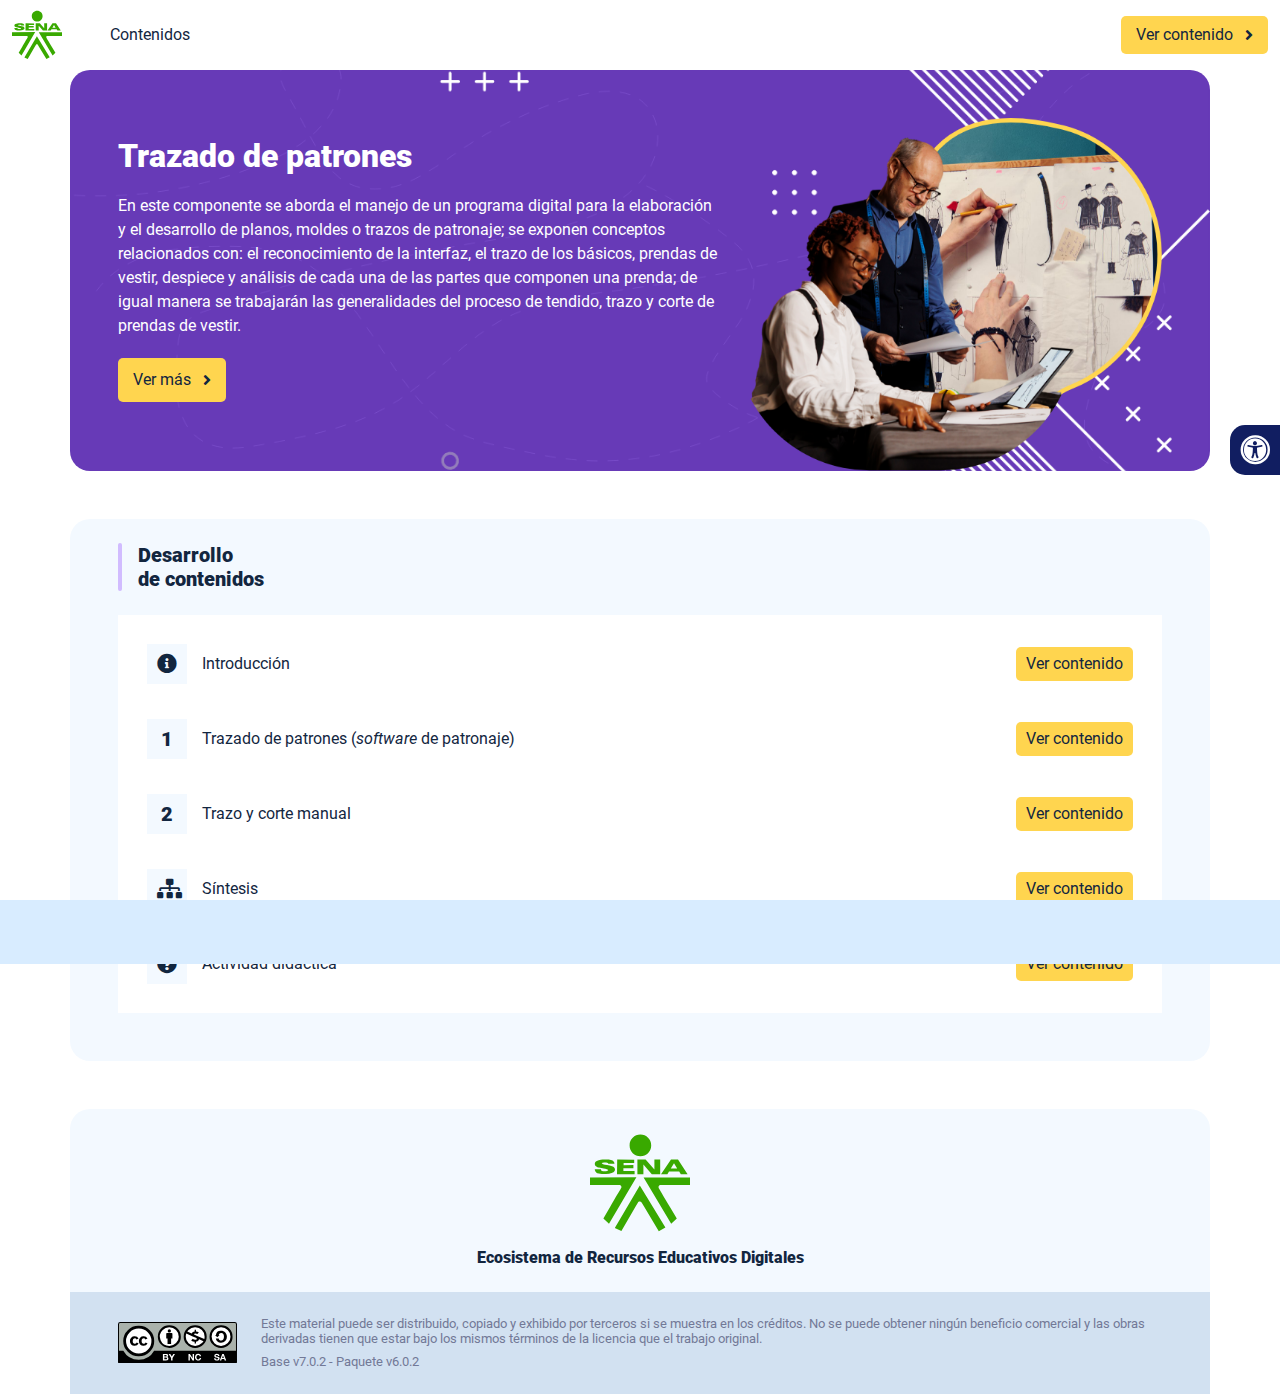
<file: index.html>
<!DOCTYPE html><html lang=""><head><meta charset="utf-8"><meta http-equiv="X-UA-Compatible" content="IE=edge"><meta name="viewport" content="width=device-width,initial-scale=1"><link rel="icon" href="favicon.ico"><title>Trazado de patrones</title><link href="css/chunk-110f1f0b.52141945.css" rel="prefetch"><link href="css/chunk-179248a2.52141945.css" rel="prefetch"><link href="css/chunk-2a9fce91.52141945.css" rel="prefetch"><link href="css/chunk-515a8379.3f18eaf9.css" rel="prefetch"><link href="css/chunk-5d1ce150.52141945.css" rel="prefetch"><link href="css/chunk-60cbc06b.09438581.css" rel="prefetch"><link href="css/chunk-623f2040.52141945.css" rel="prefetch"><link href="css/chunk-6a43ec24.52141945.css" rel="prefetch"><link href="css/chunk-6e1e538a.3ba0a060.css" rel="prefetch"><link href="css/chunk-6e613899.52141945.css" rel="prefetch"><link href="css/chunk-766a929b.60db838f.css" rel="prefetch"><link href="css/chunk-7794bb60.52141945.css" rel="prefetch"><link href="css/chunk-b8367534.cb4db94f.css" rel="prefetch"><link href="css/comple.8e549fa9.css" rel="prefetch"><link href="css/creditos.e2fb9b3f.css" rel="prefetch"><link href="css/glosario.e70db779.css" rel="prefetch"><link href="css/referencias.712f0219.css" rel="prefetch"><link href="js/actividad.ac71e618.js" rel="prefetch"><link href="js/chunk-0206bfa0.db848401.js" rel="prefetch"><link href="js/chunk-110f1f0b.61a4ed11.js" rel="prefetch"><link href="js/chunk-13a6037e.0dbe5c65.js" rel="prefetch"><link href="js/chunk-179248a2.d6cf2861.js" rel="prefetch"><link href="js/chunk-18f95272.9d8cf629.js" rel="prefetch"><link href="js/chunk-2a9fce91.0ecc359b.js" rel="prefetch"><link href="js/chunk-2c06842c.6cae5bfb.js" rel="prefetch"><link href="js/chunk-2d0c5615.75151c9d.js" rel="prefetch"><link href="js/chunk-2d0e96ec.a0992f3a.js" rel="prefetch"><link href="js/chunk-2d208d90.7ca99724.js" rel="prefetch"><link href="js/chunk-2d21d0e2.662065e2.js" rel="prefetch"><link href="js/chunk-2d22c123.3ab92924.js" rel="prefetch"><link href="js/chunk-2e80bb9a.84e37d65.js" rel="prefetch"><link href="js/chunk-319206de.0748c1e6.js" rel="prefetch"><link href="js/chunk-36769079.db07006a.js" rel="prefetch"><link href="js/chunk-4cdd78c0.0277c010.js" rel="prefetch"><link href="js/chunk-515a8379.5df7d778.js" rel="prefetch"><link href="js/chunk-53ccb27e.cc458c56.js" rel="prefetch"><link href="js/chunk-55d286b8.f370762b.js" rel="prefetch"><link href="js/chunk-5d1ce150.6ee84259.js" rel="prefetch"><link href="js/chunk-60cbc06b.c331d9c0.js" rel="prefetch"><link href="js/chunk-623f2040.dfc3159f.js" rel="prefetch"><link href="js/chunk-659152b8.592218b5.js" rel="prefetch"><link href="js/chunk-6a43ec24.c4a1c2ef.js" rel="prefetch"><link href="js/chunk-6e1e538a.0a30a368.js" rel="prefetch"><link href="js/chunk-6e613899.042dd297.js" rel="prefetch"><link href="js/chunk-766a929b.cee86727.js" rel="prefetch"><link href="js/chunk-7794bb60.280b6865.js" rel="prefetch"><link href="js/chunk-b8367534.e6128b81.js" rel="prefetch"><link href="js/chunk-c796899c.d7fc5ff3.js" rel="prefetch"><link href="js/chunk-e8a7823a.8074120d.js" rel="prefetch"><link href="js/chunk-fde47172.53c5fbd8.js" rel="prefetch"><link href="js/comple.c697a5e1.js" rel="prefetch"><link href="js/creditos.2d37fb69.js" rel="prefetch"><link href="js/glosario.078676c8.js" rel="prefetch"><link href="js/intro.bc2fb27b.js" rel="prefetch"><link href="js/referencias.6c9c90ae.js" rel="prefetch"><link href="js/sintesis.e1c09fd2.js" rel="prefetch"><link href="js/tema1.ceb0651b.js" rel="prefetch"><link href="js/tema2.bb6138b6.js" rel="prefetch"><link href="css/app.963dba3f.css" rel="preload" as="style"><link href="css/chunk-vendors.b158c067.css" rel="preload" as="style"><link href="js/app.ab101ce4.js" rel="preload" as="script"><link href="js/chunk-vendors.9e003045.js" rel="preload" as="script"><link href="css/chunk-vendors.b158c067.css" rel="stylesheet"><link href="css/app.963dba3f.css" rel="stylesheet"></head><body><noscript><strong>We're sorry but Trazado de patrones doesn't work properly without JavaScript enabled. Please enable it to continue.</strong></noscript><div id="app"></div><script src="js/chunk-vendors.9e003045.js"></script><script src="js/app.ab101ce4.js"></script></body></html>
</file>
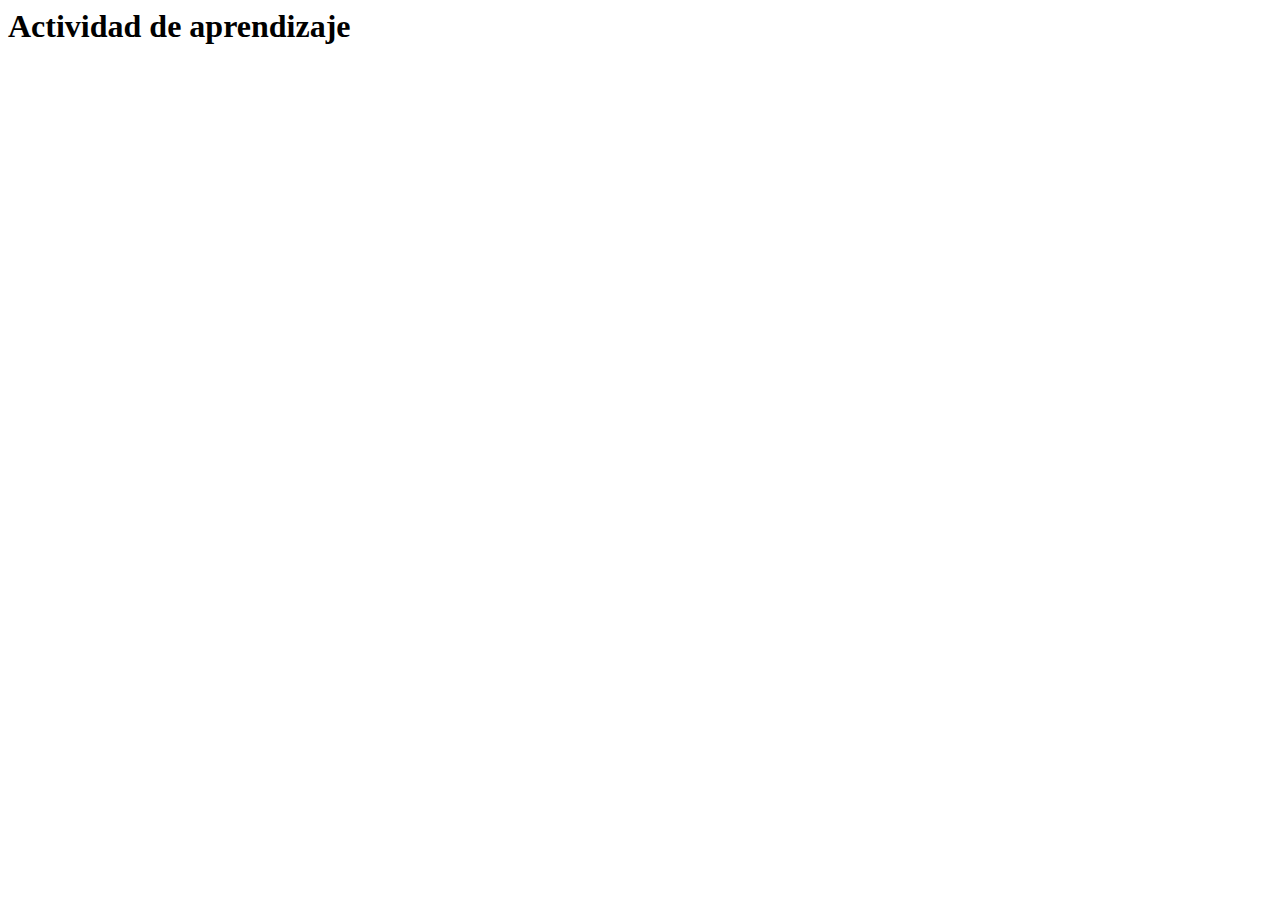
<file: actividades/actividad.html>
<html lang="en">
<head>
  <meta charset="UTF-8">
  <meta http-equiv="X-UA-Compatible" content="IE=edge">
  <meta name="viewport" content="width=device-width, initial-scale=1.0">
  <title>Actividad de aprendizaje</title>
</head>
<body>
  <h1>Actividad de aprendizaje</h1>
</body>
</html>
</file>
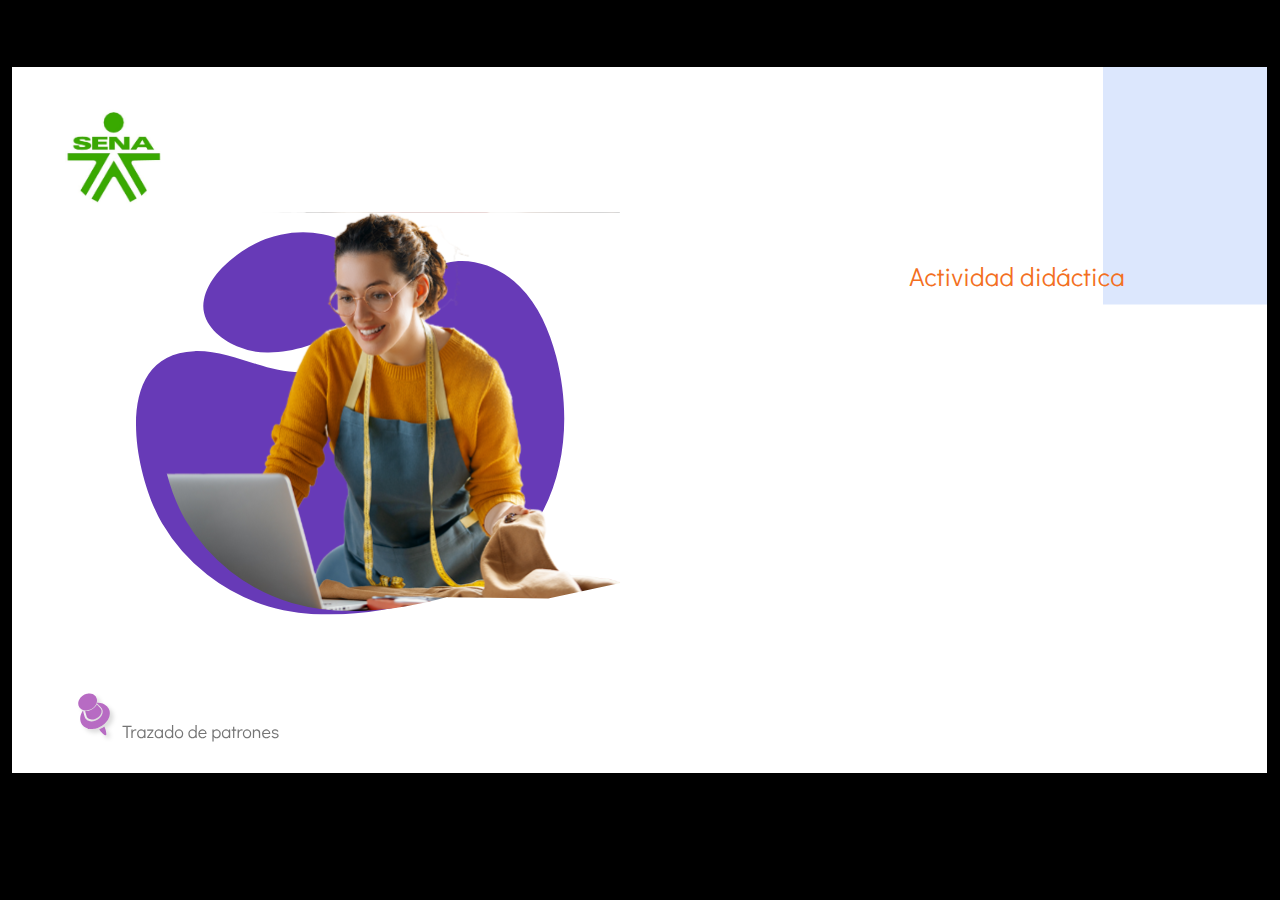
<file: actividades/story.html>
﻿<!doctype html>
<html lang="es">
<head>
  <meta charset="utf-8">
  <!-- Creado con Storyline 360 - http://www.articulate.com  -->
  <!-- version: 3.87.32265.0 -->
  <title>Actividad did&#225;ctica</title>
  <meta http-equiv="x-ua-compatible" content="IE=edge"/>
  <meta name="viewport" content="width=device-width,initial-scale=1,user-scalable=no,shrink-to-fit=no,minimal-ui"/>
  <meta name="apple-mobile-web-app-capable" content="yes"/>
  <style>
    html, body { height: 100%; padding: 0; margin: 0 }
    #app { height: 100%; width: 100%; }
  </style>

  <script>
    window.DS = {};
    window.globals = {
      DATA_PATH_BASE: '',
      HAS_FRAME: true,
      HAS_SLIDE: true,

      lmsPresent: false,
      tinCanPresent: false,
      cmi5Present: false,
      aoSupport: false,
      scale: 'show all',
      captureRc: false,
      browserSize: 'optimal',
      bgColor: '#000000',
      features: 'DropInBase,DropInInteractions,DropInMisc,DropInVectors,DropInVideo,LayerPresentAsDialog,MultipleQuizTracking,UpdatedThemeEditor',
      themeName: 'classic',
      preloaderColor: '#FFFFFF',
      suppressAnalytics: false,
      productChannel: 'stable',
      publishSource: 'storyline',
      aid: 'aid|5304b41d-7af7-4125-b8d1-83eb222823e2',
      cid: '04bfd34e-cd07-4569-9f02-371561cab23e',
      playerVersion: '3.87.32265.0',
      publishTimestamp: '2024-08-13T14:43:41.6686272Z',
      maxIosVideoElements: 10,
      connectionSettings: { mode: 'disabled' },
      hasFeature: function(feature) {
        return this.features.split(',').includes(feature);
      },
      
      parseParams: function(qs) {
        if (window.globals.parsedParams != null) {
          return window.globals.parsedParams;
        }
        qs = (qs || window.location.search.substr(1)).split('+').join(' ');
        var params = {},
            tokens,
            re = /[?&]?([^=]+)=([^&]*)/g;

        while (tokens = re.exec(qs)) {
          params[decodeURIComponent(tokens[1]).trim()] =
            decodeURIComponent(tokens[2]).trim();
        }
        window.globals.parsedParams = params;
        return params;
      }

    };
  </script>
  <script>
    var isIe11 = ('ActiveXObject' in window || window.MSBlobBuilder != null)
      && window.msCrypto != null && !window.ActiveXObject;
    if (isIe11) {
      window.globals.unsupportedBrowser = true;
      document.write(atob('[base64]'));
    }
  </script>

  <script>
    if (window.globals.hasFeature('MultiLanguageSupport')) {
      
      
    }
  </script>

  
  <script>window.THREE = { };</script>
  
</head>
<body style="background: #000000" class="cs-HTML theme-classic">
  <!-- 360 -->
  <script>!function(){var e,i=/iPhone/i,o=/iPod/i,n=/iPad/i,t=/\biOS-universal(?:.+)Mac\b/i,r=/\bAndroid(?:.+)Mobile\b/i,a=/Android/i,d=/(?:SD4930UR|\bSilk(?:.+)Mobile\b)/i,p=/Silk/i,l=/Windows Phone/i,u=/\bWindows(?:.+)ARM\b/i,b=/BlackBerry/i,s=/BB10/i,c=/Opera Mini/i,f=/\b(CriOS|Chrome)(?:.+)Mobile/i,h=/Mobile(?:.+)Firefox\b/i,v=function(e){return void 0!==e&&"MacIntel"===e.platform&&"number"==typeof e.maxTouchPoints&&e.maxTouchPoints>1&&"undefined"==typeof MSStream};e=function(e){var m={userAgent:"",platform:"",maxTouchPoints:0};e||"undefined"==typeof navigator?"string"==typeof e?m.userAgent=e:e&&e.userAgent&&(m={userAgent:e.userAgent,platform:e.platform,maxTouchPoints:e.maxTouchPoints||0}):m={userAgent:navigator.userAgent,platform:navigator.platform,maxTouchPoints:navigator.maxTouchPoints||0};var g=m.userAgent,y=g.split("[FBAN");void 0!==y[1]&&(g=y[0]),void 0!==(y=g.split("Twitter"))[1]&&(g=y[0]);var A=function(e){return function(i){return i.test(e)}}(g),w={apple:{phone:A(i)&&!A(l),ipod:A(o),tablet:!A(i)&&(A(n)||v(m))&&!A(l),universal:A(t),device:(A(i)||A(o)||A(n)||A(t)||v(m))&&!A(l)},amazon:{phone:A(d),tablet:!A(d)&&A(p),device:A(d)||A(p)},android:{phone:!A(l)&&A(d)||!A(l)&&A(r),tablet:!A(l)&&!A(d)&&!A(r)&&(A(p)||A(a)),device:!A(l)&&(A(d)||A(p)||A(r)||A(a))||A(/\bokhttp\b/i)},windows:{phone:A(l),tablet:A(u),device:A(l)||A(u)},other:{blackberry:A(b),blackberry10:A(s),opera:A(c),firefox:A(h),chrome:A(f),device:A(b)||A(s)||A(c)||A(h)||A(f)},any:!1,phone:!1,tablet:!1};return w.any=w.apple.device||w.android.device||w.windows.device||w.other.device,w.phone=w.apple.phone||w.android.phone||w.windows.phone,w.tablet=w.apple.tablet||w.android.tablet||w.windows.tablet,w}(),"object"==typeof exports&&"undefined"!=typeof module?module.exports=e:"function"==typeof define&&define.amd?define((function(){return e})):this.isMobile=e}();
    window.isMobile.apple.tablet = window.isMobile.apple.tablet ||
      (navigator.platform === 'MacIntel' && navigator.maxTouchPoints > 1);
    window.isMobile.apple.device = window.isMobile.apple.device || window.isMobile.apple.tablet;
    window.isMobile.tablet = window.isMobile.tablet || window.isMobile.apple.tablet;
    window.isMobile.any = window.isMobile.any || window.isMobile.apple.tablet;
  </script>

  <div id="focus-sink" tabindex="-1"></div>

  <div id="preso"></div>
  <script>
    (function() {

      var classTypes = [ 'desktop', 'mobile', 'phone', 'tablet' ];

      var addDeviceClasses = function(prefix, testObj) {
        var curr, i;
        for (i = 0; i < classTypes.length; i++) {
          curr = classTypes[i];
          if (testObj[curr]) {
            document.body.classList.add(prefix + curr);
          }
        }
      };

      var params = window.globals.parseParams(),
          isDevicePreview = params.devicepreview === '1',
          isPhoneOverride = params.deviceType === 'phone' || (isDevicePreview && params.phone == '1'),
          isTabletOverride = (params.deviceType === 'tablet' || isDevicePreview) && !isPhoneOverride,
          isMobileOverride = isPhoneOverride || isTabletOverride;

      var deviceView = {
        desktop: !window.isMobile.any && !isMobileOverride,
        mobile: window.isMobile.any || isMobileOverride,
        phone: isPhoneOverride || (window.isMobile.phone && !isTabletOverride),
        tablet: isTabletOverride || window.isMobile.tablet
      };

      window.globals.deviceView = deviceView;
      window.isMobile.desktop = !window.isMobile.any;
      window.isMobile.mobile = window.isMobile.any;

      addDeviceClasses('view-', deviceView);

    })();
  </script>
  
  <script src='story_content/triggers.js' type=text/javascript></script>
<script src='story_content/user.js' type=text/javascript></script>
  <div class="slide-loader"></div>

  <script>
    if (window.globals.deviceView.isMobile) { var doc = document, loader = doc.body.querySelector('.slide-loader'); [ 1, 2, 3 ].forEach(function(n) { var d = doc.createElement('div'); d.style.backgroundColor = window.globals.preloaderColor; d.classList.add('mobile-loader-dot'); d.classList.add('dot' + n); loader.appendChild(d); }); }
  </script>

  <div class="mobile-load-title-overlay" style="display: none">
    <div class="mobile-load-title">Actividad did&#225;ctica</div>
  </div>

  <div class="mobile-chrome-warning"></div>

  
<style>
  .warn-connection-dialog {
    display: none;
    background: transparent;
    pointer-events: all;
    position: fixed;
    left: 0;
    top: 0;
    width: 100%;
    height: 100%;
    z-index: 999;
  }

  .warn-connection-content {
    pointer-events: all;
    border-radius: 4px;
    background: white;
    border: 1px solid #E7E7E7;
    color: #333333;
    box-shadow: 0 2px 4px rgba(0, 0, 0, 0.25);
    transition: all 150ms ease-out;
    position: absolute;
    white-space: nowrap;
  }

  .view-phone.is-landscape .warn-connection-content {
    left: 23px;
    bottom: 23px;
  }

  .view-tablet.is-landscape .warn-connection-content {
    left: 50%;
    top: 20px;
    transform: translateX(-50%);
  }

  .view-mobile.is-portrait .warn-connection-content {
    transform: translate(-50%, calc(-100% - 15px));
  }

  .warn-connection-content p {
    display: inline-block;
    margin: 0 8px 0 0;
    line-height: 33px;
    font-size: 11px;
  }

  .warn-connection-content svg {
    position: relative;
    vertical-align: middle;
    margin: 0 2px 2px 8px;
  }

  .view-desktop .warn-connection-content {
    left: 1.5em;
    bottom: 1.5em;
  }

  .view-desktop .warn-connection-content p {
    font-size: 1.1em;
  }

  .is-offline .warn-connection-dialog {
    display: block;
  }

  .is-offline .cs-panel * {
    pointer-events: none !important;
  }

  .is-offline .cs-panel {
    pointer-events: all !important;
  }

  .is-offline #nav-controls * {
    pointer-events: none !important;
  }

  .is-offline #nav-controls {
    pointer-events: all !important;
  }
</style>

<div class="warn-connection-dialog" role="alertdialog" aria-modal="true" tabindex="0" aria-labelledby="warn-connection-message">
  <div class="warn-connection-content">
    <svg width="17" height="15" viewBox="0 0 17 15" xmlns="http://www.w3.org/2000/svg">
      <path fill="#8F0000" stroke="white" d="M16.07,12.98 L15.88,12.23 L9.51,1.21 C8.97,0.26,7.6,0.26,7.06,1.21 L0.69,12.23 C0.15,13.16,0.81,14.36,1.91,14.36 H14.65 C15.47,14.36,16.05,13.7,16.07,12.98 Z"/>
      <path fill="white" stroke="white" d="M8.58,5.5 C8.35,5.28,8.5,5.35,8.21,5.32 C8.09,5.35,7.97,5.49,7.96,5.67 C7.97,5.79,7.98,5.92,7.98,6.04 L7.98,6.04 C7.99,6.17,8,6.31,8.01,6.43 L8.01,6.44 C8.03,6.92,8.06,7.41,8.09,7.9 L8.09,7.9 C8.12,8.39,8.14,8.88,8.17,9.37 C8.17,9.39,8.18,9.42,8.2,9.44 C8.23,9.46,8.25,9.47,8.28,9.47 C8.31,9.47,8.34,9.46,8.35,9.44 C8.37,9.43,8.38,9.4,8.39,9.35 L8.39,9.34 C8.39,9.24,8.4,9.15,8.4,9.05 L8.4,9.05 C8.41,8.96,8.41,8.86,8.42,8.75 C8.43,8.44,8.45,8.12,8.47,7.81 L8.47,7.81 C8.49,7.49,8.51,7.18,8.53,6.87 C8.55,6.46,8.56,6.05,8.59,5.64 L8.6,5.62 C8.6,5.57,8.59,5.53,8.58,5.5 L8.21,5.32 Z"/>
      <circle fill="white" stroke="white" cx="8.3" cy="11.35" r="0.3"/>
    </svg>
    <p id="warn-connection-message">You are offline. Trying to reconnect...</p>
  </div>
</div>

<script>
  (function() {
    window.DS.connection = {
      warningShown: false,
      assets: {},
      loadingAssetGroup: false,
      retryDelay: 500
    };

    var connectionSettings = window.globals.connectionSettings || {};

    var useConnectionMessages = window.AbortController != null &&
      window.location.protocol != 'file:' &&
      connectionSettings.mode === 'normal';

    window.DS.connection.useConnectionMessages = useConnectionMessages;

    var assetCount = 0;
    var checkLoadedId;


    if (useConnectionMessages && connectionSettings != null) {
      var contentEl = document.querySelector('.warn-connection-content');
      var messageEl = contentEl.querySelector('p');

      if (connectionSettings.useDarkTheme) {
        contentEl.style.borderColor = '#BABBBA';
        contentEl.style.backgroundColor = '#282828';
        contentEl.style.color = '#FFFFFF';
      }

      if (connectionSettings.message != null) {
        messageEl.textContent = window.decodeURIComponent(connectionSettings.message);
      }
    }

    function checkAssetsReady() {
      for (var i in DS.connection.assets) {
        if (!DS.connection.assets[i].success) {
          return false;
        }
      }
      return true;
    }

    function stopAssetGroup() {
      if (!useConnectionMessages) { return; }

      assetCount = 0;

      DS.connection.oldAssetGroup = DS.connection.assets;
      DS.connection.assets = {};
      DS.connection.loadingAssetGroup = false;
      clearInterval(checkLoadedId);
    }

    function startAssetGroup() {
      if (!useConnectionMessages) { return; }
      var ticks = 0;
      clearInterval(checkLoadedId);
      checkLoadedId = setInterval(function() {
        var loaded = 0;
        if (assetCount === 0 && loaded === 0) {
          clearInterval(checkLoadedId);
          return;
        }

        for (var i in DS.connection.assets) {
          if (DS.connection.assets[i].success) {
            loaded++;
          }
        }

        if (assetCount === loaded && checkAssetsReady()) {
          for (var i in DS.connection.assets) {
            if (DS.connection.assets[i].action) {
              DS.connection.assets[i].action();
            }
          }
          hideWarning();
          stopAssetGroup();
        }
      }, 100)
    }

    function requiredAsset(url, action, retry, type) {
      if (!useConnectionMessages) { return; }
      if (DS.connection.assets[url]) { return; }

      DS.connection.assets[url] = {
        success: false, action: action, retry: retry, type: type
      };
      assetCount = Object.keys(DS.connection.assets).length;
      if (!DS.connection.loadingAssetGroup) {
        startAssetGroup();
      }
      DS.connection.loadingAssetGroup = true;
    }

    function assetLoaded(url) {
      if (!useConnectionMessages) { return; }
      if (DS.connection.assets[url]) {
        DS.connection.assets[url].success = true;
      }
    }

    function assetFailed(url) {
      if (!useConnectionMessages) { return; }
      if (!DS.connection.assets[url]) {
        if (/\.js$/.test(url) && url.indexOf('transcripts') === -1) {
          setTimeout(function() {
            if (DS.connection.lastSlideLoaded != null) {
              DS.connection.lastSlideLoaded();
            }
          }, DS.connection.retryDelay);
        }
        return;
      }
      if (!DS.connection.warningShown) { showWarning(); }
      if (DS.connection.assets[url].retry) {
        setTimeout(function() {
          if (!DS.connection.assets[url].success) {
            DS.connection.assets[url].retry()
          }
        }, DS.connection.retryDelay);
      }
    }

    function hideWarning() {
      document.body.classList.remove('is-offline');
      DS.connection.warningShown = false;
      enableKeys();
    }
    DS.connection.hideWarning = hideWarning

    function showWarning(btn) {
      document.body.classList.add('is-offline')
      DS.connection.warningShown = true;
      updateWarningPosition();
      disableKeys();
    }

    function updateWarningPosition() {
      if (!DS.connection.warningShown) {
        return;
      }

      var isPortrait = document.body.classList.contains('is-portrait');
      var isMobile = document.body.classList.contains('view-mobile');
      var warningEl = document.querySelector('.warn-connection-content');

      if (isPortrait && isMobile) {
        var slide = document.querySelector('.primary-slide');
        var slideRect = slide != null
          ? slide.getBoundingClientRect()
          : { top: window.innerHeight, left: 0, width: window.innerWidth };

        warningEl.style.top = `${slideRect.top}px`
        warningEl.style.left = `${slideRect.left + slideRect.width / 2}px`
      } else {
        warningEl.style.top = null;
        warningEl.style.left = null;
      }

      window.requestAnimationFrame(updateWarningPosition);
    }

    function onDisableKeyDown(e) {
      e.preventDefault();
      e.stopImmediatePropagation();
    }

    function onDisableKeyUp(e) {
      e.preventDefault();
      e.stopImmediatePropagation();
    }

    var accStyle = document.createElement('style');
    var warnDialogEl = document.querySelector('.warn-connection-dialog');

    function disableKeys() {
      if (DS.views && DS.views.nsStack && DS.views.nsStack.length === 1) {
        DS.views.nsStack[0].tabReachable = false
        DS.views.nsStack[0].updateTabIndex(true, true);
      }

      accStyle.innerHTML = '.acc-shadow-dom { display: none; }';
      document.body.appendChild(accStyle);

      warnDialogEl.parentNode.append(warnDialogEl);
      warnDialogEl.focus();
    }

    function enableKeys() {
      accStyle.remove();
      if (DS.views && DS.views.nsStack && DS.views.nsStack.length === 1 && DS.views.nsStack[0].name === '_frame') {
        DS.views.nsStack[0].tabReachable = true;
        DS.views.nsStack[0].updateTabIndex();
      }
    }

    // these will all be noops if the feature flag isn't set in
    // the data and `window.globals.features`
    DS.connection.requiredAsset = requiredAsset;
    DS.connection.assetLoaded = assetLoaded;
    DS.connection.assetFailed = assetFailed;
    DS.connection.stopAssetGroup = stopAssetGroup;
    DS.connection.startAssetGroup = startAssetGroup;
  })();
</script>


  <script>
    
    if (window.autoSpider && window.vInterfaceObject) {
      document.querySelector('.mobile-load-title-overlay').style.display = 'none';
    }
  </script>

  

  <link rel="stylesheet" href="html5/data/css/output.min.css" data-noprefix/>
</body>
<script src="html5/lib/scripts/bootstrapper.min.js"></script>
</html>
</file>
<file: css/chunk-110f1f0b.52141945.css>
.actividad[data-v-c4e6906c]{background-color:#f2f2f2}.horizontal-scroll__wrapper[data-v-c4e6906c]{overflow:hidden}.horizontal-scroll[data-v-c4e6906c]{display:flex;transition:transform .5s ease-in-out;align-items:center;flex-wrap:nowrap}.horizontal-scroll[data-v-c4e6906c]:not(.row){width:100%}.horizontal-scroll--item-fw[data-v-c4e6906c]>div{flex-grow:0;flex-shrink:0;width:100%;margin:0!important}
</file>
<file: css/chunk-179248a2.52141945.css>
.actividad[data-v-c4e6906c]{background-color:#f2f2f2}.horizontal-scroll__wrapper[data-v-c4e6906c]{overflow:hidden}.horizontal-scroll[data-v-c4e6906c]{display:flex;transition:transform .5s ease-in-out;align-items:center;flex-wrap:nowrap}.horizontal-scroll[data-v-c4e6906c]:not(.row){width:100%}.horizontal-scroll--item-fw[data-v-c4e6906c]>div{flex-grow:0;flex-shrink:0;width:100%;margin:0!important}
</file>
<file: css/chunk-2a9fce91.52141945.css>
.actividad[data-v-c4e6906c]{background-color:#f2f2f2}.horizontal-scroll__wrapper[data-v-c4e6906c]{overflow:hidden}.horizontal-scroll[data-v-c4e6906c]{display:flex;transition:transform .5s ease-in-out;align-items:center;flex-wrap:nowrap}.horizontal-scroll[data-v-c4e6906c]:not(.row){width:100%}.horizontal-scroll--item-fw[data-v-c4e6906c]>div{flex-grow:0;flex-shrink:0;width:100%;margin:0!important}
</file>
<file: css/chunk-515a8379.3f18eaf9.css>
.actividad{background-color:#f2f2f2}.banner-interno{position:relative}.banner-interno__fondo{position:absolute;top:0;bottom:-50px;left:0;right:0;background-color:#673ab7;background-size:cover;background-position:50%}.banner-interno__titulo{display:flex;align-items:center}.banner-interno__titulo__icono{display:block;width:32px;height:32px;border-radius:50%;background-color:#fff;position:relative}.banner-interno__titulo__icono i{color:#673ab7;position:absolute;left:50%;top:50%;transform:translate(-50%,-50%)}.banner-interno__titulo h1,.banner-interno__titulo h2,.banner-interno__titulo h3,.banner-interno__titulo h4,.banner-interno__titulo h5,.banner-interno__titulo h6{color:#fff;line-height:1.1em}
</file>
<file: css/chunk-5d1ce150.52141945.css>
.actividad[data-v-c4e6906c]{background-color:#f2f2f2}.horizontal-scroll__wrapper[data-v-c4e6906c]{overflow:hidden}.horizontal-scroll[data-v-c4e6906c]{display:flex;transition:transform .5s ease-in-out;align-items:center;flex-wrap:nowrap}.horizontal-scroll[data-v-c4e6906c]:not(.row){width:100%}.horizontal-scroll--item-fw[data-v-c4e6906c]>div{flex-grow:0;flex-shrink:0;width:100%;margin:0!important}
</file>
<file: css/chunk-60cbc06b.09438581.css>
.actividad[data-v-7e5a4120]{background-color:#f2f2f2}.header[data-v-7e5a4120]{position:sticky;top:0;padding-top:10px;padding-bottom:10px;background-color:#fff;z-index:10010;line-height:1.1em}.header__logo[data-v-7e5a4120]{width:50px}@media (max-width:576px){.header__componente-formativo[data-v-7e5a4120]{font-size:.8em}}.header__menu[data-v-7e5a4120]{cursor:pointer}.header__menu span[data-v-7e5a4120]{font-size:.7em;display:block;line-height:1em;text-align:center;color:#111e61}.header__menu__btn[data-v-7e5a4120]{width:30px;height:30px;position:relative;margin-bottom:4px}.header__menu__btn .line-1[data-v-7e5a4120],.header__menu__btn .line-2[data-v-7e5a4120],.header__menu__btn .line-3[data-v-7e5a4120]{height:4px;width:30px;background-color:#111e61;transform-origin:center center;position:absolute;left:0;border-radius:2px}.header__menu__btn .line-1[data-v-7e5a4120]{top:4px;animation:line-1-inactive-data-v-7e5a4120 .5s ease-in-out forwards}.header__menu__btn .line-2[data-v-7e5a4120]{top:13px;animation:line-2-inactive-data-v-7e5a4120 .5s ease-in-out forwards}.header__menu__btn .line-3[data-v-7e5a4120]{top:22px;animation:line-3-inactive-data-v-7e5a4120 .5s ease-in-out forwards}.header__menu__btn[data-v-7e5a4120]:hover{cursor:pointer}.header__menu__btn--open .line-1[data-v-7e5a4120]{animation:line-1-active-data-v-7e5a4120 .5s ease-in-out forwards}.header__menu__btn--open .line-2[data-v-7e5a4120]{animation:line-2-active-data-v-7e5a4120 .5s ease-in-out forwards}.header__menu__btn--open .line-3[data-v-7e5a4120]{animation:line-3-active-data-v-7e5a4120 .5s ease-in-out forwards}@keyframes line-1-active-data-v-7e5a4120{0%{transform:translate(0) rotate(0)}50%{transform:translateY(9px) rotate(0)}to{transform:translateY(9px) rotate(45deg)}}@keyframes line-2-active-data-v-7e5a4120{0%{transform:scale(1)}to{transform:scale(0)}}@keyframes line-3-active-data-v-7e5a4120{0%{transform:translate(0) rotate(0)}50%{transform:translateY(-9px) rotate(0)}to{transform:translateY(-9px) rotate(-45deg)}}@keyframes line-1-inactive-data-v-7e5a4120{0%{transform:translateY(9px) rotate(45deg)}50%{transform:translateY(9px) rotate(0)}to{transform:translate(0) rotate(0)}}@keyframes line-2-inactive-data-v-7e5a4120{0%{transform:scale(0)}to{transform:scale(1)}}@keyframes line-3-inactive-data-v-7e5a4120{0%{transform:translateY(-9px) rotate(-45deg)}50%{transform:translateY(-9px) rotate(0)}to{transform:translate(0) rotate(0)}}
</file>
<file: css/chunk-623f2040.52141945.css>
.actividad[data-v-c4e6906c]{background-color:#f2f2f2}.horizontal-scroll__wrapper[data-v-c4e6906c]{overflow:hidden}.horizontal-scroll[data-v-c4e6906c]{display:flex;transition:transform .5s ease-in-out;align-items:center;flex-wrap:nowrap}.horizontal-scroll[data-v-c4e6906c]:not(.row){width:100%}.horizontal-scroll--item-fw[data-v-c4e6906c]>div{flex-grow:0;flex-shrink:0;width:100%;margin:0!important}
</file>
<file: css/chunk-6a43ec24.52141945.css>
.actividad[data-v-c4e6906c]{background-color:#f2f2f2}.horizontal-scroll__wrapper[data-v-c4e6906c]{overflow:hidden}.horizontal-scroll[data-v-c4e6906c]{display:flex;transition:transform .5s ease-in-out;align-items:center;flex-wrap:nowrap}.horizontal-scroll[data-v-c4e6906c]:not(.row){width:100%}.horizontal-scroll--item-fw[data-v-c4e6906c]>div{flex-grow:0;flex-shrink:0;width:100%;margin:0!important}
</file>
<file: css/chunk-6e1e538a.3ba0a060.css>
.actividad[data-v-4f6b7c58]{background-color:#f2f2f2}.accesibilidad[data-v-4f6b7c58]{position:fixed;right:0;top:50vh;height:50px;background-color:#111e61;border-top-left-radius:15px;border-bottom-left-radius:15px;transform:translateY(-50%) translateX(100%) translateX(-50px);overflow:hidden;transition:transform .3s ease-in-out,height .3s ease-in-out}.accesibilidad[data-v-4f6b7c58]:hover{transform:translateY(-50%) translateX(0);height:12.75rem}.accesibilidad [data-v-4f6b7c58]{color:#fff}.accesibilidad__menu__content .accesibilidad__menu__item[data-v-4f6b7c58]{cursor:pointer}.accesibilidad__menu__content .accesibilidad__menu__item[data-v-4f6b7c58]:hover{background-color:#273685}.accesibilidad__menu__content .accesibilidad__menu__item[data-v-4f6b7c58]:last-child{border:none}.accesibilidad__menu__item[data-v-4f6b7c58]{display:flex;align-items:center;padding:10px;border-bottom:1px solid #273685;line-height:1em;-moz-user-select:none;user-select:none}.accesibilidad__menu i[data-v-4f6b7c58]{font-size:30px;font-style:normal;margin-right:10px;line-height:1em}.accesibilidad__menu img[data-v-4f6b7c58]{width:30px;margin-right:10px}
</file>
<file: css/chunk-6e613899.52141945.css>
.actividad[data-v-c4e6906c]{background-color:#f2f2f2}.horizontal-scroll__wrapper[data-v-c4e6906c]{overflow:hidden}.horizontal-scroll[data-v-c4e6906c]{display:flex;transition:transform .5s ease-in-out;align-items:center;flex-wrap:nowrap}.horizontal-scroll[data-v-c4e6906c]:not(.row){width:100%}.horizontal-scroll--item-fw[data-v-c4e6906c]>div{flex-grow:0;flex-shrink:0;width:100%;margin:0!important}
</file>
<file: css/chunk-766a929b.60db838f.css>
.actividad{background-color:#f2f2f2}.barra-avance{display:flex;align-items:center;justify-content:space-between;position:fixed;bottom:0;left:0;width:100%;padding:10px;background-color:#d8ecff;transition:transform .5s ease-in-out;z-index:100000}.barra-avance__barra{margin:0 20px;flex:1;position:relative;max-width:800px}.barra-avance__barra--amarilla,.barra-avance__barra--blanca{height:4px}.barra-avance__barra--amarilla:after,.barra-avance__barra--amarilla:before,.barra-avance__barra--blanca:after,.barra-avance__barra--blanca:before{content:"";display:block;width:10px;height:10px;border-radius:50%;position:absolute;top:50%}.barra-avance__barra--amarilla:before,.barra-avance__barra--blanca:before{left:0;transform:translate(-50%,-50%)}.barra-avance__barra--amarilla:after,.barra-avance__barra--blanca:after{right:0;transform:translate(50%,-50%)}.barra-avance__barra--blanca{background-color:#fff}.barra-avance__barra--blanca:after,.barra-avance__barra--blanca:before{background-color:#fff}.barra-avance__barra--amarilla{position:absolute;width:100%;top:0;background-color:#ffd54f}.barra-avance__barra--amarilla:after,.barra-avance__barra--amarilla:before{background-color:#ffd54f}.barra-avance__boton--regresar{background-color:#b0c0d2}.barra-avance__boton--regresar span{color:#111e61!important}.barra-avance__boton--disable{opacity:0;pointer-events:none}.barra-avance--open{transform:translateY(0)}.barra-avance--close{transform:translateY(100%)}
</file>
<file: css/chunk-7794bb60.52141945.css>
.actividad[data-v-c4e6906c]{background-color:#f2f2f2}.horizontal-scroll__wrapper[data-v-c4e6906c]{overflow:hidden}.horizontal-scroll[data-v-c4e6906c]{display:flex;transition:transform .5s ease-in-out;align-items:center;flex-wrap:nowrap}.horizontal-scroll[data-v-c4e6906c]:not(.row){width:100%}.horizontal-scroll--item-fw[data-v-c4e6906c]>div{flex-grow:0;flex-shrink:0;width:100%;margin:0!important}
</file>
<file: css/chunk-b8367534.cb4db94f.css>
.actividad{background-color:#f2f2f2}.aside-menu{position:fixed;top:70px;min-height:calc(100vh - 70px);max-height:calc(100vh - 70px);background-color:#f3f9ff;transition:flex .5s ease-in-out,width .5s ease-in-out;overflow-x:hidden;z-index:100001;width:300px}.aside-menu__black-background{position:fixed;inset:0;top:70px;background:rgba(0,0,0,.8);cursor:pointer}.aside-menu a{color:#111e61}.aside-menu__content{width:300px;display:flex;flex-direction:column;justify-content:space-between;min-height:calc(100vh - 70px);max-height:calc(100vh - 70px);border-right:1px solid #d8ecff;position:absolute;background:#fff}@media (max-height:800px){.aside-menu__content{min-height:800px;max-height:800px;overflow-y:auto}}.aside-menu__header{padding:10px;text-align:center;background-color:#d8ecff}.aside-menu__header h4{margin:0}.aside-menu__menu{overflow-y:auto;flex-grow:1;list-style:none;padding-left:0;margin-bottom:0}.aside-menu__menu__item--active .aside-menu__menu__item__lnk,.aside-menu__menu__item--active .aside-menu__sec-menu__item__lnk{background-color:#d8ecff;font-weight:700}.aside-menu__menu__item--sub-menu:hover,.aside-menu__menu__item:hover,.aside-menu__sec-menu__item:hover{background-color:#d8ecff}.aside-menu__menu__item--sub-menu{padding-left:10px}.aside-menu__menu__item--sub-menu--active .aside-menu__menu__item__lnk,.aside-menu__menu__item--sub-menu--active .aside-menu__sec-menu__item__lnk{background-color:#d8ecff;font-weight:700;position:relative}.aside-menu__menu__item--sub-menu--active .aside-menu__menu__item__lnk:before,.aside-menu__menu__item--sub-menu--active .aside-menu__sec-menu__item__lnk:before{content:"";display:block;position:absolute;left:0;bottom:0;top:0;width:4px;border-radius:2px;background-color:#d1bcff}.aside-menu__menu__item__lnk,.aside-menu__sec-menu__item__lnk{display:flex;align-items:center;padding:10px 15px;line-height:1.1em}.aside-menu__menu__item__lnk i,.aside-menu__menu__item__lnk span,.aside-menu__sec-menu__item__lnk i,.aside-menu__sec-menu__item__lnk span{margin-right:10px}.aside-menu__menu__item__lnk i:last-child,.aside-menu__menu__item__lnk span:last-child,.aside-menu__sec-menu__item__lnk i:last-child,.aside-menu__sec-menu__item__lnk span:last-child{margin-right:0}.aside-menu__sec-menu{background-color:#d8ecff;padding:10px 0;flex-shrink:0;margin-bottom:0}.aside-menu__sec-menu__item{padding:10px 15px}.aside-menu__sec-menu__item__lnk{padding:0;border-radius:1em}.aside-menu__sec-menu__item__lnk i{display:block;width:2em;height:2em;padding:.5em 0;text-align:center;background-color:#fff;border-radius:50%}.aside-menu__sec-menu__item__lnk:hover{background-color:#fff}@media (max-width:576px){.aside-menu__sec-menu{padding-bottom:110px}}.main-menu-enter-active{animation:main-menu-open-animation .3s}.main-menu-enter-active .aside-menu__black-background{animation:main-menu-background-animation .3s}.main-menu-leave-active{animation:main-menu-open-animation .3s reverse}.main-menu-leave-active .aside-menu__black-background{animation:main-menu-background-animation .3s reverse}@keyframes main-menu-open-animation{0%{width:0}to{width:300px}}@keyframes main-menu-background-animation{0%{opacity:0}to{opacity:1}}
</file>
<file: css/comple.8e549fa9.css>
.banner-interno{position:relative}.banner-interno__fondo{position:absolute;top:0;bottom:-50px;left:0;right:0;background-color:#673ab7;background-size:cover;background-position:50%}.banner-interno__titulo{display:flex;align-items:center}.banner-interno__titulo__icono{display:block;width:32px;height:32px;border-radius:50%;background-color:#fff;position:relative}.banner-interno__titulo__icono i{color:#673ab7;position:absolute;left:50%;top:50%;transform:translate(-50%,-50%)}.banner-interno__titulo h1,.banner-interno__titulo h2,.banner-interno__titulo h3,.banner-interno__titulo h4,.banner-interno__titulo h5,.banner-interno__titulo h6{color:#fff;line-height:1.1em}.actividad{background-color:#f2f2f2}.complementario__enlaces{display:flex;justify-content:center;flex-wrap:wrap}.complementario__enlaces a{margin:0 5px}.complementario__btn{font-size:1.5em;line-height:1em}table{width:calc(100% - 1px);min-width:800px}table thead{background-color:#d8ecff}table thead th{border-color:#d8ecff}table td,table th{padding:25px 20px;text-align:center}
</file>
<file: css/creditos.e2fb9b3f.css>
.banner-interno{position:relative}.banner-interno__fondo{position:absolute;top:0;bottom:-50px;left:0;right:0;background-color:#673ab7;background-size:cover;background-position:50%}.banner-interno__titulo{display:flex;align-items:center}.banner-interno__titulo__icono{display:block;width:32px;height:32px;border-radius:50%;background-color:#fff;position:relative}.banner-interno__titulo__icono i{color:#673ab7;position:absolute;left:50%;top:50%;transform:translate(-50%,-50%)}.banner-interno__titulo h1,.banner-interno__titulo h2,.banner-interno__titulo h3,.banner-interno__titulo h4,.banner-interno__titulo h5,.banner-interno__titulo h6{color:#fff;line-height:1.1em}.actividad{background-color:#f2f2f2}.creditos-vista .tarjeta.credito{background-color:#d2e1f1}.creditos{color:#727997;overflow-x:auto}.creditos__item{min-width:490px}.creditos p{line-height:1.3em;margin-bottom:0;color:#727997}.creditos__titulo{font-weight:700;background-color:#d2e1f1;padding:5px 10px;border-top-radius:5px;border-top-left-radius:5px;border-top-right-radius:5px}.creditos table td,.creditos table th{border-color:#d2e1f1}
</file>
<file: css/glosario.e70db779.css>
.banner-interno{position:relative}.banner-interno__fondo{position:absolute;top:0;bottom:-50px;left:0;right:0;background-color:#673ab7;background-size:cover;background-position:50%}.banner-interno__titulo{display:flex;align-items:center}.banner-interno__titulo__icono{display:block;width:32px;height:32px;border-radius:50%;background-color:#fff;position:relative}.banner-interno__titulo__icono i{color:#673ab7;position:absolute;left:50%;top:50%;transform:translate(-50%,-50%)}.banner-interno__titulo h1,.banner-interno__titulo h2,.banner-interno__titulo h3,.banner-interno__titulo h4,.banner-interno__titulo h5,.banner-interno__titulo h6{color:#fff;line-height:1.1em}.actividad{background-color:#f2f2f2}.glosario__letra-item{display:flex}.glosario__letra-item__texto{padding-top:5px}.glosario__letra-item__letra__icono{width:32px;height:32px;position:relative;line-height:1em;border-radius:50%;background-color:#d2e1f1}.glosario__letra-item__letra__icono span{position:absolute;left:50%;top:50%;transform:translate(-50%,-50%);font-size:1.1em;font-weight:900}
</file>
<file: css/referencias.712f0219.css>
.banner-interno{position:relative}.banner-interno__fondo{position:absolute;top:0;bottom:-50px;left:0;right:0;background-color:#673ab7;background-size:cover;background-position:50%}.banner-interno__titulo{display:flex;align-items:center}.banner-interno__titulo__icono{display:block;width:32px;height:32px;border-radius:50%;background-color:#fff;position:relative}.banner-interno__titulo__icono i{color:#673ab7;position:absolute;left:50%;top:50%;transform:translate(-50%,-50%)}.banner-interno__titulo h1,.banner-interno__titulo h2,.banner-interno__titulo h3,.banner-interno__titulo h4,.banner-interno__titulo h5,.banner-interno__titulo h6{color:#fff;line-height:1.1em}.actividad{background-color:#f2f2f2}.referencias__item:last-child hr{display:none}.referencias__item a{color:#2196f3;text-decoration:underline;overflow-wrap:break-word}
</file>
<file: css/app.963dba3f.css>
*{box-sizing:inherit}:after,:before{box-sizing:inherit}html{height:100%;line-height:1.15;box-sizing:border-box;-webkit-font-smoothing:antialiased;-moz-osx-font-smoothing:grayscale;-webkit-text-size-adjust:100%;-ms-text-size-adjust:100%;text-rendering:optimizeLegibility}a,abbr,acronym,address,applet,article,aside,audio,b,big,blockquote,body,canvas,caption,center,cite,code,dd,del,details,dfn,div,dl,dt,em,embed,fieldset,figcaption,figure,footer,form,h1,h2,h3,h4,h5,h6,header,hgroup,html,i,iframe,img,ins,kbd,label,legend,li,mark,menu,nav,object,ol,output,p,pre,q,ruby,s,samp,section,small,span,strike,strong,sub,summary,sup,table,tbody,td,tfoot,th,thead,time,tr,tt,u,ul,var,video{margin:0;padding:0;border:0;outline:0;background:transparent;vertical-align:baseline}article,aside,details,figcaption,figure,footer,header,main,menu,nav,section,summary{display:block}[hidden],template{display:none}hr{box-sizing:content-box;height:0;border-bottom:1px solid #e8e8e8;border-left:0;border-right:0;border-top:0;margin:1.5em 0;overflow:visible}[hidden]{display:none}a{font-family:Roboto,sans-serif;font-size:1em;font-weight:400;text-decoration:none;color:#12263f;background-color:transparent;transition:all .15s ease-in-out;-webkit-text-decoration-skip:objects}a:active,a:hover{outline-width:0}a:active,a:focus,a:hover{color:#000}[type=button],[type=reset],[type=submit],button{-moz-appearance:none;appearance:none;cursor:pointer;display:inline-block;vertical-align:middle;border:0;border-radius:5px;color:#12263f;background-color:#ffd54f;font-family:Roboto,sans-serif;font-weight:400;font-size:1em;-webkit-font-smoothing:antialiased;line-height:1em;white-space:nowrap;text-decoration:none;text-transform:none;padding:.75em 1.5em;margin:0;-moz-user-select:none;user-select:none;overflow:visible;transition:background-color .15s ease-in-out}[type=button]:focus,[type=button]:hover,[type=reset]:focus,[type=reset]:hover,[type=submit]:focus,[type=submit]:hover,button:focus,button:hover{background-color:#ffd54f;color:#12263f}[type=button]:disabled,[type=reset]:disabled,[type=submit]:disabled,button:disabled{cursor:not-allowed;opacity:.5}[type=button]:disabled:hover,[type=reset]:disabled:hover,[type=submit]:disabled:hover,button:disabled:hover{background-color:#ffd54f}input,select,textarea{margin:0;display:block;font-family:Roboto,sans-serif;font-size:16px}input{overflow:visible}[type=color],[type=date],[type=datetime-local],[type=datetime],[type=email],[type=month],[type=number],[type=password],[type=search],[type=tel],[type=text],[type=time],[type=url],[type=week],input:not([type]),select,select[multiple],textarea{background-color:#fff;border:1px solid #e8e8e8;border-radius:5px;box-shadow:inset 0 1px 3px rgba(0,0,0,.06);box-sizing:inherit;margin-bottom:.75em;padding:.5em;transition:border-color .15s ease-in-out;width:100%}[type=color]:hover,[type=date]:hover,[type=datetime-local]:hover,[type=datetime]:hover,[type=email]:hover,[type=month]:hover,[type=number]:hover,[type=password]:hover,[type=search]:hover,[type=tel]:hover,[type=text]:hover,[type=time]:hover,[type=url]:hover,[type=week]:hover,input:not([type]):hover,select:hover,select[multiple]:hover,textarea:hover{border-color:shade(#e8e8e8,20%)}[type=color]:focus,[type=date]:focus,[type=datetime-local]:focus,[type=datetime]:focus,[type=email]:focus,[type=month]:focus,[type=number]:focus,[type=password]:focus,[type=search]:focus,[type=tel]:focus,[type=text]:focus,[type=time]:focus,[type=url]:focus,[type=week]:focus,input:not([type]):focus,select:focus,select[multiple]:focus,textarea:focus{border-color:#d1bcff;box-shadow:inset 0 1px 3px rgba(0,0,0,.06),0 0 5px rgba(92,52,164,.7);outline:none}[type=color]:disabled,[type=date]:disabled,[type=datetime-local]:disabled,[type=datetime]:disabled,[type=email]:disabled,[type=month]:disabled,[type=number]:disabled,[type=password]:disabled,[type=search]:disabled,[type=tel]:disabled,[type=text]:disabled,[type=time]:disabled,[type=url]:disabled,[type=week]:disabled,input:not([type]):disabled,select:disabled,select[multiple]:disabled,textarea:disabled{background-color:shade(#fff,5%);cursor:not-allowed}[type=color]:disabled:hover,[type=date]:disabled:hover,[type=datetime-local]:disabled:hover,[type=datetime]:disabled:hover,[type=email]:disabled:hover,[type=month]:disabled:hover,[type=number]:disabled:hover,[type=password]:disabled:hover,[type=search]:disabled:hover,[type=tel]:disabled:hover,[type=text]:disabled:hover,[type=time]:disabled:hover,[type=url]:disabled:hover,[type=week]:disabled:hover,input:not([type]):disabled:hover,select:disabled:hover,select[multiple]:disabled:hover,textarea:disabled:hover{border:1px solid #e8e8e8}select{text-transform:none;max-width:100%;border-radius:5px}::-webkit-file-upload-button{background-color:#ffd54f;border:none;cursor:pointer;color:#12263f;border-radius:5px;padding:.75em 1.5em}::-webkit-file-upload-button:hover{background-color:#ffd54f}optgroup{font-weight:700}fieldset{border:1px solid #e8e8e8;background-color:transparent;padding:1.5em;-webkit-margin-start:0;-webkit-margin-end:0;-webkit-padding-before:1.5em;-webkit-padding-start:1.5em;-webkit-padding-end:1.5em;-webkit-padding-after:1.5em}legend{box-sizing:border-box;color:inherit;display:table;max-width:100%;padding:0;white-space:normal;font-weight:600;-webkit-padding-start:0;-webkit-padding-end:0}label,legend{margin-bottom:.375em}label{display:block;font-size:1em;font-family:Roboto,sans-serif;font-weight:900}textarea{overflow:auto;resize:vertical}[type=checkbox],[type=radio]{box-sizing:border-box;padding:0;display:inline;margin-right:.375em}[type=number]::-webkit-inner-spin-button,[type=number]::-webkit-outer-spin-button{height:auto}[type=search]{-webkit-appearance:textfield;outline-offset:-2px}[type=search]::-webkit-search-cancel-button,[type=search]::-webkit-search-decoration{-webkit-appearance:none;-moz-appearance:none}::-moz-placeholder{color:#999}::placeholder{color:#999}::-webkit-file-upload-button{-webkit-appearance:button;-moz-appearance:button;font:inherit}[type=file]{margin-bottom:.75em;width:100%}[type=button],[type=reset],[type=submit],button{-webkit-appearance:button}[type=button]::-moz-focus-inner,[type=reset]::-moz-focus-inner,[type=submit]::-moz-focus-inner,button::-moz-focus-inner{border-style:none;padding:0}[type=button]:-moz-focusring,[type=reset]:-moz-focusring,[type=submit]:-moz-focusring,button:-moz-focusring{outline:1px dotted ButtonText}progress{vertical-align:baseline}ol,ul{list-style:none;margin-bottom:1em}dt{font-weight:700}figure,img,picture,svg{margin:0;width:100%;max-width:100%}figcaption{display:block;background-color:#e8e8e8;padding:.75em 1.5em;font-size:.8em;font-weight:700}img,svg{display:block;border-style:none}svg:not(:root){overflow:hidden}audio,canvas,progress,video{display:inline-block}audio:not([controls]){display:none;height:0}template{display:none}table{border-collapse:collapse;border-spacing:0;table-layout:fixed;width:100%}td,th,tr{vertical-align:middle}td,th{border:1px solid #e8e8e8;padding:.75em}th{font-size:.875em;line-height:1.2}td{line-height:1.5}body{font-size:16px;font-weight:400;line-height:1.5}body,h1,h2,h3,h4,h5,h6{color:#12263f;font-family:Roboto,sans-serif}h1,h2,h3,h4,h5,h6{font-weight:900;line-height:1.2;margin:0 0 .75em}h1{font-size:2em}h2{font-size:1.5em}h3{font-size:1.25em}h4{font-size:1.125em}h5{font-size:1em}h6{font-size:.875em}p{font-family:Roboto,sans-serif;font-size:1em;font-weight:400;line-height:1.5;color:#12263f;margin-bottom:1em}b,strong{font-weight:700}dfn,em,i{font-style:italic}br{line-height:2em}u{text-decoration:underline}code,kbd,pre,samp{color:#727997;font-family:Lucida Console,Courier New,monospace;font-size:1em}sub,sup{font-size:75%;line-height:0;position:relative;vertical-align:baseline}sub{bottom:-.25em}sup{top:-.5em}small{font-size:80%}mark{background-color:#ffeb3b;color:#000}abbr[title]{border-bottom:none;text-decoration:underline;text-decoration:underline dotted}blockquote,q{quotes:none}::selection{background:#2196f3!important;color:#fff!important;text-shadow:none}::-moz-selection{background:#2196f3!important;color:#fff!important;text-shadow:none}img::selection{background:transparent}img::-moz-selection{background:transparent}body{-webkit-tap-highlight-color:#2196F3!important}details,menu{display:block}summary{display:list-item}@media print{*{background:transparent!important;color:#000!important;box-shadow:none!important;text-shadow:none!important}:after,:before,:first-letter,:first-line{background:transparent!important;color:#000!important;box-shadow:none!important;text-shadow:none!important}a,a:visited{text-decoration:underline}a[href]:after{content:" (" attr(href) ")"}a abbr[title]:after{content:" (" attr(title) ")"}a[href^="#"]:after,a[href^="javascript:"]:after{content:""}blockquote,pre{border:1px solid #999;page-break-inside:avoid}thead{display:table-header-group}img,tr{page-break-inside:avoid}img{max-width:100%!important}h2,h3,p{orphans:3;widows:3}h2,h3{page-break-after:avoid}}[data-aos][data-aos][data-aos-duration="50"],body[data-aos-duration="50"] [data-aos]{transition-duration:50ms}[data-aos][data-aos][data-aos-delay="50"],body[data-aos-delay="50"] [data-aos]{transition-delay:0s}[data-aos][data-aos][data-aos-delay="50"].aos-animate,body[data-aos-delay="50"] [data-aos].aos-animate{transition-delay:50ms}[data-aos][data-aos][data-aos-duration="100"],body[data-aos-duration="100"] [data-aos]{transition-duration:.1s}[data-aos][data-aos][data-aos-delay="100"],body[data-aos-delay="100"] [data-aos]{transition-delay:0s}[data-aos][data-aos][data-aos-delay="100"].aos-animate,body[data-aos-delay="100"] [data-aos].aos-animate{transition-delay:.1s}[data-aos][data-aos][data-aos-duration="150"],body[data-aos-duration="150"] [data-aos]{transition-duration:.15s}[data-aos][data-aos][data-aos-delay="150"],body[data-aos-delay="150"] [data-aos]{transition-delay:0s}[data-aos][data-aos][data-aos-delay="150"].aos-animate,body[data-aos-delay="150"] [data-aos].aos-animate{transition-delay:.15s}[data-aos][data-aos][data-aos-duration="200"],body[data-aos-duration="200"] [data-aos]{transition-duration:.2s}[data-aos][data-aos][data-aos-delay="200"],body[data-aos-delay="200"] [data-aos]{transition-delay:0s}[data-aos][data-aos][data-aos-delay="200"].aos-animate,body[data-aos-delay="200"] [data-aos].aos-animate{transition-delay:.2s}[data-aos][data-aos][data-aos-duration="250"],body[data-aos-duration="250"] [data-aos]{transition-duration:.25s}[data-aos][data-aos][data-aos-delay="250"],body[data-aos-delay="250"] [data-aos]{transition-delay:0s}[data-aos][data-aos][data-aos-delay="250"].aos-animate,body[data-aos-delay="250"] [data-aos].aos-animate{transition-delay:.25s}[data-aos][data-aos][data-aos-duration="300"],body[data-aos-duration="300"] [data-aos]{transition-duration:.3s}[data-aos][data-aos][data-aos-delay="300"],body[data-aos-delay="300"] [data-aos]{transition-delay:0s}[data-aos][data-aos][data-aos-delay="300"].aos-animate,body[data-aos-delay="300"] [data-aos].aos-animate{transition-delay:.3s}[data-aos][data-aos][data-aos-duration="350"],body[data-aos-duration="350"] [data-aos]{transition-duration:.35s}[data-aos][data-aos][data-aos-delay="350"],body[data-aos-delay="350"] [data-aos]{transition-delay:0s}[data-aos][data-aos][data-aos-delay="350"].aos-animate,body[data-aos-delay="350"] [data-aos].aos-animate{transition-delay:.35s}[data-aos][data-aos][data-aos-duration="400"],body[data-aos-duration="400"] [data-aos]{transition-duration:.4s}[data-aos][data-aos][data-aos-delay="400"],body[data-aos-delay="400"] [data-aos]{transition-delay:0s}[data-aos][data-aos][data-aos-delay="400"].aos-animate,body[data-aos-delay="400"] [data-aos].aos-animate{transition-delay:.4s}[data-aos][data-aos][data-aos-duration="450"],body[data-aos-duration="450"] [data-aos]{transition-duration:.45s}[data-aos][data-aos][data-aos-delay="450"],body[data-aos-delay="450"] [data-aos]{transition-delay:0s}[data-aos][data-aos][data-aos-delay="450"].aos-animate,body[data-aos-delay="450"] [data-aos].aos-animate{transition-delay:.45s}[data-aos][data-aos][data-aos-duration="500"],body[data-aos-duration="500"] [data-aos]{transition-duration:.5s}[data-aos][data-aos][data-aos-delay="500"],body[data-aos-delay="500"] [data-aos]{transition-delay:0s}[data-aos][data-aos][data-aos-delay="500"].aos-animate,body[data-aos-delay="500"] [data-aos].aos-animate{transition-delay:.5s}[data-aos][data-aos][data-aos-duration="550"],body[data-aos-duration="550"] [data-aos]{transition-duration:.55s}[data-aos][data-aos][data-aos-delay="550"],body[data-aos-delay="550"] [data-aos]{transition-delay:0s}[data-aos][data-aos][data-aos-delay="550"].aos-animate,body[data-aos-delay="550"] [data-aos].aos-animate{transition-delay:.55s}[data-aos][data-aos][data-aos-duration="600"],body[data-aos-duration="600"] [data-aos]{transition-duration:.6s}[data-aos][data-aos][data-aos-delay="600"],body[data-aos-delay="600"] [data-aos]{transition-delay:0s}[data-aos][data-aos][data-aos-delay="600"].aos-animate,body[data-aos-delay="600"] [data-aos].aos-animate{transition-delay:.6s}[data-aos][data-aos][data-aos-duration="650"],body[data-aos-duration="650"] [data-aos]{transition-duration:.65s}[data-aos][data-aos][data-aos-delay="650"],body[data-aos-delay="650"] [data-aos]{transition-delay:0s}[data-aos][data-aos][data-aos-delay="650"].aos-animate,body[data-aos-delay="650"] [data-aos].aos-animate{transition-delay:.65s}[data-aos][data-aos][data-aos-duration="700"],body[data-aos-duration="700"] [data-aos]{transition-duration:.7s}[data-aos][data-aos][data-aos-delay="700"],body[data-aos-delay="700"] [data-aos]{transition-delay:0s}[data-aos][data-aos][data-aos-delay="700"].aos-animate,body[data-aos-delay="700"] [data-aos].aos-animate{transition-delay:.7s}[data-aos][data-aos][data-aos-duration="750"],body[data-aos-duration="750"] [data-aos]{transition-duration:.75s}[data-aos][data-aos][data-aos-delay="750"],body[data-aos-delay="750"] [data-aos]{transition-delay:0s}[data-aos][data-aos][data-aos-delay="750"].aos-animate,body[data-aos-delay="750"] [data-aos].aos-animate{transition-delay:.75s}[data-aos][data-aos][data-aos-duration="800"],body[data-aos-duration="800"] [data-aos]{transition-duration:.8s}[data-aos][data-aos][data-aos-delay="800"],body[data-aos-delay="800"] [data-aos]{transition-delay:0s}[data-aos][data-aos][data-aos-delay="800"].aos-animate,body[data-aos-delay="800"] [data-aos].aos-animate{transition-delay:.8s}[data-aos][data-aos][data-aos-duration="850"],body[data-aos-duration="850"] [data-aos]{transition-duration:.85s}[data-aos][data-aos][data-aos-delay="850"],body[data-aos-delay="850"] [data-aos]{transition-delay:0s}[data-aos][data-aos][data-aos-delay="850"].aos-animate,body[data-aos-delay="850"] [data-aos].aos-animate{transition-delay:.85s}[data-aos][data-aos][data-aos-duration="900"],body[data-aos-duration="900"] [data-aos]{transition-duration:.9s}[data-aos][data-aos][data-aos-delay="900"],body[data-aos-delay="900"] [data-aos]{transition-delay:0s}[data-aos][data-aos][data-aos-delay="900"].aos-animate,body[data-aos-delay="900"] [data-aos].aos-animate{transition-delay:.9s}[data-aos][data-aos][data-aos-duration="950"],body[data-aos-duration="950"] [data-aos]{transition-duration:.95s}[data-aos][data-aos][data-aos-delay="950"],body[data-aos-delay="950"] [data-aos]{transition-delay:0s}[data-aos][data-aos][data-aos-delay="950"].aos-animate,body[data-aos-delay="950"] [data-aos].aos-animate{transition-delay:.95s}[data-aos][data-aos][data-aos-duration="1000"],body[data-aos-duration="1000"] [data-aos]{transition-duration:1s}[data-aos][data-aos][data-aos-delay="1000"],body[data-aos-delay="1000"] [data-aos]{transition-delay:0s}[data-aos][data-aos][data-aos-delay="1000"].aos-animate,body[data-aos-delay="1000"] [data-aos].aos-animate{transition-delay:1s}[data-aos][data-aos][data-aos-duration="1050"],body[data-aos-duration="1050"] [data-aos]{transition-duration:1.05s}[data-aos][data-aos][data-aos-delay="1050"],body[data-aos-delay="1050"] [data-aos]{transition-delay:0s}[data-aos][data-aos][data-aos-delay="1050"].aos-animate,body[data-aos-delay="1050"] [data-aos].aos-animate{transition-delay:1.05s}[data-aos][data-aos][data-aos-duration="1100"],body[data-aos-duration="1100"] [data-aos]{transition-duration:1.1s}[data-aos][data-aos][data-aos-delay="1100"],body[data-aos-delay="1100"] [data-aos]{transition-delay:0s}[data-aos][data-aos][data-aos-delay="1100"].aos-animate,body[data-aos-delay="1100"] [data-aos].aos-animate{transition-delay:1.1s}[data-aos][data-aos][data-aos-duration="1150"],body[data-aos-duration="1150"] [data-aos]{transition-duration:1.15s}[data-aos][data-aos][data-aos-delay="1150"],body[data-aos-delay="1150"] [data-aos]{transition-delay:0s}[data-aos][data-aos][data-aos-delay="1150"].aos-animate,body[data-aos-delay="1150"] [data-aos].aos-animate{transition-delay:1.15s}[data-aos][data-aos][data-aos-duration="1200"],body[data-aos-duration="1200"] [data-aos]{transition-duration:1.2s}[data-aos][data-aos][data-aos-delay="1200"],body[data-aos-delay="1200"] [data-aos]{transition-delay:0s}[data-aos][data-aos][data-aos-delay="1200"].aos-animate,body[data-aos-delay="1200"] [data-aos].aos-animate{transition-delay:1.2s}[data-aos][data-aos][data-aos-duration="1250"],body[data-aos-duration="1250"] [data-aos]{transition-duration:1.25s}[data-aos][data-aos][data-aos-delay="1250"],body[data-aos-delay="1250"] [data-aos]{transition-delay:0s}[data-aos][data-aos][data-aos-delay="1250"].aos-animate,body[data-aos-delay="1250"] [data-aos].aos-animate{transition-delay:1.25s}[data-aos][data-aos][data-aos-duration="1300"],body[data-aos-duration="1300"] [data-aos]{transition-duration:1.3s}[data-aos][data-aos][data-aos-delay="1300"],body[data-aos-delay="1300"] [data-aos]{transition-delay:0s}[data-aos][data-aos][data-aos-delay="1300"].aos-animate,body[data-aos-delay="1300"] [data-aos].aos-animate{transition-delay:1.3s}[data-aos][data-aos][data-aos-duration="1350"],body[data-aos-duration="1350"] [data-aos]{transition-duration:1.35s}[data-aos][data-aos][data-aos-delay="1350"],body[data-aos-delay="1350"] [data-aos]{transition-delay:0s}[data-aos][data-aos][data-aos-delay="1350"].aos-animate,body[data-aos-delay="1350"] [data-aos].aos-animate{transition-delay:1.35s}[data-aos][data-aos][data-aos-duration="1400"],body[data-aos-duration="1400"] [data-aos]{transition-duration:1.4s}[data-aos][data-aos][data-aos-delay="1400"],body[data-aos-delay="1400"] [data-aos]{transition-delay:0s}[data-aos][data-aos][data-aos-delay="1400"].aos-animate,body[data-aos-delay="1400"] [data-aos].aos-animate{transition-delay:1.4s}[data-aos][data-aos][data-aos-duration="1450"],body[data-aos-duration="1450"] [data-aos]{transition-duration:1.45s}[data-aos][data-aos][data-aos-delay="1450"],body[data-aos-delay="1450"] [data-aos]{transition-delay:0s}[data-aos][data-aos][data-aos-delay="1450"].aos-animate,body[data-aos-delay="1450"] [data-aos].aos-animate{transition-delay:1.45s}[data-aos][data-aos][data-aos-duration="1500"],body[data-aos-duration="1500"] [data-aos]{transition-duration:1.5s}[data-aos][data-aos][data-aos-delay="1500"],body[data-aos-delay="1500"] [data-aos]{transition-delay:0s}[data-aos][data-aos][data-aos-delay="1500"].aos-animate,body[data-aos-delay="1500"] [data-aos].aos-animate{transition-delay:1.5s}[data-aos][data-aos][data-aos-duration="1550"],body[data-aos-duration="1550"] [data-aos]{transition-duration:1.55s}[data-aos][data-aos][data-aos-delay="1550"],body[data-aos-delay="1550"] [data-aos]{transition-delay:0s}[data-aos][data-aos][data-aos-delay="1550"].aos-animate,body[data-aos-delay="1550"] [data-aos].aos-animate{transition-delay:1.55s}[data-aos][data-aos][data-aos-duration="1600"],body[data-aos-duration="1600"] [data-aos]{transition-duration:1.6s}[data-aos][data-aos][data-aos-delay="1600"],body[data-aos-delay="1600"] [data-aos]{transition-delay:0s}[data-aos][data-aos][data-aos-delay="1600"].aos-animate,body[data-aos-delay="1600"] [data-aos].aos-animate{transition-delay:1.6s}[data-aos][data-aos][data-aos-duration="1650"],body[data-aos-duration="1650"] [data-aos]{transition-duration:1.65s}[data-aos][data-aos][data-aos-delay="1650"],body[data-aos-delay="1650"] [data-aos]{transition-delay:0s}[data-aos][data-aos][data-aos-delay="1650"].aos-animate,body[data-aos-delay="1650"] [data-aos].aos-animate{transition-delay:1.65s}[data-aos][data-aos][data-aos-duration="1700"],body[data-aos-duration="1700"] [data-aos]{transition-duration:1.7s}[data-aos][data-aos][data-aos-delay="1700"],body[data-aos-delay="1700"] [data-aos]{transition-delay:0s}[data-aos][data-aos][data-aos-delay="1700"].aos-animate,body[data-aos-delay="1700"] [data-aos].aos-animate{transition-delay:1.7s}[data-aos][data-aos][data-aos-duration="1750"],body[data-aos-duration="1750"] [data-aos]{transition-duration:1.75s}[data-aos][data-aos][data-aos-delay="1750"],body[data-aos-delay="1750"] [data-aos]{transition-delay:0s}[data-aos][data-aos][data-aos-delay="1750"].aos-animate,body[data-aos-delay="1750"] [data-aos].aos-animate{transition-delay:1.75s}[data-aos][data-aos][data-aos-duration="1800"],body[data-aos-duration="1800"] [data-aos]{transition-duration:1.8s}[data-aos][data-aos][data-aos-delay="1800"],body[data-aos-delay="1800"] [data-aos]{transition-delay:0s}[data-aos][data-aos][data-aos-delay="1800"].aos-animate,body[data-aos-delay="1800"] [data-aos].aos-animate{transition-delay:1.8s}[data-aos][data-aos][data-aos-duration="1850"],body[data-aos-duration="1850"] [data-aos]{transition-duration:1.85s}[data-aos][data-aos][data-aos-delay="1850"],body[data-aos-delay="1850"] [data-aos]{transition-delay:0s}[data-aos][data-aos][data-aos-delay="1850"].aos-animate,body[data-aos-delay="1850"] [data-aos].aos-animate{transition-delay:1.85s}[data-aos][data-aos][data-aos-duration="1900"],body[data-aos-duration="1900"] [data-aos]{transition-duration:1.9s}[data-aos][data-aos][data-aos-delay="1900"],body[data-aos-delay="1900"] [data-aos]{transition-delay:0s}[data-aos][data-aos][data-aos-delay="1900"].aos-animate,body[data-aos-delay="1900"] [data-aos].aos-animate{transition-delay:1.9s}[data-aos][data-aos][data-aos-duration="1950"],body[data-aos-duration="1950"] [data-aos]{transition-duration:1.95s}[data-aos][data-aos][data-aos-delay="1950"],body[data-aos-delay="1950"] [data-aos]{transition-delay:0s}[data-aos][data-aos][data-aos-delay="1950"].aos-animate,body[data-aos-delay="1950"] [data-aos].aos-animate{transition-delay:1.95s}[data-aos][data-aos][data-aos-duration="2000"],body[data-aos-duration="2000"] [data-aos]{transition-duration:2s}[data-aos][data-aos][data-aos-delay="2000"],body[data-aos-delay="2000"] [data-aos]{transition-delay:0s}[data-aos][data-aos][data-aos-delay="2000"].aos-animate,body[data-aos-delay="2000"] [data-aos].aos-animate{transition-delay:2s}[data-aos][data-aos][data-aos-duration="2050"],body[data-aos-duration="2050"] [data-aos]{transition-duration:2.05s}[data-aos][data-aos][data-aos-delay="2050"],body[data-aos-delay="2050"] [data-aos]{transition-delay:0s}[data-aos][data-aos][data-aos-delay="2050"].aos-animate,body[data-aos-delay="2050"] [data-aos].aos-animate{transition-delay:2.05s}[data-aos][data-aos][data-aos-duration="2100"],body[data-aos-duration="2100"] [data-aos]{transition-duration:2.1s}[data-aos][data-aos][data-aos-delay="2100"],body[data-aos-delay="2100"] [data-aos]{transition-delay:0s}[data-aos][data-aos][data-aos-delay="2100"].aos-animate,body[data-aos-delay="2100"] [data-aos].aos-animate{transition-delay:2.1s}[data-aos][data-aos][data-aos-duration="2150"],body[data-aos-duration="2150"] [data-aos]{transition-duration:2.15s}[data-aos][data-aos][data-aos-delay="2150"],body[data-aos-delay="2150"] [data-aos]{transition-delay:0s}[data-aos][data-aos][data-aos-delay="2150"].aos-animate,body[data-aos-delay="2150"] [data-aos].aos-animate{transition-delay:2.15s}[data-aos][data-aos][data-aos-duration="2200"],body[data-aos-duration="2200"] [data-aos]{transition-duration:2.2s}[data-aos][data-aos][data-aos-delay="2200"],body[data-aos-delay="2200"] [data-aos]{transition-delay:0s}[data-aos][data-aos][data-aos-delay="2200"].aos-animate,body[data-aos-delay="2200"] [data-aos].aos-animate{transition-delay:2.2s}[data-aos][data-aos][data-aos-duration="2250"],body[data-aos-duration="2250"] [data-aos]{transition-duration:2.25s}[data-aos][data-aos][data-aos-delay="2250"],body[data-aos-delay="2250"] [data-aos]{transition-delay:0s}[data-aos][data-aos][data-aos-delay="2250"].aos-animate,body[data-aos-delay="2250"] [data-aos].aos-animate{transition-delay:2.25s}[data-aos][data-aos][data-aos-duration="2300"],body[data-aos-duration="2300"] [data-aos]{transition-duration:2.3s}[data-aos][data-aos][data-aos-delay="2300"],body[data-aos-delay="2300"] [data-aos]{transition-delay:0s}[data-aos][data-aos][data-aos-delay="2300"].aos-animate,body[data-aos-delay="2300"] [data-aos].aos-animate{transition-delay:2.3s}[data-aos][data-aos][data-aos-duration="2350"],body[data-aos-duration="2350"] [data-aos]{transition-duration:2.35s}[data-aos][data-aos][data-aos-delay="2350"],body[data-aos-delay="2350"] [data-aos]{transition-delay:0s}[data-aos][data-aos][data-aos-delay="2350"].aos-animate,body[data-aos-delay="2350"] [data-aos].aos-animate{transition-delay:2.35s}[data-aos][data-aos][data-aos-duration="2400"],body[data-aos-duration="2400"] [data-aos]{transition-duration:2.4s}[data-aos][data-aos][data-aos-delay="2400"],body[data-aos-delay="2400"] [data-aos]{transition-delay:0s}[data-aos][data-aos][data-aos-delay="2400"].aos-animate,body[data-aos-delay="2400"] [data-aos].aos-animate{transition-delay:2.4s}[data-aos][data-aos][data-aos-duration="2450"],body[data-aos-duration="2450"] [data-aos]{transition-duration:2.45s}[data-aos][data-aos][data-aos-delay="2450"],body[data-aos-delay="2450"] [data-aos]{transition-delay:0s}[data-aos][data-aos][data-aos-delay="2450"].aos-animate,body[data-aos-delay="2450"] [data-aos].aos-animate{transition-delay:2.45s}[data-aos][data-aos][data-aos-duration="2500"],body[data-aos-duration="2500"] [data-aos]{transition-duration:2.5s}[data-aos][data-aos][data-aos-delay="2500"],body[data-aos-delay="2500"] [data-aos]{transition-delay:0s}[data-aos][data-aos][data-aos-delay="2500"].aos-animate,body[data-aos-delay="2500"] [data-aos].aos-animate{transition-delay:2.5s}[data-aos][data-aos][data-aos-duration="2550"],body[data-aos-duration="2550"] [data-aos]{transition-duration:2.55s}[data-aos][data-aos][data-aos-delay="2550"],body[data-aos-delay="2550"] [data-aos]{transition-delay:0s}[data-aos][data-aos][data-aos-delay="2550"].aos-animate,body[data-aos-delay="2550"] [data-aos].aos-animate{transition-delay:2.55s}[data-aos][data-aos][data-aos-duration="2600"],body[data-aos-duration="2600"] [data-aos]{transition-duration:2.6s}[data-aos][data-aos][data-aos-delay="2600"],body[data-aos-delay="2600"] [data-aos]{transition-delay:0s}[data-aos][data-aos][data-aos-delay="2600"].aos-animate,body[data-aos-delay="2600"] [data-aos].aos-animate{transition-delay:2.6s}[data-aos][data-aos][data-aos-duration="2650"],body[data-aos-duration="2650"] [data-aos]{transition-duration:2.65s}[data-aos][data-aos][data-aos-delay="2650"],body[data-aos-delay="2650"] [data-aos]{transition-delay:0s}[data-aos][data-aos][data-aos-delay="2650"].aos-animate,body[data-aos-delay="2650"] [data-aos].aos-animate{transition-delay:2.65s}[data-aos][data-aos][data-aos-duration="2700"],body[data-aos-duration="2700"] [data-aos]{transition-duration:2.7s}[data-aos][data-aos][data-aos-delay="2700"],body[data-aos-delay="2700"] [data-aos]{transition-delay:0s}[data-aos][data-aos][data-aos-delay="2700"].aos-animate,body[data-aos-delay="2700"] [data-aos].aos-animate{transition-delay:2.7s}[data-aos][data-aos][data-aos-duration="2750"],body[data-aos-duration="2750"] [data-aos]{transition-duration:2.75s}[data-aos][data-aos][data-aos-delay="2750"],body[data-aos-delay="2750"] [data-aos]{transition-delay:0s}[data-aos][data-aos][data-aos-delay="2750"].aos-animate,body[data-aos-delay="2750"] [data-aos].aos-animate{transition-delay:2.75s}[data-aos][data-aos][data-aos-duration="2800"],body[data-aos-duration="2800"] [data-aos]{transition-duration:2.8s}[data-aos][data-aos][data-aos-delay="2800"],body[data-aos-delay="2800"] [data-aos]{transition-delay:0s}[data-aos][data-aos][data-aos-delay="2800"].aos-animate,body[data-aos-delay="2800"] [data-aos].aos-animate{transition-delay:2.8s}[data-aos][data-aos][data-aos-duration="2850"],body[data-aos-duration="2850"] [data-aos]{transition-duration:2.85s}[data-aos][data-aos][data-aos-delay="2850"],body[data-aos-delay="2850"] [data-aos]{transition-delay:0s}[data-aos][data-aos][data-aos-delay="2850"].aos-animate,body[data-aos-delay="2850"] [data-aos].aos-animate{transition-delay:2.85s}[data-aos][data-aos][data-aos-duration="2900"],body[data-aos-duration="2900"] [data-aos]{transition-duration:2.9s}[data-aos][data-aos][data-aos-delay="2900"],body[data-aos-delay="2900"] [data-aos]{transition-delay:0s}[data-aos][data-aos][data-aos-delay="2900"].aos-animate,body[data-aos-delay="2900"] [data-aos].aos-animate{transition-delay:2.9s}[data-aos][data-aos][data-aos-duration="2950"],body[data-aos-duration="2950"] [data-aos]{transition-duration:2.95s}[data-aos][data-aos][data-aos-delay="2950"],body[data-aos-delay="2950"] [data-aos]{transition-delay:0s}[data-aos][data-aos][data-aos-delay="2950"].aos-animate,body[data-aos-delay="2950"] [data-aos].aos-animate{transition-delay:2.95s}[data-aos][data-aos][data-aos-duration="3000"],body[data-aos-duration="3000"] [data-aos]{transition-duration:3s}[data-aos][data-aos][data-aos-delay="3000"],body[data-aos-delay="3000"] [data-aos]{transition-delay:0s}[data-aos][data-aos][data-aos-delay="3000"].aos-animate,body[data-aos-delay="3000"] [data-aos].aos-animate{transition-delay:3s}[data-aos]{pointer-events:none}[data-aos].aos-animate{pointer-events:auto}[data-aos][data-aos][data-aos-easing=linear],body[data-aos-easing=linear] [data-aos]{transition-timing-function:cubic-bezier(.25,.25,.75,.75)}[data-aos][data-aos][data-aos-easing=ease],body[data-aos-easing=ease] [data-aos]{transition-timing-function:ease}[data-aos][data-aos][data-aos-easing=ease-in],body[data-aos-easing=ease-in] [data-aos]{transition-timing-function:ease-in}[data-aos][data-aos][data-aos-easing=ease-out],body[data-aos-easing=ease-out] [data-aos]{transition-timing-function:ease-out}[data-aos][data-aos][data-aos-easing=ease-in-out],body[data-aos-easing=ease-in-out] [data-aos]{transition-timing-function:ease-in-out}[data-aos][data-aos][data-aos-easing=ease-in-back],body[data-aos-easing=ease-in-back] [data-aos]{transition-timing-function:cubic-bezier(.6,-.28,.735,.045)}[data-aos][data-aos][data-aos-easing=ease-out-back],body[data-aos-easing=ease-out-back] [data-aos]{transition-timing-function:cubic-bezier(.175,.885,.32,1.275)}[data-aos][data-aos][data-aos-easing=ease-in-out-back],body[data-aos-easing=ease-in-out-back] [data-aos]{transition-timing-function:cubic-bezier(.68,-.55,.265,1.55)}[data-aos][data-aos][data-aos-easing=ease-in-sine],body[data-aos-easing=ease-in-sine] [data-aos]{transition-timing-function:cubic-bezier(.47,0,.745,.715)}[data-aos][data-aos][data-aos-easing=ease-out-sine],body[data-aos-easing=ease-out-sine] [data-aos]{transition-timing-function:cubic-bezier(.39,.575,.565,1)}[data-aos][data-aos][data-aos-easing=ease-in-out-sine],body[data-aos-easing=ease-in-out-sine] [data-aos]{transition-timing-function:cubic-bezier(.445,.05,.55,.95)}[data-aos][data-aos][data-aos-easing=ease-in-quad],body[data-aos-easing=ease-in-quad] [data-aos]{transition-timing-function:cubic-bezier(.55,.085,.68,.53)}[data-aos][data-aos][data-aos-easing=ease-out-quad],body[data-aos-easing=ease-out-quad] [data-aos]{transition-timing-function:cubic-bezier(.25,.46,.45,.94)}[data-aos][data-aos][data-aos-easing=ease-in-out-quad],body[data-aos-easing=ease-in-out-quad] [data-aos]{transition-timing-function:cubic-bezier(.455,.03,.515,.955)}[data-aos][data-aos][data-aos-easing=ease-in-cubic],body[data-aos-easing=ease-in-cubic] [data-aos]{transition-timing-function:cubic-bezier(.55,.085,.68,.53)}[data-aos][data-aos][data-aos-easing=ease-out-cubic],body[data-aos-easing=ease-out-cubic] [data-aos]{transition-timing-function:cubic-bezier(.25,.46,.45,.94)}[data-aos][data-aos][data-aos-easing=ease-in-out-cubic],body[data-aos-easing=ease-in-out-cubic] [data-aos]{transition-timing-function:cubic-bezier(.455,.03,.515,.955)}[data-aos][data-aos][data-aos-easing=ease-in-quart],body[data-aos-easing=ease-in-quart] [data-aos]{transition-timing-function:cubic-bezier(.55,.085,.68,.53)}[data-aos][data-aos][data-aos-easing=ease-out-quart],body[data-aos-easing=ease-out-quart] [data-aos]{transition-timing-function:cubic-bezier(.25,.46,.45,.94)}[data-aos][data-aos][data-aos-easing=ease-in-out-quart],body[data-aos-easing=ease-in-out-quart] [data-aos]{transition-timing-function:cubic-bezier(.455,.03,.515,.955)}@media screen{html:not(.no-js) [data-aos^=fade][data-aos^=fade]{opacity:0;transition-property:opacity,transform}html:not(.no-js) [data-aos^=fade][data-aos^=fade].aos-animate{opacity:1;transform:none}html:not(.no-js) [data-aos=fade-up]{transform:translate3d(0,100px,0)}html:not(.no-js) [data-aos=fade-down]{transform:translate3d(0,-100px,0)}html:not(.no-js) [data-aos=fade-right]{transform:translate3d(-100px,0,0)}html:not(.no-js) [data-aos=fade-left]{transform:translate3d(100px,0,0)}html:not(.no-js) [data-aos=fade-up-right]{transform:translate3d(-100px,100px,0)}html:not(.no-js) [data-aos=fade-up-left]{transform:translate3d(100px,100px,0)}html:not(.no-js) [data-aos=fade-down-right]{transform:translate3d(-100px,-100px,0)}html:not(.no-js) [data-aos=fade-down-left]{transform:translate3d(100px,-100px,0)}html:not(.no-js) [data-aos^=zoom][data-aos^=zoom]{opacity:0;transition-property:opacity,transform}html:not(.no-js) [data-aos^=zoom][data-aos^=zoom].aos-animate{opacity:1;transform:translateZ(0) scale(1)}html:not(.no-js) [data-aos=zoom-in]{transform:scale(.6)}html:not(.no-js) [data-aos=zoom-in-up]{transform:translate3d(0,100px,0) scale(.6)}html:not(.no-js) [data-aos=zoom-in-down]{transform:translate3d(0,-100px,0) scale(.6)}html:not(.no-js) [data-aos=zoom-in-right]{transform:translate3d(-100px,0,0) scale(.6)}html:not(.no-js) [data-aos=zoom-in-left]{transform:translate3d(100px,0,0) scale(.6)}html:not(.no-js) [data-aos=zoom-out]{transform:scale(1.2)}html:not(.no-js) [data-aos=zoom-out-up]{transform:translate3d(0,100px,0) scale(1.2)}html:not(.no-js) [data-aos=zoom-out-down]{transform:translate3d(0,-100px,0) scale(1.2)}html:not(.no-js) [data-aos=zoom-out-right]{transform:translate3d(-100px,0,0) scale(1.2)}html:not(.no-js) [data-aos=zoom-out-left]{transform:translate3d(100px,0,0) scale(1.2)}html:not(.no-js) [data-aos^=flip][data-aos^=flip]{backface-visibility:hidden;transition-property:transform}html:not(.no-js) [data-aos=flip-left]{transform:perspective(2500px) rotateY(-100deg)}html:not(.no-js) [data-aos=flip-left].aos-animate{transform:perspective(2500px) rotateY(0)}html:not(.no-js) [data-aos=flip-right]{transform:perspective(2500px) rotateY(100deg)}html:not(.no-js) [data-aos=flip-right].aos-animate{transform:perspective(2500px) rotateY(0)}html:not(.no-js) [data-aos=flip-up]{transform:perspective(2500px) rotateX(-100deg)}html:not(.no-js) [data-aos=flip-up].aos-animate{transform:perspective(2500px) rotateX(0)}html:not(.no-js) [data-aos=flip-down]{transform:perspective(2500px) rotateX(100deg)}html:not(.no-js) [data-aos=flip-down].aos-animate{transform:perspective(2500px) rotateX(0)}}.actividad{background-color:#f2f2f2}.acordion{position:relative}.acordion__header{display:flex;align-items:center;margin-bottom:25px;cursor:pointer;justify-content:space-between}.acordion__accion__btn--a,.acordion__accion__btn--b{width:40px;height:40px;border-radius:50%;position:relative}.acordion__accion__btn--a i,.acordion__accion__btn--b i{position:absolute;top:50%;left:50%;transform:translate(-50%,-50%)}.acordion__accion__btn--a{background-color:#fff;box-shadow:0 3px 5px 0 rgba(17,30,97,.3)}.acordion__accion__btn--b{border:1px solid #111e61}.acordion__contenido{overflow:hidden;transition:height .5s ease-in-out}.acordion .indicador__container{transform:translateY(15px)}.bloque-texto-a{position:relative}.bloque-texto-a:before{content:"";display:block;position:absolute;top:0;bottom:0;left:50%;right:0}.bloque-texto-a>div{position:relative}.bloque-texto-a.color-primario,.bloque-texto-a__texto{background-color:#fff}.bloque-texto-a.color-primario:before{background-color:#673ab7}.bloque-texto-a.color-secundario{background-color:#c5aeec}.bloque-texto-a.color-secundario:before{background-color:#895cd8}.bloque-texto-a.color-acento-contenido{background-color:#fff}.bloque-texto-a.color-acento-contenido:before{background-color:#d1bcff}.bloque-texto-a.color-acento-botones{background-color:#fffae8}.bloque-texto-a.color-acento-botones:before{background-color:#ffd54f}.bloque-texto-b{position:relative}.bloque-texto-b:before{content:"";display:block;position:absolute;top:40%;bottom:0;left:35%;right:0}.bloque-texto-b__texto{position:relative}.bloque-texto-b__texto *{display:inline}.bloque-texto-b i{font-size:2.5em;color:#d1bcff}.bloque-texto-b i:first-of-type{margin-right:15px}.bloque-texto-b i:last-of-type{margin-left:15px;vertical-align:text-top}.bloque-texto-b.color-primario:before{background-color:#673ab7}.bloque-texto-b.color-secundario:before{background-color:#895cd8}.bloque-texto-b.color-acento-contenido:before{background-color:#d1bcff}.bloque-texto-b.color-acento-botones:before{background-color:#ffd54f}.bloque-texto-c i{font-size:2.5em;color:#d1bcff}.bloque-texto-c:after{content:"";display:block;width:30px;height:30px;background-color:#d1bcff;position:relative;left:calc(100% - 30px)}.bloque-texto-c.color-primario{background-color:#673ab7}.bloque-texto-c.color-secundario{background-color:#895cd8}.bloque-texto-c.color-acento-contenido{background-color:#d1bcff}.bloque-texto-c.color-acento-botones{background-color:#ffd54f}.bloque-texto-d{border-top:1px solid #d1bcff;position:relative}.bloque-texto-d:before{content:"";display:block;position:absolute;top:40%;bottom:0;left:35%;right:0}.bloque-texto-d__texto{position:relative}.bloque-texto-d__texto *{display:inline}.bloque-texto-d i{font-size:2.5em;color:#d1bcff}.bloque-texto-d i:first-of-type{margin-right:15px}.bloque-texto-d i:last-of-type{margin-left:15px;vertical-align:text-top}.bloque-texto-d__autor,.bloque-texto-e__autor{text-align:right;position:relative}.bloque-texto-d.color-primario:before{background-color:#673ab7}.bloque-texto-d.color-secundario:before{background-color:#895cd8}.bloque-texto-d.color-acento-contenido:before{background-color:#d1bcff}.bloque-texto-d.color-acento-botones:before{background-color:#ffd54f}.bloque-texto-e__texto *{display:inline}.bloque-texto-e i{font-size:2.5em;color:#d1bcff}.bloque-texto-e i:first-of-type{margin-right:15px}.bloque-texto-e i:last-of-type{margin-left:15px;vertical-align:text-top}.bloque-texto-e.color-primario{background-color:#673ab7}.bloque-texto-e.color-secundario{background-color:#895cd8}.bloque-texto-e.color-acento-contenido{background-color:#d1bcff}.bloque-texto-e.color-acento-botones{background-color:#ffd54f}.bloque-texto-f{display:flex;flex-direction:column;position:relative;padding-bottom:50px}.bloque-texto-f:before{content:"";display:block;position:absolute;top:0;left:0;right:0;bottom:50px}.bloque-texto-f__comillas{position:static}.bloque-texto-f__comillas i{position:absolute;font-size:2.5em;color:#d1bcff}.bloque-texto-f__comillas i:first-of-type{margin-right:15px;top:0;left:40px;transform:translate(-50%,-50%)}.bloque-texto-f__comillas i:last-of-type{margin-left:15px;vertical-align:text-top;top:calc(100% - 50px);right:10px;margin:0;transform:translate(-50%,-50%)}.bloque-texto-f__texto{position:relative}.bloque-texto-f__texto *{display:inline}.bloque-texto-f__autor{text-align:center;position:relative}.bloque-texto-f__avatar{position:relative;height:50px}.bloque-texto-f__avatar__img{background-color:#fff;position:absolute;top:0;left:50%;transform:translateX(-50%);width:100px;border-radius:50%;overflow:hidden;border:5px solid #fff;box-shadow:0 0 10px 0 rgba(0,0,0,.3)}.bloque-texto-f.color-primario:before{background-color:#673ab7}.bloque-texto-f.color-secundario:before{background-color:#895cd8}.bloque-texto-f.color-acento-contenido:before{background-color:#d1bcff}.bloque-texto-f.color-acento-botones:before{background-color:#ffd54f}.bloque-texto-g{position:relative;display:flex;justify-content:flex-end}.bloque-texto-g__img{width:50%;position:absolute;top:0;left:0;bottom:0;background-position:50%;background-size:cover}.bloque-texto-g__texto{position:relative;width:60%;background-color:hsla(0,0%,100%,.95)}.bloque-texto-g__texto *{display:inline}.bloque-texto-g--inverso{justify-content:flex-start}.bloque-texto-g--inverso .bloque-texto-g__img{left:auto;right:0}@media (max-width:992px){.bloque-texto-g{padding-top:40%!important}.bloque-texto-g__img{width:100%;height:50%}.bloque-texto-g__texto{width:100%}}@media (max-width:576px){.bloque-texto-g{padding-top:200px!important}.bloque-texto-g__img{height:250px}}.bloque-texto-g.color-primario{background-color:#673ab7}.bloque-texto-g.color-secundario{background-color:#895cd8}.bloque-texto-g.color-acento-contenido{background-color:#d1bcff}.bloque-texto-g.color-acento-botones{background-color:#ffd54f}.tabs-a__tab{display:block;width:100%;text-align:left;background-color:#d8ecff;padding:15px 20px;border-radius:5px;color:#111e61;line-height:1.2em}.tabs-a__tab__text{overflow:hidden;text-overflow:ellipsis}.tabs-a__tab:last-child{margin-bottom:0!important}.tabs-a__tab:active,.tabs-a__tab:focus,.tabs-a__tab:hover{color:#111e61}.tabs-a__tab__selected{font-weight:700}@media (min-width:992px){.tabs-a__tab__selected{position:relative}.tabs-a__tab__selected:before{content:"";display:block;position:absolute;right:0;top:50%;width:15px;height:15px;transform:translate(5px,-50%) rotate(45deg);background-color:#ffd54f}}.tabs-a__content-item{opacity:0}.tabs-a__content-item--active{animation:tab-content-active .5s ease-in-out forwards}.tabs-a.color-primario .tabs-a__tab:active,.tabs-a.color-primario .tabs-a__tab:focus,.tabs-a.color-primario .tabs-a__tab:hover{background-color:#673ab7;color:#fff}.tabs-a.color-primario .tabs-a__tab__selected{background-color:#673ab7;color:#fff}.tabs-a.color-primario .tabs-a__tab__selected:before{background-color:#673ab7}.tabs-a.color-secundario .tabs-a__tab:active,.tabs-a.color-secundario .tabs-a__tab:focus,.tabs-a.color-secundario .tabs-a__tab:hover{background-color:#895cd8;color:#12263f}.tabs-a.color-secundario .tabs-a__tab__selected{background-color:#895cd8;color:#12263f}.tabs-a.color-secundario .tabs-a__tab__selected:before{background-color:#895cd8}.tabs-a.color-acento-contenido .tabs-a__tab:active,.tabs-a.color-acento-contenido .tabs-a__tab:focus,.tabs-a.color-acento-contenido .tabs-a__tab:hover{background-color:#d1bcff;color:#12263f}.tabs-a.color-acento-contenido .tabs-a__tab__selected{background-color:#d1bcff;color:#12263f}.tabs-a.color-acento-contenido .tabs-a__tab__selected:before{background-color:#d1bcff}.tabs-a.color-acento-botones .tabs-a__tab:active,.tabs-a.color-acento-botones .tabs-a__tab:focus,.tabs-a.color-acento-botones .tabs-a__tab:hover{background-color:#ffd54f;color:#12263f}.tabs-a.color-acento-botones .tabs-a__tab__selected{background-color:#ffd54f}.tabs-a.color-acento-botones .tabs-a__tab__selected:before{background-color:#ffd54f}@keyframes tab-content-active{0%{opacity:0}to{opacity:1}}.tabs-b{border-bottom:1px solid #afafaf}.tabs-b__tab{display:flex;flex-direction:column;align-items:center;padding:20px;background-color:#f6f6f6;border-right:2px solid #afafaf;border-bottom:2px solid #afafaf;cursor:pointer}.tabs-b__tab:active,.tabs-b__tab:focus,.tabs-b__tab:hover{background-color:#e8e8e8}.tabs-b__tab:last-child{border-right:none}.tabs-b__tab__icon{width:50px;margin-bottom:20px}.tabs-b__tab__title{text-align:center;font-size:.875em;line-height:1.1em;display:flex;height:100%;align-items:center}.tabs-b__tab--active{background-color:transparent;border-top:5px solid!important;border-bottom:none}.tabs-b__tab--active:active,.tabs-b__tab--active:focus,.tabs-b__tab--active:hover{background-color:transparent}.tabs-b__tab--active .tabs-b__tab__title{font-weight:700}@media (min-width:576px) and (max-width:992px){.tabs-b__tab{border-top:2px solid #afafaf}.tabs-b__tab:first-child{border-left:2px solid #afafaf}.tabs-b__tab:last-child{border-right:2px solid #afafaf}.tabs-b__tab:nth-child(4){border-left:2px solid #afafaf}.tabs-b__tab:nth-child(n+4){border-top:none}.tabs-b__tab--active:nth-child(-n+3){border-bottom:2px solid #afafaf}}@media (max-width:576px){.tabs-b__tab:last-child{border-right:2px solid #afafaf}.tabs-b__tab:nth-child(-n+2){border-top:2px solid #afafaf}.tabs-b__tab:nth-child(odd){border-left:2px solid #afafaf}}.tabs-b.color-primario .tabs-b__tab--active{border-top-color:#673ab7!important}.tabs-b.color-secundario .tabs-b__tab--active{border-top-color:#895cd8!important}.tabs-b.color-acento-contenido .tabs-b__tab--active{border-top-color:#d1bcff!important}.tabs-b.color-acento-botones .tabs-b__tab--active{border-top-color:#ffd54f!important}.tabs-c{border-bottom:1px solid #afafaf}.tabs-c__header{margin-bottom:15px}.tabs-c__tab{border-bottom:4px solid #e8e8e8;line-height:1.2;text-align:center;display:flex;align-items:center;justify-content:center;position:relative}.tabs-c__tab:after,.tabs-c__tab:before{content:"";display:block;position:absolute;transform:translate(-50%,-50%)}.tabs-c__tab:after{width:2px;height:20px;top:50%;right:-2px;background-color:#e8e8e8}.tabs-c__tab:last-child:after{display:none}@media (min-width:992px) and (max-width:1200px){.tabs-c__tab:nth-child(3n):after{display:none}}@media (min-width:576px) and (max-width:992px){.tabs-c__tab:nth-child(2n):after{display:none}}@media (max-width:576px){.tabs-c__tab:after{display:none}}.tabs-c__tab--active{border-bottom:4px solid!important}.tabs-c__tab--active:before{width:0;height:0;border-left:10px solid transparent;border-right:10px solid transparent;border-top:10px solid;left:50%;top:calc(100% + 6px)}.tabs-c__tab--active:active,.tabs-c__tab--active:focus,.tabs-c__tab--active:hover{background-color:transparent}.tabs-c__tab--active .tabs-b__tab__title{font-weight:700}.tabs-c.color-primario .tabs-c__tab--active{border-bottom-color:#673ab7!important}.tabs-c.color-primario .tabs-c__tab--active:before{border-top-color:#673ab7}.tabs-c.color-secundario .tabs-c__tab--active{border-bottom-color:#895cd8!important}.tabs-c.color-secundario .tabs-c__tab--active:before{border-top-color:#895cd8}.tabs-c.color-acento-contenido .tabs-c__tab--active{border-bottom-color:#d1bcff!important}.tabs-c.color-acento-contenido .tabs-c__tab--active:before{border-top-color:#d1bcff}.tabs-c.color-acento-botones .tabs-c__tab--active{border-bottom-color:#ffd54f!important}.tabs-c.color-acento-botones .tabs-c__tab--active:before{border-top-color:#ffd54f}.fade-enter-active,.fade-leave-active{transition:opacity .5s}.fade-enter,.fade-leave-to{opacity:0}table *{line-height:1.2}table caption{margin-top:5px;color:#12263f;font-size:.8em;background-color:#e8e8e8;padding:.75em 1.5em;font-weight:700}.tabla-a{overflow-x:auto}.tabla-a table{min-width:700px}.tabla-a thead{border-top:5px solid;color:#111e61;background-color:#e8e8e8}.tabla-a th{border-color:#e8e8e8;font-weight:700;text-align:center;font-size:1.125em}.tabla-a.color-primario thead{border-color:#673ab7}.tabla-a.color-secundario thead{border-color:#895cd8}.tabla-a.color-acento-contenido thead{border-color:#d1bcff}.tabla-a.color-acento-botones thead{border-color:#ffd54f}.tabla-b,.tabla-c{overflow-x:auto}.tabla-b__header{background-color:#d1bcff;padding:15px;text-align:center;position:sticky;left:0}.tabla-b__header *{color:#fff}.tabla-b table,.tabla-c table{table-layout:auto;min-width:700px}.tabla-b tr:nth-child(2n),.tabla-c tr:nth-child(2n){background-color:hsla(0,0%,91%,.4)}.tabla-b td,.tabla-b th,.tabla-c td,.tabla-c th{border:none;padding:20px 40px}.tabla-b th,.tabla-c th{width:200px;border-right:1px solid #e8e8e8}.color-primario.tabla-c .tabla-b__header,.tabla-b.color-primario .tabla-b__header{background-color:#673ab7}.color-primario.tabla-c .tabla-b__header *,.tabla-b.color-primario .tabla-b__header *{color:#fff}.color-secundario.tabla-c .tabla-b__header,.tabla-b.color-secundario .tabla-b__header{background-color:#895cd8}.color-secundario.tabla-c .tabla-b__header *,.tabla-b.color-secundario .tabla-b__header *{color:#12263f}.color-acento-contenido.tabla-c .tabla-b__header,.tabla-b.color-acento-contenido .tabla-b__header{background-color:#d1bcff}.color-acento-contenido.tabla-c .tabla-b__header *,.tabla-b.color-acento-contenido .tabla-b__header *{color:#12263f}.color-acento-botones.tabla-c .tabla-b__header,.tabla-b.color-acento-botones .tabla-b__header{background-color:#ffd54f}.color-acento-botones.tabla-c .tabla-b__header *,.tabla-b.color-acento-botones .tabla-b__header *{color:#12263f}.tabla-c{box-shadow:0 0 10px 0 rgba(0,0,0,.25)}.tabla-c table{border-radius:10px;border-collapse:collapse}.tabla-c caption{border-radius:0}.tabla-c td,.tabla-c th{border:none;padding:20px}.tabla-c th{width:16%}.tabla-c th+td{width:36%}.tabla-c td{width:16%}.tabla-c td:first-child{width:36%}.linea-tiempo-a{position:relative;padding:30px 0}.linea-tiempo-a__row{display:flex;align-items:center;margin-bottom:90px;position:relative;cursor:pointer}.linea-tiempo-a__row:after,.linea-tiempo-a__row:before{content:"";display:block;top:50%;left:50%;width:40px;height:40px;border-radius:50%;position:absolute;transform:translate(-50%,-50%)}.linea-tiempo-a__row:after{width:20px;height:20px;background:#d2e1f1}.linea-tiempo-a__row:nth-child(2n){flex-direction:row-reverse}.linea-tiempo-a__row:nth-child(2n) .linea-tiempo-a__content{text-align:left}.linea-tiempo-a__row:nth-child(2n) .linea-tiempo-a__text{align-items:flex-start;margin-right:0;margin-left:80px}.linea-tiempo-a__row:nth-child(2n) .linea-tiempo-a__icon{justify-content:flex-end}.linea-tiempo-a__row:nth-child(2n) .linea-tiempo-a__icon__container{margin-left:0;margin-right:50px}.linea-tiempo-a__row:nth-child(2n) .linea-tiempo-a__icon__container:before{left:auto;right:0;transform:translate(35%,-50%) rotate(45deg)}.linea-tiempo-a__row:nth-child(2n):hover .linea-tiempo-a__icon__container{transform:scale(1.3) translateX(-15px)}.linea-tiempo-a__row:nth-child(2n):hover .linea-tiempo-a__text{transform:translateX(-30px)}.linea-tiempo-a__row:hover .linea-tiempo-a__icon__container{transform:scale(1.3) translateX(15px)}.linea-tiempo-a__row:hover .linea-tiempo-a__text{transform:translateX(30px)}.linea-tiempo-a__row:last-child{margin-bottom:0}.linea-tiempo-a__content{width:50%;text-align:right}.linea-tiempo-a__content span{display:block;margin:0;max-width:250px;line-height:1.1em}.linea-tiempo-a__text{display:flex;flex-direction:column;align-items:flex-end;margin-right:80px;transition:transform .3s ease-in-out}.linea-tiempo-a__icon{display:flex}.linea-tiempo-a__icon__container{position:relative;width:130px;height:130px;background:#d1bcff;border-radius:50%;margin-left:50px;transition:transform .3s ease-in-out;display:flex;justify-content:center;align-items:center}.linea-tiempo-a__icon__container:before{content:"";display:block;top:50%;left:0;width:30px;height:30px;position:absolute;background:#d1bcff;transform:translate(-35%,-50%) rotate(45deg)}.linea-tiempo-a__icon__container span{position:relative;text-align:center;font-weight:900}.linea-tiempo-a__icon img{width:60px;position:absolute;top:50%;left:50%;transform:translate(-50%,-50%)}.linea-tiempo-a:before{content:"";display:block;top:0;left:50%;width:10px;height:100%;border-radius:5px;position:absolute;background:#d2e1f1;transform:translate(-50%)}@media screen and (max-width:768px){.linea-tiempo-a__row:nth-child(2n) .linea-tiempo-a__text{margin-left:40px}.linea-tiempo-a__row:nth-child(2n):hover .linea-tiempo-a__icon__container{transform:scale(1.3) translateX(-5px)}.linea-tiempo-a__row:nth-child(2n):hover .linea-tiempo-a__text{transform:translateX(-10px)}.linea-tiempo-a__row:hover .linea-tiempo-a__icon__container{transform:scale(1.3) translateX(5px)}.linea-tiempo-a__row:hover .linea-tiempo-a__text{transform:translateX(10px)}.linea-tiempo-a__text{margin-right:40px}}@media screen and (max-width:450px){.linea-tiempo-a__content span{font-size:16px}.linea-tiempo-a__icon__container{width:100px;height:100px}.linea-tiempo-a__icon__container span{font-size:16px}.linea-tiempo-a__icon__inner{width:100%;height:100%}.linea-tiempo-a__icon__inner:after{width:70px;height:70px}.linea-tiempo-a__icon img{width:40px}}.linea-tiempo-a.color-primario .linea-tiempo-a__row:before{background-color:#673ab7}.linea-tiempo-a.color-primario .linea-tiempo-a__icon__container{background-color:#673ab7;color:#fff}.linea-tiempo-a.color-primario .linea-tiempo-a__icon__container:before{background-color:#673ab7}.linea-tiempo-a.color-secundario .linea-tiempo-a__row:before{background-color:#895cd8}.linea-tiempo-a.color-secundario .linea-tiempo-a__icon__container{background-color:#895cd8;color:#12263f}.linea-tiempo-a.color-secundario .linea-tiempo-a__icon__container:before{background-color:#895cd8}.linea-tiempo-a.color-acento-contenido .linea-tiempo-a__row:before{background-color:#d1bcff}.linea-tiempo-a.color-acento-contenido .linea-tiempo-a__icon__container{background-color:#d1bcff;color:#12263f}.linea-tiempo-a.color-acento-contenido .linea-tiempo-a__icon__container:before{background-color:#d1bcff}.linea-tiempo-a.color-acento-botones .linea-tiempo-a__row:before{background-color:#ffd54f}.linea-tiempo-a.color-acento-botones .linea-tiempo-a__icon__container{background-color:#ffd54f;color:#12263f}.linea-tiempo-a.color-acento-botones .linea-tiempo-a__icon__container:before{background-color:#ffd54f}.linea-tiempo-b{position:relative}.linea-tiempo-b__icon{padding-top:100%;border-radius:50%;position:relative}.linea-tiempo-b__icon:after{content:"";display:block;width:15px;height:4px;position:absolute;left:100%;top:50%;transform:translateY(-50%)}.linea-tiempo-b__icon img{position:absolute;width:80%;top:50%;left:50%;transform:translate(-50%,-50%)}.linea-tiempo-b__row{margin-bottom:50px}.linea-tiempo-b__row:last-child{margin-bottom:0}@media (min-width:768px){.linea-tiempo-b__row:nth-child(odd){flex-direction:row-reverse}.linea-tiempo-b__row:nth-child(odd) .linea-tiempo-b__content{text-align:right}.linea-tiempo-b__row:nth-child(odd) .linea-tiempo-b__icon:after{right:100%;left:auto}}.linea-tiempo-b__line{margin-left:calc(50% - 2px)}.linea-tiempo-b__line:after{content:"";display:block;position:absolute;border-left:4px dotted #727997;top:0;bottom:0}.linea-tiempo-b.color-primario .linea-tiempo-b__icon{background-color:#673ab7}.linea-tiempo-b.color-primario .linea-tiempo-b__icon:after{background-color:#673ab7}.linea-tiempo-b.color-secundario .linea-tiempo-b__icon{background-color:#895cd8}.linea-tiempo-b.color-secundario .linea-tiempo-b__icon:after{background-color:#895cd8}.linea-tiempo-b.color-acento-contenido .linea-tiempo-b__icon{background-color:#d1bcff}.linea-tiempo-b.color-acento-contenido .linea-tiempo-b__icon:after{background-color:#d1bcff}.linea-tiempo-b.color-acento-botones .linea-tiempo-b__icon{background-color:#ffd54f}.linea-tiempo-b.color-acento-botones .linea-tiempo-b__icon:after{background-color:#ffd54f}.linea-tiempo-c{display:flex;flex-direction:column}.linea-tiempo-c__header{display:flex;align-items:center}.linea-tiempo-c__header__items{display:flex;flex:auto}.linea-tiempo-c__header__items .horizontal-scroll{align-items:flex-end!important}.linea-tiempo-c__header__item{display:flex;flex-direction:column;align-items:center;cursor:pointer}.linea-tiempo-c__header__item__year{line-height:1.1em;text-align:center;margin-bottom:10px}.linea-tiempo-c__header__item__line-container{width:100%;display:flex;align-items:center}.linea-tiempo-c__header__item__line-container:after,.linea-tiempo-c__header__item__line-container:before{content:"";display:block;width:50%;height:3px;background-color:#ccc}.linea-tiempo-c__header__item__dot{min-width:20px;max-width:20px;min-height:20px;max-height:20px;border:3px solid #ccc;border-radius:50%}.linea-tiempo-c__header__item--active .linea-tiempo-c__header__item__year{font-weight:900}.linea-tiempo-c__header__item--active .linea-tiempo-c__header__item__line-container:before{background-color:#d1bcff}.linea-tiempo-c__header__item--active .linea-tiempo-c__header__item__dot{border-color:#d1bcff;position:relative}.linea-tiempo-c__header__item--active .linea-tiempo-c__header__item__dot:after{content:"";display:block;width:9px;height:9px;background-color:#d1bcff;border-radius:50%;position:absolute;left:50%;top:50%;transform:translate(-50%,-50%)}.linea-tiempo-c__header__item--before .linea-tiempo-c__header__item__line-container:after,.linea-tiempo-c__header__item--before .linea-tiempo-c__header__item__line-container:before{background-color:#d1bcff}.linea-tiempo-c__header__item--before .linea-tiempo-c__header__item__dot{border-color:#d1bcff}.linea-tiempo-c__header__item:first-child .linea-tiempo-c__header__item__line-container:before{background-color:transparent!important}.linea-tiempo-c__header__item:last-child .linea-tiempo-c__header__item__line-container:after{background-color:transparent!important}.linea-tiempo-c__header__btn,.linea-tiempo-c__header__btn--left,.linea-tiempo-c__header__btn--right,.pasos-b__header__btn--left,.pasos-b__header__btn--right{min-width:50px;max-width:50px;min-height:50px;max-height:50px;flex:auto;border-radius:50%;border:2px solid #ccc;background-color:#fff;position:relative;cursor:pointer;transition:border-color .2s ease-in-out}.linea-tiempo-c__header__btn--left i,.linea-tiempo-c__header__btn--right i,.linea-tiempo-c__header__btn i,.pasos-b__header__btn--left i,.pasos-b__header__btn--right i{position:absolute;left:50%;top:50%;transform:translate(-45%,-45%);font-size:1.3em;display:block;line-height:1em}.linea-tiempo-c__header__btn--left:hover,.linea-tiempo-c__header__btn--right:hover,.linea-tiempo-c__header__btn:hover,.pasos-b__header__btn--left:hover,.pasos-b__header__btn--right:hover{border-color:#d1bcff}@media (max-width:768px){.linea-tiempo-c__header__items{flex-wrap:wrap;justify-content:center}.linea-tiempo-c__header__item{flex:none;min-width:25%;margin-bottom:10px}}@media (max-width:576px){.linea-tiempo-c__header__btn,.linea-tiempo-c__header__btn--left,.linea-tiempo-c__header__btn--right,.pasos-b__header__btn--left,.pasos-b__header__btn--right{min-width:30px;max-width:30px;min-height:30px;max-height:30px}}.linea-tiempo-c.color-primario .linea-tiempo-c__header__item--active .linea-tiempo-c__header__item__line-container:before{background-color:#673ab7}.linea-tiempo-c.color-primario .linea-tiempo-c__header__item--active .linea-tiempo-c__header__item__dot{border-color:#673ab7}.linea-tiempo-c.color-primario .linea-tiempo-c__header__item--active .linea-tiempo-c__header__item__dot:after{background-color:#673ab7}.linea-tiempo-c.color-primario .linea-tiempo-c__header__item--before .linea-tiempo-c__header__item__line-container:after,.linea-tiempo-c.color-primario .linea-tiempo-c__header__item--before .linea-tiempo-c__header__item__line-container:before{background-color:#673ab7}.linea-tiempo-c.color-primario .linea-tiempo-c__header__item--before .linea-tiempo-c__header__item__dot{border-color:#673ab7}.linea-tiempo-c.color-secundario .linea-tiempo-c__header__item--active .linea-tiempo-c__header__item__line-container:before{background-color:#895cd8}.linea-tiempo-c.color-secundario .linea-tiempo-c__header__item--active .linea-tiempo-c__header__item__dot{border-color:#895cd8}.linea-tiempo-c.color-secundario .linea-tiempo-c__header__item--active .linea-tiempo-c__header__item__dot:after{background-color:#895cd8}.linea-tiempo-c.color-secundario .linea-tiempo-c__header__item--before .linea-tiempo-c__header__item__line-container:after,.linea-tiempo-c.color-secundario .linea-tiempo-c__header__item--before .linea-tiempo-c__header__item__line-container:before{background-color:#895cd8}.linea-tiempo-c.color-secundario .linea-tiempo-c__header__item--before .linea-tiempo-c__header__item__dot{border-color:#895cd8}.linea-tiempo-c.color-acento-contenido .linea-tiempo-c__header__item--active .linea-tiempo-c__header__item__line-container:before{background-color:#d1bcff}.linea-tiempo-c.color-acento-contenido .linea-tiempo-c__header__item--active .linea-tiempo-c__header__item__dot{border-color:#d1bcff}.linea-tiempo-c.color-acento-contenido .linea-tiempo-c__header__item--active .linea-tiempo-c__header__item__dot:after{background-color:#d1bcff}.linea-tiempo-c.color-acento-contenido .linea-tiempo-c__header__item--before .linea-tiempo-c__header__item__line-container:after,.linea-tiempo-c.color-acento-contenido .linea-tiempo-c__header__item--before .linea-tiempo-c__header__item__line-container:before{background-color:#d1bcff}.linea-tiempo-c.color-acento-contenido .linea-tiempo-c__header__item--before .linea-tiempo-c__header__item__dot{border-color:#d1bcff}.linea-tiempo-c.color-acento-botones .linea-tiempo-c__header__item--active .linea-tiempo-c__header__item__line-container:before{background-color:#ffd54f}.linea-tiempo-c.color-acento-botones .linea-tiempo-c__header__item--active .linea-tiempo-c__header__item__dot{border-color:#ffd54f}.linea-tiempo-c.color-acento-botones .linea-tiempo-c__header__item--active .linea-tiempo-c__header__item__dot:after{background-color:#ffd54f}.linea-tiempo-c.color-acento-botones .linea-tiempo-c__header__item--before .linea-tiempo-c__header__item__line-container:after,.linea-tiempo-c.color-acento-botones .linea-tiempo-c__header__item--before .linea-tiempo-c__header__item__line-container:before{background-color:#ffd54f}.linea-tiempo-c.color-acento-botones .linea-tiempo-c__header__item--before .linea-tiempo-c__header__item__dot{border-color:#ffd54f}.linea-tiempo-c .indicador__container{transform:translateY(10px)}.linea-tiempo-d__item--selected .linea-tiempo-d__item__content__title,.linea-tiempo-d__item--selected .linea-tiempo-d__item__number{font-weight:700}.linea-tiempo-d__item__col-number{display:flex;flex-direction:column}.linea-tiempo-d__item__dots{flex:1;display:flex;justify-content:center;padding:5px 0}.linea-tiempo-d__item__dots:after{content:"";display:block;width:0;height:100%;border-left:5px dotted #d8ecff}.linea-tiempo-d__item__number{justify-content:center;min-width:40px;transition:background-color .3s ease-in-out,color .3s ease-in-out}.linea-tiempo-d__item__content__title,.linea-tiempo-d__item__number{display:flex;align-items:center;height:40px;cursor:pointer}.linea-tiempo-d__item__content__title:hover{font-weight:700}.linea-tiempo-d__item__content__slot{overflow:hidden;transition:height .5s ease-in-out}.linea-tiempo-d .tarjeta{border-radius:5px}.linea-tiempo-d.color-primario .linea-tiempo-d__item--selected .linea-tiempo-d__item__number{background-color:#673ab7;color:#fff}.linea-tiempo-d.color-secundario .linea-tiempo-d__item--selected .linea-tiempo-d__item__number{background-color:#895cd8;color:#12263f}.linea-tiempo-d.color-acento-contenido .linea-tiempo-d__item--selected .linea-tiempo-d__item__number{background-color:#d1bcff;color:#12263f}.linea-tiempo-d.color-acento-botones .linea-tiempo-d__item--selected .linea-tiempo-d__item__number{background-color:#ffd54f;color:#12263f}.linea-tiempo-e{width:100%;position:relative}.linea-tiempo-e:before{content:"";position:absolute;top:0;bottom:0;left:25%;width:5px;background:#ddd;transform:translateX(-50%)}.linea-tiempo-e__item{display:flex;position:relative;padding:25px 0}.linea-tiempo-e__item__header{margin-bottom:.5em;width:25%;padding-right:30px;text-align:right;position:relative}.linea-tiempo-e__item__header:before{content:"";position:absolute;width:20px;height:20px;border-radius:50%;border:5px solid;background-color:#fff;top:20px;right:-20px;z-index:99;transform:translateX(-50%)}.linea-tiempo-e__item__body{width:75%;padding-left:30px}@media (max-width:576px){.linea-tiempo-e:before{display:none}.linea-tiempo-e .linea-tiempo-e__item{flex-direction:column}.linea-tiempo-e .linea-tiempo-e__item__header{width:100%;text-align:left;padding:0;margin-bottom:15px}.linea-tiempo-e .linea-tiempo-e__item__header:before{display:none}.linea-tiempo-e .linea-tiempo-e__item__body{width:100%;padding:0}}.linea-tiempo-e.color-primario .linea-tiempo-e__item__header:before{border-color:#673ab7}.linea-tiempo-e.color-secundario .linea-tiempo-e__item__header:before{border-color:#895cd8}.linea-tiempo-e.color-acento-contenido .linea-tiempo-e__item__header:before{border-color:#d1bcff}.linea-tiempo-e.color-acento-botones .linea-tiempo-e__item__header:before{border-color:#ffd54f}.anexo{display:block;background-color:#f3f9ff;position:relative;margin-left:30px;padding:20px;padding-left:50px;white-space:normal;text-align:left;border-radius:10px}.anexo *{line-height:1.2;color:#2196f3}.anexo p{margin-bottom:0}.anexo__icono{width:45px;position:absolute;left:-15px;top:0}.anexo:active,.anexo:focus,.anexo:hover{background-color:#daecff}.pasos-a,.pasos-a__numero{position:relative}.pasos-a__numero{align-self:stretch}.pasos-a__numero:after{content:"";position:absolute;border-left:3px solid;z-index:1}.pasos-a .bottom:after{height:50%;left:50%;top:50%}.pasos-a .full:after{height:100%;left:50%}.pasos-a .top:after{height:50%;left:50%;top:0}.pasos-a__linea div{padding:0;height:40px}.pasos-a__linea .hor-line{border-top:3px solid;margin:0;top:17px;position:relative}.pasos-a__linea__esquina{display:flex;overflow:hidden}.pasos-a__linea__esquina__linea{border:3px solid;width:100%;position:relative;border-radius:15px}.pasos-a__linea .top-right{left:50%;top:-50%}.pasos-a__linea .left-bottom{left:calc(-50% + 3px);top:calc(50% - 3px)}.pasos-a__linea .top-left{left:calc(-50% + 3px);top:-50%}.pasos-a__linea .right-bottom{left:50%;top:calc(50% - 3px)}.pasos-a__circle{width:50px;height:50px;min-width:50px;border-radius:50%;z-index:2;position:relative}.pasos-a__circle div{position:absolute;top:50%;left:50%;transform:translate(-50%,-50%)}.pasos-a.color-primario .pasos-a__numero:after{border-left-color:#673ab7}.pasos-a.color-primario .pasos-a__linea .hor-line{border-top-color:#673ab7}.pasos-a.color-primario .pasos-a__linea__esquina__linea{border-color:#673ab7}.pasos-a.color-primario .pasos-a__circle{background-color:#673ab7}.pasos-a.color-primario .pasos-a__circle div{color:#fff}.pasos-a.color-secundario .pasos-a__numero:after{border-left-color:#895cd8}.pasos-a.color-secundario .pasos-a__linea .hor-line{border-top-color:#895cd8}.pasos-a.color-secundario .pasos-a__linea__esquina__linea{border-color:#895cd8}.pasos-a.color-secundario .pasos-a__circle{background-color:#895cd8}.pasos-a.color-secundario .pasos-a__circle div{color:#12263f}.pasos-a.color-acento-contenido .pasos-a__numero:after{border-left-color:#d1bcff}.pasos-a.color-acento-contenido .pasos-a__linea .hor-line{border-top-color:#d1bcff}.pasos-a.color-acento-contenido .pasos-a__linea__esquina__linea{border-color:#d1bcff}.pasos-a.color-acento-contenido .pasos-a__circle{background-color:#d1bcff}.pasos-a.color-acento-contenido .pasos-a__circle div{color:#12263f}.pasos-a.color-acento-botones .pasos-a__numero:after{border-left-color:#ffd54f}.pasos-a.color-acento-botones .pasos-a__linea .hor-line{border-top-color:#ffd54f}.pasos-a.color-acento-botones .pasos-a__linea__esquina__linea{border-color:#ffd54f}.pasos-a.color-acento-botones .pasos-a__circle{background-color:#ffd54f}.pasos-a.color-acento-botones .pasos-a__circle div{color:#12263f}.pasos-b{flex-direction:column}.pasos-b,.pasos-b__header{display:flex}.pasos-b__header__items{display:flex;flex:auto}.pasos-b__header__item{display:flex;flex-direction:column;align-items:center}.pasos-b__header__item__tittle{text-align:center;line-height:1.1em}.pasos-b__header__item__line-container{width:100%;display:flex;align-items:center;margin-bottom:10px}.pasos-b__header__item__line-container:after,.pasos-b__header__item__line-container:before{content:"";display:block;width:50%;height:3px;background-color:#ccc}.pasos-b__header__item__dot{min-width:40px;max-width:40px;min-height:40px;max-height:40px;border:3px solid #ccc;border-radius:50%;position:relative}.pasos-b__header__item__dot i,.pasos-b__header__item__dot span{display:block;position:absolute;left:50%;top:50%;transform:translate(-50%,-50%);line-height:1em}.pasos-b__header__item__dot i{color:#fff;display:none}.pasos-b__header__item--active .pasos-b__header__item__tittle{font-weight:900}.pasos-b__header__item--active .pasos-b__header__item__line-container:before{background-color:#6ec071}.pasos-b__header__item--active .pasos-b__header__item__dot{position:relative}.pasos-b__header__item--active .pasos-b__header__item__dot span{color:#fff}.pasos-b__header__item--before .pasos-b__header__item__line-container:after,.pasos-b__header__item--before .pasos-b__header__item__line-container:before{background-color:#6ec071}.pasos-b__header__item--before .pasos-b__header__item__dot{border-color:#6ec071;background-color:#6ec071}.pasos-b__header__item--before .pasos-b__header__item__dot span{display:none}.pasos-b__header__item--before .pasos-b__header__item__dot i{display:block}.pasos-b__header__item:first-child .pasos-b__header__item__line-container:before{background-color:transparent}.pasos-b__header__item:last-child .pasos-b__header__item__line-container:after{background-color:transparent}.pasos-b__header__btn{min-width:50px;max-width:50px;min-height:50px;max-height:50px;flex:auto;border-radius:50%;border:2px solid #ccc;background-color:#fff;position:relative;cursor:pointer;transition:border-color .2s ease-in-out}.pasos-b__header__btn i{position:absolute;left:50%;top:50%;transform:translate(-45%,-45%);font-size:1.3em;display:block;line-height:1em}.pasos-b__header__btn:hover{border-color:#d1bcff}.pasos-b__header .horizontal-scroll{align-items:baseline!important}@media (max-width:768px){.pasos-b__header__items{flex-wrap:wrap;justify-content:center}.pasos-b__header__item{flex:none;min-width:25%;margin-bottom:10px}}@media (max-width:576px){.pasos-b__header__btn{min-width:30px;max-width:30px;min-height:30px;max-height:30px}}.pasos-b.color-primario .pasos-b__header__item--active .pasos-b__header__item__dot{border-color:#673ab7;background-color:#673ab7}.pasos-b.color-primario .pasos-b__header__item--active .pasos-b__header__item__dot span{color:#fff}.pasos-b.color-secundario .pasos-b__header__item--active .pasos-b__header__item__dot{border-color:#895cd8;background-color:#895cd8}.pasos-b.color-secundario .pasos-b__header__item--active .pasos-b__header__item__dot span{color:#12263f}.pasos-b.color-acento-contenido .pasos-b__header__item--active .pasos-b__header__item__dot{border-color:#d1bcff;background-color:#d1bcff}.pasos-b.color-acento-contenido .pasos-b__header__item--active .pasos-b__header__item__dot span{color:#12263f}.pasos-b.color-acento-botones .pasos-b__header__item--active .pasos-b__header__item__dot{border-color:#ffd54f;background-color:#ffd54f}.pasos-b.color-acento-botones .pasos-b__header__item--active .pasos-b__header__item__dot span{color:#12263f}.pasos-b .indicador__container{transform:translateY(15px)}.video{position:relative;padding-top:56.25%}.video iframe{position:absolute;top:0;left:0;width:100%;height:100%}.imagen-titulo,.imagen-titulo--der,.imagen-titulo--izq{position:relative}.imagen-titulo--der:before,.imagen-titulo--izq:before,.imagen-titulo:before{content:"";display:block;position:absolute;width:50%;height:70%;bottom:-10px;border-radius:10px}.imagen-titulo--der figure,.imagen-titulo--izq figure,.imagen-titulo figure{position:relative}.imagen-titulo__titulo{position:absolute;bottom:10%;background-color:#895cd8;padding:10px}.imagen-titulo--der{margin-right:10px}.imagen-titulo--der:before{right:-10px}.imagen-titulo--der .imagen-titulo__titulo{right:0}.imagen-titulo--izq{margin-left:10px}.imagen-titulo--izq:before{left:-10px}.imagen-titulo--izq .imagen-titulo__titulo{left:0}.color-primario.imagen-titulo--der:before,.color-primario.imagen-titulo--izq:before,.imagen-titulo.color-primario:before{background-color:#673ab7}.color-primario.imagen-titulo--der .imagen-titulo__titulo,.color-primario.imagen-titulo--izq .imagen-titulo__titulo,.imagen-titulo.color-primario .imagen-titulo__titulo{background-color:#673ab7}.color-primario.imagen-titulo--der .imagen-titulo__titulo *,.color-primario.imagen-titulo--izq .imagen-titulo__titulo *,.imagen-titulo.color-primario .imagen-titulo__titulo *{color:#fff}.color-secundario.imagen-titulo--der:before,.color-secundario.imagen-titulo--izq:before,.imagen-titulo.color-secundario:before{background-color:#895cd8}.color-secundario.imagen-titulo--der .imagen-titulo__titulo,.color-secundario.imagen-titulo--izq .imagen-titulo__titulo,.imagen-titulo.color-secundario .imagen-titulo__titulo{background-color:#895cd8}.color-secundario.imagen-titulo--der .imagen-titulo__titulo *,.color-secundario.imagen-titulo--izq .imagen-titulo__titulo *,.imagen-titulo.color-secundario .imagen-titulo__titulo *{color:#12263f}.color-acento-contenido.imagen-titulo--der:before,.color-acento-contenido.imagen-titulo--izq:before,.imagen-titulo.color-acento-contenido:before{background-color:#d1bcff}.color-acento-contenido.imagen-titulo--der .imagen-titulo__titulo,.color-acento-contenido.imagen-titulo--izq .imagen-titulo__titulo,.imagen-titulo.color-acento-contenido .imagen-titulo__titulo{background-color:#d1bcff}.color-acento-contenido.imagen-titulo--der .imagen-titulo__titulo *,.color-acento-contenido.imagen-titulo--izq .imagen-titulo__titulo *,.imagen-titulo.color-acento-contenido .imagen-titulo__titulo *{color:#12263f}.color-acento-botones.imagen-titulo--der:before,.color-acento-botones.imagen-titulo--izq:before,.imagen-titulo.color-acento-botones:before{background-color:#ffd54f}.color-acento-botones.imagen-titulo--der .imagen-titulo__titulo,.color-acento-botones.imagen-titulo--izq .imagen-titulo__titulo,.imagen-titulo.color-acento-botones .imagen-titulo__titulo{background-color:#ffd54f}.color-acento-botones.imagen-titulo--der .imagen-titulo__titulo *,.color-acento-botones.imagen-titulo--izq .imagen-titulo__titulo *,.imagen-titulo.color-acento-botones .imagen-titulo__titulo *{color:#12263f}.tarjeta{border-radius:20px}.tarjeta--container>.tarjeta{border-radius:0}.tarjeta--container>.tarjeta:first-child{border-top-left-radius:20px;border-bottom-left-radius:20px}.tarjeta--container>.tarjeta:last-child{border-top-right-radius:20px;border-bottom-right-radius:20px}.tarjeta--blanca{background-color:#fff}.tarjeta--gris{background-color:#f6f6f6}.tarjeta--azul{background-color:#d8ecff}.tarjeta--boton{border-radius:20px;background-color:#f6f6f6;cursor:pointer;transition:background-color .3s ease-in-out}.tarjeta--boton.color-primario:active,.tarjeta--boton.color-primario:focus,.tarjeta--boton.color-primario:hover{background-color:#673ab7}.tarjeta--boton.color-primario:active *,.tarjeta--boton.color-primario:focus *,.tarjeta--boton.color-primario:hover *{color:#fff}.tarjeta--boton.color-secundario:active,.tarjeta--boton.color-secundario:focus,.tarjeta--boton.color-secundario:hover{background-color:#895cd8}.tarjeta--boton.color-secundario:active *,.tarjeta--boton.color-secundario:focus *,.tarjeta--boton.color-secundario:hover *{color:#12263f}.tarjeta--boton.color-acento-contenido:active,.tarjeta--boton.color-acento-contenido:focus,.tarjeta--boton.color-acento-contenido:hover{background-color:#d1bcff}.tarjeta--boton.color-acento-contenido:active *,.tarjeta--boton.color-acento-contenido:focus *,.tarjeta--boton.color-acento-contenido:hover *{color:#12263f}.tarjeta--boton.color-acento-botones:active,.tarjeta--boton.color-acento-botones:focus,.tarjeta--boton.color-acento-botones:hover{background-color:#ffd54f}.tarjeta--boton.color-acento-botones:active *,.tarjeta--boton.color-acento-botones:focus *,.tarjeta--boton.color-acento-botones:hover *{color:#12263f}.tarjeta--tabla{background-color:#d8ecff}.tarjeta--tabla:nth-child(2n){background-color:#f3f9ff}.tarjeta.color-primario{background-color:#673ab7}.tarjeta.color-primario *{color:#fff}.tarjeta.color-primario--borde{background-color:#f7f4fc;color:#12263f;border:4px solid #673ab7}.tarjeta.color-secundario{background-color:#895cd8}.tarjeta.color-secundario *{color:#12263f}.tarjeta.color-secundario--borde{background-color:#fff;color:#12263f;border:4px solid #895cd8}.tarjeta.color-acento-contenido{background-color:#d1bcff}.tarjeta.color-acento-contenido *{color:#12263f}.tarjeta.color-acento-contenido--borde{background-color:#fff;color:#12263f;border:4px solid #d1bcff}.tarjeta.color-acento-botones{background-color:#ffd54f}.tarjeta.color-acento-botones *{color:#12263f}.tarjeta.color-acento-botones--borde{background-color:#fff;color:#12263f;border:4px solid #ffd54f}.tarjeta-avatar>img{position:absolute;left:50%;top:0;transform:translateX(-50%);display:block;width:150px;margin:0 auto}.tarjeta-avatar .tarjeta{display:inline-block;padding-top:60px!important;height:100%}.tarjeta-avatar-b{display:flex}.tarjeta-avatar-b__img{min-width:20%;max-width:20%;position:relative;display:flex;align-items:center}.tarjeta-avatar-b .tarjeta{width:100%;margin-left:-10%;padding-left:10%}.tarjeta-numerada{border:2px solid;border-radius:20px;position:relative;margin-left:30px}.tarjeta-numerada__numero{border-radius:60px;width:60px;height:60px;display:inline-block;position:absolute;left:0;top:25px;transform:translateX(-50%)}.tarjeta-numerada__numero div{position:absolute;left:50%;top:50%;transform:translate(-50%,-50%)}.tarjeta-numerada.color-primario{border-color:#673ab7}.tarjeta-numerada.color-primario .tarjeta-numerada__numero{background-color:#673ab7}.tarjeta-numerada.color-primario .tarjeta-numerada__numero div{color:#fff}.tarjeta-numerada.color-secundario{border-color:#895cd8}.tarjeta-numerada.color-secundario .tarjeta-numerada__numero{background-color:#895cd8}.tarjeta-numerada.color-secundario .tarjeta-numerada__numero div{color:#12263f}.tarjeta-numerada.color-acento-contenido{border-color:#d1bcff}.tarjeta-numerada.color-acento-contenido .tarjeta-numerada__numero{background-color:#d1bcff}.tarjeta-numerada.color-acento-contenido .tarjeta-numerada__numero div{color:#12263f}.tarjeta-numerada.color-acento-botones{border-color:#ffd54f}.tarjeta-numerada.color-acento-botones .tarjeta-numerada__numero{background-color:#ffd54f}.tarjeta-numerada.color-acento-botones .tarjeta-numerada__numero div{color:#12263f}.tarjeta-flip{background-color:transparent!important;perspective:1000px;height:100%}.tarjeta-flip.tarjeta .tarjeta-flip__contenido,.tarjeta-flip.tarjeta .tarjeta-flip__img{border-radius:20px;overflow:hidden}.tarjeta-flip__contenedor{position:relative;width:100%;height:100%;transition:transform .5s ease-in-out;transform-style:preserve-3d}.tarjeta-flip:hover .tarjeta-flip__contenedor{transform:rotateY(180deg)}.tarjeta-flip__contenido,.tarjeta-flip__img{backface-visibility:hidden}.tarjeta-flip__img{position:absolute;inset:0;background-size:cover;background-position:50%}.tarjeta-flip__contenido{transform:rotateY(180deg);height:100%}.tarjeta-flip.color-primario .tarjeta-flip__img{background-color:#673ab7}.tarjeta-flip.color-primario .tarjeta-flip__contenido{background-color:#673ab7;color:#fff}.tarjeta-flip.color-secundario .tarjeta-flip__img{background-color:#895cd8}.tarjeta-flip.color-secundario .tarjeta-flip__contenido{background-color:#895cd8;color:#12263f}.tarjeta-flip.color-acento-contenido .tarjeta-flip__img{background-color:#d1bcff}.tarjeta-flip.color-acento-contenido .tarjeta-flip__contenido{background-color:#d1bcff;color:#12263f}.tarjeta-flip.color-acento-botones .tarjeta-flip__img{background-color:#ffd54f}.tarjeta-flip.color-acento-botones .tarjeta-flip__contenido{background-color:#ffd54f;color:#12263f}.tarjeta-slide{height:100%;position:relative;overflow:hidden}.tarjeta-slide__img{position:absolute;inset:0;background-size:cover;background-position:50%;transform:translate(0);transition:transform .3s ease-in-out}.tarjeta-slide.arriba:hover .tarjeta-slide__img{transform:translateY(-100%)}.tarjeta-slide.abajo:hover .tarjeta-slide__img{transform:translateY(100%)}.tarjeta-slide.izquierda:hover .tarjeta-slide__img{transform:translate(-100%)}.tarjeta-slide.derecha:hover .tarjeta-slide__img{transform:translate(100%)}.tarjeta-slide.color-primario .tarjeta-slide__img{background-color:#673ab7}.tarjeta-slide.color-secundario .tarjeta-slide__img{background-color:#895cd8}.tarjeta-slide.color-acento-contenido .tarjeta-slide__img{background-color:#d1bcff}.tarjeta-slide.color-acento-botones .tarjeta-slide__img{background-color:#ffd54f}.tarjeta-avatar-slide{overflow-x:hidden}.tarjeta-avatar-slide:hover .tarjeta-avatar-slide__img{transform:translateX(-50%)}.tarjeta-avatar-slide__img{display:flex;width:200%;position:relative;transition:transform .3s ease-in-out}.tarjeta-avatar-slide__img__item{flex:1;display:flex;justify-content:center}.slyder-a{position:relative}.slyder-a__btn--atrs,.slyder-a__btn--sigt{width:50px;height:50px;background-color:#fff;border-radius:50%;background-image:url(../img/arrow.813beb4d.svg);background-repeat:no-repeat;background-size:16px 24px;background-position:50%;border:1px solid #d8ecff;top:50%;z-index:10000;opacity:.7;box-shadow:0 0 0 0 rgba(0,0,0,.3);transition:opacity .3s ease-in-out,box-shadow .3s ease-in-out;cursor:pointer}.slyder-a__btn--atrs:hover,.slyder-a__btn--sigt:hover{opacity:1;box-shadow:0 0 5px 0 rgba(0,0,0,.3);border-color:#fff}.slyder-a__bullets{display:flex;z-index:10000}.slyder-a__bullets__item{width:15px;height:15px;background-color:#fff;border-radius:50%;box-shadow:0 0 5px 0 transparent;margin:0 10px;cursor:pointer;opacity:.7;transition:opacity .3s ease-in-out,box-shadow .3s ease-in-out;border:1px solid #d8ecff}.slyder-a__bullets__item--active{background-color:#727997;border-color:#727997;opacity:1}.slyder-a__bullets__item:hover{opacity:1;box-shadow:0 0 5px 0 rgba(0,0,0,.3);border-color:#727997}.slyder-a__tipo-a{position:absolute;inset:0}.slyder-a__tipo-a .slyder-a__btn--atrs,.slyder-a__tipo-a .slyder-a__btn--sigt{position:absolute}.slyder-a__tipo-a .slyder-a__btn--sigt{transform:translateY(-50%) rotate(-90deg);right:15px}.slyder-a__tipo-a .slyder-a__btn--sigt .indicador__container{transform:translateY(15px) rotate(90deg)}.slyder-a__tipo-a .slyder-a__btn--atrs{transform:translateY(-50%) rotate(90deg);left:15px}.slyder-a__tipo-a .slyder-a__bullets{position:absolute;bottom:50px;left:50%;transform:translateX(-50%)}.slyder-a__tipo-b{position:relative;display:flex;justify-content:space-between;align-items:center}.slyder-a__tipo-b .slyder-a__btn--sigt{transform:rotate(-90deg);right:15px}.slyder-a__tipo-b .slyder-a__btn--sigt .indicador__container{transform:rotate(90deg)}.slyder-a__tipo-b .slyder-a__btn--atrs{transform:rotate(90deg);left:15px}.slyder-a__tipo-b .slyder-a__bullets{position:relative}.slyder-a__tipo-b .hide{opacity:0;pointer-events:none}.slyder-b__img,.slyder-c__img{border-radius:10px;overflow:hidden}.slyder-c__content__header{align-items:center;justify-content:space-between}.slyder-c .indicador__container{transform:translateX(-15px)}.slyder-d__imagen{position:relative}.slyder-d__content{position:absolute;bottom:0}.slyder-d__content__card{background-color:#fff}@media (max-width:768px){.slyder-d__content{position:relative}}.slyder-d .indicador__container{transform:translateY(5px)}.slyder__action{display:flex;align-items:center;justify-content:flex-end}.slyder__btn{display:block;width:30px;height:30px;position:relative;background-color:#e8e8e8;margin-left:15px}.slyder__btn i{position:absolute;top:50%;left:50%;transform:translate(-50%,-50%)}.slyder__btn:hover{background-color:#b0c0d2}.slyder-f__main{width:84%}.slyder-f__main .horizontal-scroll{align-items:stretch!important}.slyder-f__btn{width:8%;display:flex;align-items:center;justify-content:center;cursor:pointer}.slyder-f__btn i{font-size:4rem}.slyder-f__slyde>.tarjeta{height:100%}.modal-a{pointer-events:none}.modal-a__content{position:fixed;top:50%;left:50%;background-color:#fff;width:90%;max-width:1300px;max-height:100vh;overflow-y:auto;z-index:110001;border-radius:20px;transform:translate(-50%,-50%) scale(0);transition:transform .3s ease-in-out}.modal-a__fondo{position:fixed;background-color:rgba(0,0,0,.9);top:0;left:0;bottom:0;right:0;opacity:0;z-index:110000;transition:opacity .3s ease-in-out;cursor:pointer}.modal-a__close-btn{position:absolute;width:30px;height:30px;top:10px;right:10px;border-radius:50%;cursor:pointer}.modal-a__close-btn i{font-size:1.5em;position:absolute;top:50%;left:50%;transform:translate(-50%,-50%)}.modal-a--abierto{pointer-events:auto}.modal-a--abierto .modal-a__content{transform:translate(-50%,-50%) scale(1)}.modal-a--abierto .modal-a__fondo{opacity:1}.img-infografica,.img-infografica-b{position:relative}.img-infografica-b__item,.img-infografica__item{position:absolute;cursor:pointer;transform:translate(-50%,-50%);width:2.5%}.img-infografica-b__item:hover .img-infografica-b__item__tooltip,.img-infografica-b__item:hover .img-infografica__item__tooltip,.img-infografica__item:hover .img-infografica-b__item__tooltip,.img-infografica__item:hover .img-infografica__item__tooltip{opacity:1}.img-infografica-b__item__tooltip,.img-infografica__item__tooltip{position:absolute;bottom:calc(100% + 5px);left:50%;transform:translateX(-50%);background-color:#ccc;padding:10px;width:150px;opacity:0;transition:opacity .3s ease-in-out;pointer-events:none}.img-infografica-b__item__tooltip span,.img-infografica__item__tooltip span{display:block;text-align:center;line-height:1em}.img-infografica-b__item__dot,.img-infografica__item__dot{position:relative;width:100%;padding-top:100%}.img-infografica-b__item__dot i,.img-infografica__item__dot i{position:absolute;top:50%;left:50%;transform:translate(-50%,-50%)}.img-infografica-b__item__dot:after,.img-infografica-b__item__dot:before,.img-infografica__item__dot:after,.img-infografica__item__dot:before{content:"";display:block;width:100%;height:100%;border-radius:50%;position:absolute;top:0;left:0;transition:transform .3s ease-in-out,opacity .3s ease-in-out;opacity:.7}.img-infografica-b__item__dot:after,.img-infografica__item__dot:after{animation:pulse 2s infinite;pointer-events:none}.img-infografica-b__item__numero,.img-infografica__item__numero{position:absolute;left:50%;top:50%;transform:translate(-50%,-50%);font-weight:700;line-height:1em}.img-infografica-b__card,.img-infografica__card{position:absolute;width:300px;opacity:0;pointer-events:none;transition:opacity .3s ease-in-out,transform .3s ease-in-out;transform:translateY(-10px);cursor:pointer}.img-infografica-b__card--selected,.img-infografica__card--selected{opacity:1;transform:translateY(0);pointer-events:auto}.img-infografica-b__indicador,.img-infografica__indicador{position:absolute}.img-infografica-b.color-primario .img-infografica-b__item__dot i,.img-infografica-b.color-primario .img-infografica__item__dot i,.img-infografica.color-primario .img-infografica-b__item__dot i,.img-infografica.color-primario .img-infografica__item__dot i{color:#fff}.img-infografica-b.color-primario .img-infografica-b__item__dot:after,.img-infografica-b.color-primario .img-infografica-b__item__dot:before,.img-infografica-b.color-primario .img-infografica__item__dot:after,.img-infografica-b.color-primario .img-infografica__item__dot:before,.img-infografica.color-primario .img-infografica-b__item__dot:after,.img-infografica.color-primario .img-infografica-b__item__dot:before,.img-infografica.color-primario .img-infografica__item__dot:after,.img-infografica.color-primario .img-infografica__item__dot:before{background-color:#673ab7}.img-infografica-b.color-primario .img-infografica__item__numero,.img-infografica.color-primario .img-infografica__item__numero{color:#fff}.img-infografica-b.color-secundario .img-infografica-b__item__dot i,.img-infografica-b.color-secundario .img-infografica__item__dot i,.img-infografica.color-secundario .img-infografica-b__item__dot i,.img-infografica.color-secundario .img-infografica__item__dot i{color:#12263f}.img-infografica-b.color-secundario .img-infografica-b__item__dot:after,.img-infografica-b.color-secundario .img-infografica-b__item__dot:before,.img-infografica-b.color-secundario .img-infografica__item__dot:after,.img-infografica-b.color-secundario .img-infografica__item__dot:before,.img-infografica.color-secundario .img-infografica-b__item__dot:after,.img-infografica.color-secundario .img-infografica-b__item__dot:before,.img-infografica.color-secundario .img-infografica__item__dot:after,.img-infografica.color-secundario .img-infografica__item__dot:before{background-color:#895cd8}.img-infografica-b.color-acento-contenido .img-infografica-b__item__dot i,.img-infografica-b.color-acento-contenido .img-infografica__item__dot i,.img-infografica-b.color-secundario .img-infografica__item__numero,.img-infografica.color-acento-contenido .img-infografica-b__item__dot i,.img-infografica.color-acento-contenido .img-infografica__item__dot i,.img-infografica.color-secundario .img-infografica__item__numero{color:#12263f}.img-infografica-b.color-acento-contenido .img-infografica-b__item__dot:after,.img-infografica-b.color-acento-contenido .img-infografica-b__item__dot:before,.img-infografica-b.color-acento-contenido .img-infografica__item__dot:after,.img-infografica-b.color-acento-contenido .img-infografica__item__dot:before,.img-infografica.color-acento-contenido .img-infografica-b__item__dot:after,.img-infografica.color-acento-contenido .img-infografica-b__item__dot:before,.img-infografica.color-acento-contenido .img-infografica__item__dot:after,.img-infografica.color-acento-contenido .img-infografica__item__dot:before{background-color:#d1bcff}.img-infografica-b.color-acento-botones .img-infografica-b__item__dot i,.img-infografica-b.color-acento-botones .img-infografica__item__dot i,.img-infografica-b.color-acento-contenido .img-infografica__item__numero,.img-infografica.color-acento-botones .img-infografica-b__item__dot i,.img-infografica.color-acento-botones .img-infografica__item__dot i,.img-infografica.color-acento-contenido .img-infografica__item__numero{color:#12263f}.img-infografica-b.color-acento-botones .img-infografica-b__item__dot:after,.img-infografica-b.color-acento-botones .img-infografica-b__item__dot:before,.img-infografica-b.color-acento-botones .img-infografica__item__dot:after,.img-infografica-b.color-acento-botones .img-infografica__item__dot:before,.img-infografica.color-acento-botones .img-infografica-b__item__dot:after,.img-infografica.color-acento-botones .img-infografica-b__item__dot:before,.img-infografica.color-acento-botones .img-infografica__item__dot:after,.img-infografica.color-acento-botones .img-infografica__item__dot:before{background-color:#ffd54f}.img-infografica-b.color-acento-botones .img-infografica__item__numero,.img-infografica.color-acento-botones .img-infografica__item__numero{color:#12263f}@media (max-width:768px){.img-infografica-b__item,.img-infografica__item{width:5%}}.img-infografica-b--open .img-infografica-b__img{position:absolute;width:100%}.img-infografica-b__modal{background-color:rgba(0,0,0,.9);animation:entrada-modal .2s ease-in-out forwards}.img-infografica-b__modal__contenido div>*{color:#fff!important}.img-infografica-b__modal__btn-cerrar{position:absolute;right:10px;top:10px;padding:5px;cursor:pointer}.img-infografica-b__modal__btn-cerrar i{display:block;line-height:.8em;font-size:1.5rem;color:#fff}@media (max-width:1200px){.img-infografica-b__modal__btn-cerrar{right:0;top:0}.img-infografica-b__modal__btn-cerrar i{font-size:1rem}}.img-infografica-b.color-primario .img-infografica-b__item__numero,.img-infografica-b.color-primario .img-infografica-b__item__numero i{color:#fff}.img-infografica-b.color-acento-botones .img-infografica-b__item__numero,.img-infografica-b.color-acento-botones .img-infografica-b__item__numero i,.img-infografica-b.color-acento-contenido .img-infografica-b__item__numero,.img-infografica-b.color-acento-contenido .img-infografica-b__item__numero i,.img-infografica-b.color-secundario .img-infografica-b__item__numero,.img-infografica-b.color-secundario .img-infografica-b__item__numero i{color:#12263f}@keyframes pulse{0%{transform:scale(1);opacity:0}10%{opacity:.7}to{transform:scale(2);opacity:0}}@keyframes entrada-modal{0%{transform:scale(.9);opacity:0}to{transform:scale(1);opacity:1}}.indicador__container{position:relative;z-index:1001}.indicador--click,.indicador--hover{position:absolute;top:50%;left:50%;pointer-events:none;z-index:1001}.indicador--click:after,.indicador--hover:after{content:"";display:block;position:absolute;width:50px;height:50px;z-index:1001;background-image:url(../img/puntero.0121b65a.svg)}.indicador--sm{transform:scale(.6)}.indicador--hover:after{animation:indicador-hover 5s infinite}.indicador--click:after{animation:indicador-click 5s infinite}.indicador--click:before{content:"";display:block;position:absolute;width:10px;height:10px;top:0;left:0;border:1px solid #000;border-radius:50%;animation:indicador-onda 5s infinite}.indicador--left .indicador--hover:after{animation:indicador-hover-left 5s infinite}.indicador--left .indicador--click:after{animation:indicador-click-left 5s infinite}@keyframes indicador-hover{0%{transform:translatex(150px);opacity:0}30%{transform:translatex(0);opacity:1}55%{transform:translatex(0);opacity:1}65%{transform:translatex(0);opacity:0}to{transform:translatex(0);opacity:0}}@keyframes indicador-hover-left{0%{transform:translatex(-150px);opacity:0}30%{transform:translatex(0);opacity:1}55%{transform:translatex(0);opacity:1}65%{transform:translatex(0);opacity:0}to{transform:translatex(0);opacity:0}}@keyframes indicador-click{0%{transform:translatex(150px);opacity:0}20%{transform:translatex(0);opacity:1}23%{transform:scale(.9)}27%{transform:scale(1)}30%{transform:translatex(0);opacity:1}40%{transform:translatex(0);opacity:1}50%{transform:translatex(0);opacity:0}to{transform:translatex(0);opacity:0}}@keyframes indicador-click-left{0%{transform:translatex(-150px);opacity:0}20%{transform:translatex(0);opacity:1}23%{transform:scale(.9)}27%{transform:scale(1)}30%{transform:translatex(0);opacity:1}40%{transform:translatex(0);opacity:1}50%{transform:translatex(0);opacity:0}to{transform:translatex(0);opacity:0}}@keyframes indicador-onda{0%{opacity:0}20%{transform:scale(.5);opacity:0}23%{transform:scale(.5);opacity:1}30%{transform:scale(5);opacity:0}to{opacity:0}}.zoom,.zoom__img{position:relative}.zoom__img{cursor:crosshair}.zoom__lens{background:#fff;border-radius:50%;position:absolute;border:2px solid #fff;pointer-events:none;transition:transform .25s ease-in-out,opacity .2s ease;opacity:0;transform-origin:50% 50%;overflow:hidden;z-index:100}.zoom__lens:before{content:"";position:absolute;margin:auto;left:0;top:0;right:0;bottom:0;width:100%;height:100%;border-radius:50%;display:none}.zoom__lens img{position:absolute;left:0;top:0;transition:opacity .25s ease;display:initial;width:auto;max-width:none}.zoom__lens.show{opacity:1}.audio{width:34px;height:34px;display:flex;align-items:center;justify-content:center}.audio__btn{border-radius:50%;width:100%;display:block;padding:0;transition-property:background-color,transform;transition-duration:.2s}.audio__btn:hover{transform:scale(1.1)}.audio .spinner-border{border-right-color:transparent!important}.audio.color-primario .audio__btn,.tarjeta-audio.color-primario .audio__btn,.tarjeta-dialogo.color-primario .audio__btn{background-color:#673ab7}.audio.color-primario .audio__btn:hover,.tarjeta-audio.color-primario .audio__btn:hover,.tarjeta-dialogo.color-primario .audio__btn:hover{background-color:#512e90}.audio.color-primario .spinner-border,.tarjeta-audio.color-primario .spinner-border,.tarjeta-dialogo.color-primario .spinner-border{border-color:#673ab7}.audio.color-secundario .audio__btn,.tarjeta-audio.color-secundario .audio__btn,.tarjeta-dialogo.color-secundario .audio__btn{background-color:#895cd8}.audio.color-secundario .audio__btn:hover,.tarjeta-audio.color-secundario .audio__btn:hover,.tarjeta-dialogo.color-secundario .audio__btn:hover{background-color:#6b33ce}.audio.color-secundario .spinner-border,.tarjeta-audio.color-secundario .spinner-border,.tarjeta-dialogo.color-secundario .spinner-border{border-color:#895cd8}.audio.color-acento-contenido .audio__btn,.tarjeta-audio.color-acento-contenido .audio__btn,.tarjeta-dialogo.color-acento-contenido .audio__btn{background-color:#d1bcff}.audio.color-acento-contenido .audio__btn:hover,.tarjeta-audio.color-acento-contenido .audio__btn:hover,.tarjeta-dialogo.color-acento-contenido .audio__btn:hover{background-color:#ae89ff}.audio.color-acento-contenido .spinner-border,.tarjeta-audio.color-acento-contenido .spinner-border,.tarjeta-dialogo.color-acento-contenido .spinner-border{border-color:#d1bcff}.audio.color-acento-botones .audio__btn,.tarjeta-audio.color-acento-botones .audio__btn,.tarjeta-dialogo.color-acento-botones .audio__btn{background-color:#ffd54f}.audio.color-acento-botones .audio__btn:hover,.tarjeta-audio.color-acento-botones .audio__btn:hover,.tarjeta-dialogo.color-acento-botones .audio__btn:hover{background-color:#ffc91c}.audio.color-acento-botones .spinner-border,.tarjeta-audio.color-acento-botones .spinner-border,.tarjeta-dialogo.color-acento-botones .spinner-border{border-color:#ffd54f}.audio.color-adicional-1 .audio__btn,.tarjeta-audio.color-adicional-1 .audio__btn,.tarjeta-dialogo.color-adicional-1 .audio__btn{background-color:#dee9f0}.audio.color-adicional-1 .audio__btn:hover,.tarjeta-audio.color-adicional-1 .audio__btn:hover,.tarjeta-dialogo.color-adicional-1 .audio__btn:hover{background-color:#bbd2e0}.audio.color-adicional-1 .spinner-border,.tarjeta-audio.color-adicional-1 .spinner-border,.tarjeta-dialogo.color-adicional-1 .spinner-border{border-color:#dee9f0}.audio.color-adicional-2 .audio__btn,.tarjeta-audio.color-adicional-2 .audio__btn,.tarjeta-dialogo.color-adicional-2 .audio__btn{background-color:#f9f7ec}.audio.color-adicional-2 .audio__btn:hover,.tarjeta-audio.color-adicional-2 .audio__btn:hover,.tarjeta-dialogo.color-adicional-2 .audio__btn:hover{background-color:#ede7c5}.audio.color-adicional-2 .spinner-border,.tarjeta-audio.color-adicional-2 .spinner-border,.tarjeta-dialogo.color-adicional-2 .spinner-border{border-color:#f9f7ec}.tarjeta-audio{border:2px solid;padding:.65em .7em .7em 1.5em;border-radius:30px;min-height:60px}.tarjeta-audio__input input[type=range]{-webkit-appearance:none;cursor:ew-resize;border:none;width:100%;border-radius:5px;background-repeat:no-repeat!important;height:4px}.tarjeta-audio__input input[type=range]::-webkit-slider-runnable-track{-webkit-appearance:none;height:4px}.tarjeta-audio__input input[type=range]::-webkit-slider-thumb{-webkit-appearance:none;width:10px;height:10px;margin-top:-3px;border-radius:50%}.tarjeta-audio__input input[type=range]::-moz-range-thumb{-webkit-appearance:none;width:10px;height:10px;border:none}.tarjeta-audio.color-primario{border-color:#673ab7}.tarjeta-audio.color-primario .tarjeta-audio__texto{color:#673ab7}.tarjeta-audio.color-primario .tarjeta-audio__input input[type=range]{background:rgba(103,58,183,.2);background-image:linear-gradient(#673ab7,#673ab7)}.tarjeta-audio.color-primario .tarjeta-audio__input input[type=range]::-webkit-slider-runnable-track{background:rgba(103,58,183,.2)}.tarjeta-audio.color-primario .tarjeta-audio__input input[type=range]::-webkit-slider-thumb{background-color:#673ab7}.tarjeta-audio.color-primario .tarjeta-audio__input input[type=range]::-moz-range-thumb{background-color:#673ab7}.tarjeta-audio.color-secundario{border-color:#895cd8}.tarjeta-audio.color-secundario .tarjeta-audio__texto{color:#895cd8}.tarjeta-audio.color-secundario .tarjeta-audio__input input[type=range]{background:rgba(137,92,216,.2);background-image:linear-gradient(#895cd8,#895cd8)}.tarjeta-audio.color-secundario .tarjeta-audio__input input[type=range]::-webkit-slider-runnable-track{background:rgba(137,92,216,.2)}.tarjeta-audio.color-secundario .tarjeta-audio__input input[type=range]::-webkit-slider-thumb{background-color:#895cd8}.tarjeta-audio.color-secundario .tarjeta-audio__input input[type=range]::-moz-range-thumb{background-color:#895cd8}.tarjeta-audio.color-acento-contenido{border-color:#d1bcff}.tarjeta-audio.color-acento-contenido .tarjeta-audio__texto{color:#d1bcff}.tarjeta-audio.color-acento-contenido .tarjeta-audio__input input[type=range]{background:rgba(209,188,255,.2);background-image:linear-gradient(#d1bcff,#d1bcff)}.tarjeta-audio.color-acento-contenido .tarjeta-audio__input input[type=range]::-webkit-slider-runnable-track{background:rgba(209,188,255,.2)}.tarjeta-audio.color-acento-contenido .tarjeta-audio__input input[type=range]::-webkit-slider-thumb{background-color:#d1bcff}.tarjeta-audio.color-acento-contenido .tarjeta-audio__input input[type=range]::-moz-range-thumb{background-color:#d1bcff}.tarjeta-audio.color-acento-botones{border-color:#ffd54f}.tarjeta-audio.color-acento-botones .tarjeta-audio__texto{color:#ffd54f}.tarjeta-audio.color-acento-botones .tarjeta-audio__input input[type=range]{background:rgba(255,213,79,.2);background-image:linear-gradient(#ffd54f,#ffd54f)}.tarjeta-audio.color-acento-botones .tarjeta-audio__input input[type=range]::-webkit-slider-runnable-track{background:rgba(255,213,79,.2)}.tarjeta-audio.color-acento-botones .tarjeta-audio__input input[type=range]::-webkit-slider-thumb{background-color:#ffd54f}.tarjeta-audio.color-acento-botones .tarjeta-audio__input input[type=range]::-moz-range-thumb{background-color:#ffd54f}.dialogo{border:2px solid;border-radius:10px;overflow:hidden}.dialogo,.dialogo__chat{background-color:#f8f9ff}.dialogo__chat{overflow-y:scroll;overflow-x:hidden;border-radius:10px;height:450px;margin-right:1.5rem;padding-top:.5rem;padding-right:1.5rem}.dialogo__chat::-webkit-scrollbar{width:10px}.dialogo__chat::-webkit-scrollbar-track{border-radius:10px;background-color:#e5e5e5}.dialogo__chat::-webkit-scrollbar-thumb{background-color:#b4bfd8;height:20px;border-radius:10px}.dialogo__chat::-webkit-scrollbar-thumb:hover{background-color:#d1bcff}.dialogo__chat::-webkit-scrollbar-thumb:active{background-color:#d1bcff}@media only screen and (max-width:768px){.dialogo__chat{height:300px;margin-right:0;padding-right:.5rem}.dialogo__chat .dialogo__chat__item{margin-right:0}}@media only screen and (max-width:450px){.dialogo__chat{height:250px}}.dialogo__chat__item{display:flex;align-items:flex-start}.dialogo__chat__item__person{text-align:center;margin-right:1em}.dialogo__chat__item__person img{width:50px;height:50px;border-radius:50%}.dialogo__chat__item__message{display:inline-block}.dialogo__chat__item__message__bubble{text-align:left;padding:1em;border-radius:10px;background-color:#fff;box-shadow:0 2px 10px 0 rgba(0,0,0,.2);position:relative}.dialogo__chat__item__message__bubble--tail:before{content:"";position:absolute;top:0;left:0;width:13px;height:13px;transform:translate(-5px,20px) rotate(45deg);background-color:#fff}@media (max-width:768px){.dialogo__chat__item__message__bubble{padding:.5em}}.dialogo__chat__item__message__text span{line-height:1.4em}.dialogo__chat__item__message__text__drop{border-bottom:2px solid #673ab7;background-color:#e1e8ff;border-radius:3px 3px 0 0;min-height:1.8em;vertical-align:baseline;text-align:center}.dialogo__chat__item__message__text__drop.is-active{border-color:#4caf50}.dialogo__chat__item__message__text__drop__response{padding:0 .2em}.dialogo__chat__item__message__text__drop__default{display:inline-block;min-width:50px}.dialogo__chat__item__message__text__esp .dialogo__chat__item__message__text__drop{border-bottom-color:transparent;background-color:#e6e6e6}.dialogo__chat__item__message__text__esp *{color:#666}.dialogo__chat__item__message__translate-btn{padding:.3rem .6rem .4rem .6rem;border-radius:0 0 7px 7px;color:#fff;line-height:1em}.dialogo__chat__item.borde .dialogo__chat__item__message__bubble{border:2px solid}.dialogo__chat__item.borde .dialogo__chat__item__message__bubble--tail:before{border-bottom:2px solid;border-left:2px solid;transform:translate(-8px,20px) rotate(45deg)}.dialogo__chat__item.color-primario .dialogo__chat__item__message__bubble{border-color:#673ab7}.dialogo__chat__item.color-primario button{background-color:#673ab7;color:#fff}.dialogo__chat__item.color-primario button:hover{background-color:#9f80d7}.dialogo__chat__item.color-primario.borde .dialogo__chat__item__message__bubble--tail{border-color:#673ab7}.dialogo__chat__item.color-primario.borde .dialogo__chat__item__message__bubble--tail:before{border-color:#673ab7}.dialogo__chat__item.color-secundario .dialogo__chat__item__message__bubble{border-color:#895cd8}.dialogo__chat__item.color-secundario button{background-color:#895cd8;color:#12263f}.dialogo__chat__item.color-secundario button:hover{background-color:#c5aeec}.dialogo__chat__item.color-secundario.borde .dialogo__chat__item__message__bubble--tail{border-color:#895cd8}.dialogo__chat__item.color-secundario.borde .dialogo__chat__item__message__bubble--tail:before{border-color:#895cd8}.dialogo__chat__item.color-acento-contenido .dialogo__chat__item__message__bubble{border-color:#d1bcff}.dialogo__chat__item.color-acento-contenido button{background-color:#d1bcff;color:#12263f}.dialogo__chat__item.color-acento-contenido button:hover{background-color:#fff}.dialogo__chat__item.color-acento-contenido.borde .dialogo__chat__item__message__bubble--tail{border-color:#d1bcff}.dialogo__chat__item.color-acento-contenido.borde .dialogo__chat__item__message__bubble--tail:before{border-color:#d1bcff}.dialogo__chat__item.color-acento-botones .dialogo__chat__item__message__bubble{border-color:#ffd54f}.dialogo__chat__item.color-acento-botones button{background-color:#ffd54f;color:#12263f}.dialogo__chat__item.color-acento-botones button:hover{background-color:#ffedb5}.dialogo__chat__item.color-acento-botones.borde .dialogo__chat__item__message__bubble--tail{border-color:#ffd54f}.dialogo__chat__item.color-acento-botones.borde .dialogo__chat__item__message__bubble--tail:before{border-color:#ffd54f}.dialogo__chat__item.color-adicional-1 .dialogo__chat__item__message__bubble{border-color:#dee9f0}.dialogo__chat__item.color-adicional-1 button{background-color:#dee9f0;color:#12263f}.dialogo__chat__item.color-adicional-1 button:hover{background-color:#fff}.dialogo__chat__item.color-adicional-1.borde .dialogo__chat__item__message__bubble--tail{border-color:#dee9f0}.dialogo__chat__item.color-adicional-1.borde .dialogo__chat__item__message__bubble--tail:before{border-color:#dee9f0}.dialogo__chat__item.color-adicional-2 .dialogo__chat__item__message__bubble{border-color:#f9f7ec}.dialogo__chat__item.color-adicional-2 button{background-color:#f9f7ec;color:#12263f}.dialogo__chat__item.color-adicional-2 button:hover{background-color:#fff}.dialogo__chat__item.color-adicional-2.borde .dialogo__chat__item__message__bubble--tail{border-color:#f9f7ec}.dialogo__chat__item.color-adicional-2.borde .dialogo__chat__item__message__bubble--tail:before{border-color:#f9f7ec}.dialogo__chat .dialogo__chat__item:nth-child(2n){flex-direction:row-reverse}.dialogo__chat .dialogo__chat__item:nth-child(2n) .dialogo__chat__item__person{margin-right:0;margin-left:1em}.dialogo__chat .dialogo__chat__item:nth-child(2n) .dialogo__chat__item__message__container{text-align:right}.dialogo__chat .dialogo__chat__item:nth-child(2n) .dialogo__chat__item__message__bubble:before{left:auto;right:0;transform:translate(5px,20px) rotate(45deg)}.dialogo__chat.borde{border:2px solid}.dialogo__chat--no-scroll{overflow-y:auto;height:auto}.dialogo__chat.color-primario{border-color:#673ab7}.dialogo__chat.color-primario button{background-color:#673ab7;color:#fff}.dialogo__chat.color-primario button:hover{background-color:#9f80d7}.dialogo__chat.color-secundario{border-color:#895cd8}.dialogo__chat.color-secundario button{background-color:#895cd8;color:#12263f}.dialogo__chat.color-secundario button:hover{background-color:#c5aeec}.dialogo__chat.color-acento-contenido{border-color:#d1bcff}.dialogo__chat.color-acento-contenido button{background-color:#d1bcff;color:#12263f}.dialogo__chat.color-acento-contenido button:hover{background-color:#fff}.dialogo__chat.color-acento-botones{border-color:#ffd54f}.dialogo__chat.color-acento-botones button{background-color:#ffd54f;color:#12263f}.dialogo__chat.color-acento-botones button:hover{background-color:#ffedb5}.dialogo__chat.color-adicional-1{border-color:#dee9f0}.dialogo__chat.color-adicional-1 button{background-color:#dee9f0;color:#12263f}.dialogo__chat.color-adicional-1 button:hover{background-color:#fff}.dialogo__chat.color-adicional-2{border-color:#f9f7ec}.dialogo__chat.color-adicional-2 button{background-color:#f9f7ec;color:#12263f}.dialogo__chat.color-adicional-2 button:hover{background-color:#fff}.dialogo__words{display:flex;flex-direction:column}.dialogo__words__content{flex:1 0 0%;display:flex;flex-direction:column}@media only screen and (max-width:768px){.dialogo__words__content{flex-direction:column-reverse}}.dialogo__words__word{display:inline-block;padding:.2em .4em;margin:.2em;cursor:grab;box-shadow:0 2px 3px rgba(0,0,0,.15)}.dialogo__words__word.grabbing{cursor:grabbing;cursor:-webkit-grabbing}.dialogo__words__word.touch-drag{position:fixed;opacity:.7}.dialogo__score{border-radius:10px}.dialogo__score .approved{background-color:#e2f3d5}.dialogo__score .disapproved{background-color:#fbb9be}.dialogo.color-primario{border-color:#673ab7}.dialogo.color-primario button{background-color:#673ab7;color:#fff}.dialogo.color-primario button:hover{background-color:#9f80d7}.dialogo.color-primario .dialogo__header{background-color:#673ab7}.dialogo.color-primario .dialogo__header *{color:#fff}.dialogo.color-primario .dialogo__words__word{background-color:#f7f4fc;color:#673ab7}.dialogo.color-secundario{border-color:#895cd8}.dialogo.color-secundario button{background-color:#895cd8;color:#12263f}.dialogo.color-secundario button:hover{background-color:#c5aeec}.dialogo.color-secundario .dialogo__header{background-color:#895cd8}.dialogo.color-secundario .dialogo__header *{color:#12263f}.dialogo.color-secundario .dialogo__words__word{background-color:#fff;color:#895cd8}.dialogo.color-acento-contenido{border-color:#d1bcff}.dialogo.color-acento-contenido button{background-color:#d1bcff;color:#12263f}.dialogo.color-acento-contenido button:hover{background-color:#fff}.dialogo.color-acento-contenido .dialogo__header{background-color:#d1bcff}.dialogo.color-acento-contenido .dialogo__header *{color:#12263f}.dialogo.color-acento-contenido .dialogo__words__word{background-color:#fff;color:#d1bcff}.dialogo.color-acento-botones{border-color:#ffd54f}.dialogo.color-acento-botones button{background-color:#ffd54f;color:#12263f}.dialogo.color-acento-botones button:hover{background-color:#ffedb5}.dialogo.color-acento-botones .dialogo__header{background-color:#ffd54f}.dialogo.color-acento-botones .dialogo__header *{color:#12263f}.dialogo.color-acento-botones .dialogo__words__word{background-color:#fff;color:#ffd54f}.dialogo.color-adicional-1{border-color:#dee9f0}.dialogo.color-adicional-1 button{background-color:#dee9f0;color:#12263f}.dialogo.color-adicional-1 button:hover{background-color:#fff}.dialogo.color-adicional-1 .dialogo__header{background-color:#dee9f0}.dialogo.color-adicional-1 .dialogo__header *{color:#12263f}.dialogo.color-adicional-1 .dialogo__words__word{background-color:#fff;color:#dee9f0}.dialogo.color-adicional-2{border-color:#f9f7ec}.dialogo.color-adicional-2 button{background-color:#f9f7ec;color:#12263f}.dialogo.color-adicional-2 button:hover{background-color:#fff}.dialogo.color-adicional-2 .dialogo__header{background-color:#f9f7ec}.dialogo.color-adicional-2 .dialogo__header *{color:#12263f}.dialogo.color-adicional-2 .dialogo__words__word{background-color:#fff;color:#f9f7ec}.dialogoChat{border-radius:10px;overflow:hidden;border:2px solid #d1bcff}.dialogoChat__chat{overflow-y:scroll;overflow-x:hidden;height:450px;margin-right:1.5rem;padding-top:.5rem;padding-right:1.5rem}.dialogoChat__chat::-webkit-scrollbar{width:10px}.dialogoChat__chat::-webkit-scrollbar-track{border-radius:10px;background-color:#e5e5e5}.dialogoChat__chat::-webkit-scrollbar-thumb{background-color:#b4bfd8;height:20px;border-radius:10px}.dialogoChat__chat::-webkit-scrollbar-thumb:hover{background-color:#d1bcff}.dialogoChat__chat::-webkit-scrollbar-thumb:active{background-color:#d1bcff}@media only screen and (max-width:768px){.dialogoChat__chat{height:300px;margin-right:0;padding-right:.5rem}.dialogoChat__chat .dialogoChat__chat__item{margin-right:0}}@media only screen and (max-width:450px){.dialogoChat__chat{height:250px}}.dialogoChat__chat__item{display:flex;align-items:flex-start}.dialogoChat__chat__item__person{text-align:center;margin-right:1em}.dialogoChat__chat__item__person img{width:50px;height:50px;border-radius:50%}.dialogoChat__chat__item__message{display:inline-block}.dialogoChat__chat__item__message__bubble{text-align:left;padding:1em;border-radius:10px;background-color:#fff;box-shadow:0 2px 10px 0 rgba(0,0,0,.2);position:relative}.dialogoChat__chat__item__message__bubble:before{content:"";position:absolute;top:0;left:0;width:15px;height:15px;transform:translate(-5px,20px) rotate(45deg);background-color:#fff}@media (max-width:768px){.dialogoChat__chat__item__message__bubble{padding:.5em}}.dialogoChat__chat__item:nth-child(2n){flex-direction:row-reverse}.dialogoChat__chat__item:nth-child(2n) .dialogoChat__chat__item__person{margin-right:0;margin-left:1em}.dialogoChat__chat__item:nth-child(2n) .dialogoChat__chat__item__message__container{text-align:right}.dialogoChat__chat__item:nth-child(2n) .dialogoChat__chat__item__message__bubble:before{left:auto;right:0;transform:translate(5px,20px) rotate(45deg)}.dialogoChat.color-primario{border-color:#673ab7}.dialogoChat.color-primario button{background-color:#673ab7;color:#fff}.dialogoChat.color-primario button:hover{background-color:#9f80d7}.dialogoChat.color-primario .dialogo__header{background-color:#673ab7}.dialogoChat.color-primario .dialogo__header *{color:#fff}.dialogoChat.color-secundario{border-color:#895cd8}.dialogoChat.color-secundario button{background-color:#895cd8;color:#12263f}.dialogoChat.color-secundario button:hover{background-color:#c5aeec}.dialogoChat.color-secundario .dialogo__header{background-color:#895cd8}.dialogoChat.color-secundario .dialogo__header *{color:#12263f}.dialogoChat.color-acento-contenido{border-color:#d1bcff}.dialogoChat.color-acento-contenido button{background-color:#d1bcff;color:#12263f}.dialogoChat.color-acento-contenido button:hover{background-color:#fff}.dialogoChat.color-acento-contenido .dialogo__header{background-color:#d1bcff}.dialogoChat.color-acento-contenido .dialogo__header *{color:#12263f}.dialogoChat.color-acento-botones{border-color:#ffd54f}.dialogoChat.color-acento-botones button{background-color:#ffd54f;color:#12263f}.dialogoChat.color-acento-botones button:hover{background-color:#ffedb5}.dialogoChat.color-acento-botones .dialogo__header{background-color:#ffd54f}.dialogoChat.color-acento-botones .dialogo__header *{color:#12263f}.dialogoChat.color-adicional-1{border-color:#dee9f0}.dialogoChat.color-adicional-1 button{background-color:#dee9f0;color:#12263f}.dialogoChat.color-adicional-1 button:hover{background-color:#fff}.dialogoChat.color-adicional-1 .dialogo__header{background-color:#dee9f0}.dialogoChat.color-adicional-1 .dialogo__header *{color:#12263f}.dialogoChat.color-adicional-2{border-color:#f9f7ec}.dialogoChat.color-adicional-2 button{background-color:#f9f7ec;color:#12263f}.dialogoChat.color-adicional-2 button:hover{background-color:#fff}.dialogoChat.color-adicional-2 .dialogo__header{background-color:#f9f7ec}.dialogoChat.color-adicional-2 .dialogo__header *{color:#12263f}.contenedor-principal{display:flex;align-items:flex-start}.seccion-principal{width:100%}.seccion-principal--barra-avance-open .curso-main-container{padding-bottom:80px!important}.insignia{display:inline-block;color:#fff;background-color:#d1bcff;border-radius:.5em;padding:5px;line-height:1em}.tarjeta__template--azul-claro{background-color:#f3f9ff}.titulo__template--a{position:relative;padding-left:20px}.titulo__template--a span{line-height:1.1em}.titulo__template--a:before{content:"";display:block;width:4px;background-color:#d1bcff;position:absolute;top:0;bottom:0;left:0;border-radius:2px}.container,.container-fluid{position:relative}.curso-main-container{min-height:100vh;background-color:#f3f9ff}.curso-main-container>.container{overflow-x:hidden}.curso-main-container:after{content:"";display:block;height:1px}hr{border-color:#b0c0d2}.video{width:100%;border-radius:10px}.carousel-control-next,.carousel-control-prev{background-color:transparent;border-radius:0}.separador-container{padding:45px 0}.separador{height:20px;overflow:hidden;position:relative}.separador:after{content:"";position:absolute;top:0;left:50%;display:block;background-color:#ccc;width:40%;height:15px;filter:blur(5px);transform:translate(-50%,-50%);border-radius:50%}@font-face{font-family:Roboto;font-style:normal;font-weight:100;font-display:swap;src:local("Roboto Thin"),local("Roboto-Thin"),url(/fonts/roboto-100.woff2) format("woff2");unicode-range:u+00??,u+0131,u+0152-0153,u+02bb-02bc,u+02c6,u+02da,u+02dc,u+2000-206f,u+2074,u+20ac,u+2122,u+2191,u+2193,u+2212,u+2215,u+feff,u+fffd}@font-face{font-family:Roboto;font-style:italic;font-weight:100;font-display:swap;src:local("Roboto Thin Italic"),local("Roboto-Thin-Italic"),url(/fonts/roboto-100-italic.woff2) format("woff2");unicode-range:u+00??,u+0131,u+0152-0153,u+02bb-02bc,u+02c6,u+02da,u+02dc,u+2000-206f,u+2074,u+20ac,u+2122,u+2191,u+2193,u+2212,u+2215,u+feff,u+fffd}@font-face{font-family:Roboto;font-style:normal;font-weight:400;font-display:swap;src:local("Roboto Regular"),local("Roboto-Regular"),url(/fonts/roboto-400.woff2) format("woff2");unicode-range:u+00??,u+0131,u+0152-0153,u+02bb-02bc,u+02c6,u+02da,u+02dc,u+2000-206f,u+2074,u+20ac,u+2122,u+2191,u+2193,u+2212,u+2215,u+feff,u+fffd}@font-face{font-family:Roboto;font-style:italic;font-weight:400;font-display:swap;src:local("Roboto Regular Italic"),local("Roboto-Regular-Italic"),url(/fonts/roboto-400-italic.woff2) format("woff2");unicode-range:u+00??,u+0131,u+0152-0153,u+02bb-02bc,u+02c6,u+02da,u+02dc,u+2000-206f,u+2074,u+20ac,u+2122,u+2191,u+2193,u+2212,u+2215,u+feff,u+fffd}@font-face{font-family:Roboto;font-style:normal;font-weight:700;font-display:swap;src:local("Roboto Bold"),local("Roboto-Bold"),url(/fonts/roboto-700.woff2) format("woff2");unicode-range:u+00??,u+0131,u+0152-0153,u+02bb-02bc,u+02c6,u+02da,u+02dc,u+2000-206f,u+2074,u+20ac,u+2122,u+2191,u+2193,u+2212,u+2215,u+feff,u+fffd}@font-face{font-family:Roboto;font-style:italic;font-weight:700;font-display:swap;src:local("Roboto Bold Italic"),local("Roboto-Bold-Italic"),url(/fonts/roboto-700-italic.woff2) format("woff2");unicode-range:u+00??,u+0131,u+0152-0153,u+02bb-02bc,u+02c6,u+02da,u+02dc,u+2000-206f,u+2074,u+20ac,u+2122,u+2191,u+2193,u+2212,u+2215,u+feff,u+fffd}@font-face{font-family:Roboto;font-style:normal;font-weight:900;font-display:swap;src:local("Roboto Black"),local("Roboto-Black"),url(/fonts/roboto-900.woff2) format("woff2");unicode-range:u+00??,u+0131,u+0152-0153,u+02bb-02bc,u+02c6,u+02da,u+02dc,u+2000-206f,u+2074,u+20ac,u+2122,u+2191,u+2193,u+2212,u+2215,u+feff,u+fffd}@font-face{font-family:Roboto;font-style:italic;font-weight:900;font-display:swap;src:local("Roboto Black Italic"),local("Roboto-Black-Italic"),url(/fonts/roboto-900-italic.woff2) format("woff2");unicode-range:u+00??,u+0131,u+0152-0153,u+02bb-02bc,u+02c6,u+02da,u+02dc,u+2000-206f,u+2074,u+20ac,u+2122,u+2191,u+2193,u+2212,u+2215,u+feff,u+fffd}.h1,.h2,.h3,.h4,.h5,.h6,.titulo-principal__numero span{font-family:Roboto,sans-serif;font-weight:900;line-height:1.2;margin:0 0 .75em;color:#12263f}.h1,.titulo-principal__numero span{font-size:2em}.h2{font-size:1.5em}.h3{font-size:1.25em}.h4{font-size:1.125em}.h5{font-size:1em}.h6{font-size:.875em}.text-small{font-size:.8em}.text-thin,.texto-thin{font-weight:100}.text-regular,.texto-regular{font-weight:400}.text-bold,.texto-bold{font-weight:700}.text-black,.texto-black{font-weight:900}.text-center,.texto-centro{text-align:center}.text-white,.text-white *,.text-white i,.text-white span,.texto-blanco,.texto-blanco *,.texto-blanco i,.texto-blanco span{color:#fff!important}.text-white--hover:active,.text-white--hover:focus,.text-white--hover:hover,.texto-blanco--hover:active,.texto-blanco--hover:focus,.texto-blanco--hover:hover{color:#fff!important}.text-white--hover:active *,.text-white--hover:focus *,.text-white--hover:hover *,.texto-blanco--hover:active *,.texto-blanco--hover:focus *,.texto-blanco--hover:hover *{color:#fff!important}.titulo-principal{border-bottom:3px solid #e8e8e8;margin-bottom:48px;padding-bottom:20px;display:flex;align-items:center}.titulo-principal__numero{min-width:45px;height:45px;margin-right:15px;position:relative}.titulo-principal__numero span{margin-bottom:0;position:absolute;top:50%;left:50%;transform:translate(-50%,-50%)}.titulo-principal h1{margin-bottom:0}.titulo-principal.color-primario .titulo-principal__numero{background-color:#673ab7}.titulo-principal.color-primario .titulo-principal__numero span{color:#fff}.titulo-principal.color-secundario .titulo-principal__numero{background-color:#895cd8}.titulo-principal.color-secundario .titulo-principal__numero span{color:#12263f}.titulo-principal.color-acento-contenido .titulo-principal__numero{background-color:#d1bcff}.titulo-principal.color-acento-contenido .titulo-principal__numero span{color:#12263f}.titulo-principal.color-acento-botones .titulo-principal__numero{background-color:#ffd54f}.titulo-principal.color-acento-botones .titulo-principal__numero span{color:#12263f}.titulo-segundo{margin-bottom:48px}.titulo-segundo:after{content:"";display:block;height:3px;width:140px;border-left:50px solid;border-left-color:#e8e8e8;background-color:#e8e8e8}.titulo-segundo.color-primario:after{border-left-color:#673ab7}.titulo-segundo.color-secundario:after{border-left-color:#895cd8}.titulo-segundo.color-acento-contenido:after{border-left-color:#d1bcff}.titulo-segundo.color-acento-botones:after{border-left-color:#ffd54f}.titulo-tercero{margin-bottom:36px}.titulo-cuarto,.titulo-quinto{margin-bottom:24px}.titulo-quinto{text-align:center}.titulo-quinto>*{display:inline-block;border-bottom:4px solid #673ab7;padding:0 15px 5px;position:relative}.titulo-quinto>:before{content:"";display:block;position:absolute;transform:translate(-50%,-50%);width:0;height:0;border-left:10px solid transparent;border-right:10px solid transparent;border-top:10px solid;left:50%;top:calc(100% + 6px);border-top-color:#673ab7}.titulo-quinto.color-primario>*{border-bottom-color:#673ab7!important}.titulo-quinto.color-primario>:before{border-top-color:#673ab7}.titulo-quinto.color-secundario>*{border-bottom-color:#895cd8!important}.titulo-quinto.color-secundario>:before{border-top-color:#895cd8}.titulo-quinto.color-acento-contenido>*{border-bottom-color:#d1bcff!important}.titulo-quinto.color-acento-contenido>:before{border-top-color:#d1bcff}.titulo-quinto.color-acento-botones>*{border-bottom-color:#ffd54f!important}.titulo-quinto.color-acento-botones>:before{border-top-color:#ffd54f}.titulo-sexto{margin-bottom:24px;border-left:5px solid;padding:5px 0 5px 15px}.titulo-sexto h5{display:inline-block;margin-right:10px;margin-bottom:0}.titulo-sexto.color-primario{border-left-color:#673ab7}.titulo-sexto.color-secundario{border-left-color:#895cd8}.titulo-sexto.color-acento-contenido{border-left-color:#d1bcff}.titulo-sexto.color-acento-botones{border-left-color:#ffd54f}.etiqueta{padding:2px 6px 5px;margin-right:5px;color:#fff;background-color:#673ab7}.cajon{position:relative}.cajon:before{content:"";display:block;width:25px;height:10px;position:absolute;top:0;left:0}.cajon.color-primario{background-color:#fff}.cajon.color-primario:before{background-color:#673ab7}.cajon.color-secundario{background-color:#c5aeec}.cajon.color-secundario:before{background-color:#895cd8}.cajon.color-acento-contenido{background-color:#fff}.cajon.color-acento-contenido:before{background-color:#d1bcff}.cajon.color-acento-botones{background-color:#fff}.cajon.color-acento-botones:before{background-color:#ffd54f}.cajon-b{position:relative}.cajon-b:before{content:"";display:block;position:absolute;opacity:.35;top:0;left:0;right:60%;bottom:50%}.cajon-b>*{position:relative}.cajon-b.arriba-derecha:before{top:0;left:60%;right:0;bottom:50%}.cajon-b.abajo-derecha:before{top:50%;left:60%;right:0;bottom:0}.cajon-b.abajo-izquierda:before{top:50%;left:0;right:60%;bottom:0}.cajon-b.color-primario:before{background-color:#673ab7}.cajon-b.color-secundario:before{background-color:#895cd8}.cajon-b.color-acento-contenido:before{background-color:#d1bcff}.cajon-b.color-acento-botones:before{background-color:#ffd54f}.lista-ol--cuadro li,.lista-ol li,.lista-ul--color li,.lista-ul--separador li,.lista-ul li{margin-bottom:10px}.lista-ol--cuadro li>span:first-of-type,.lista-ol li>span:first-of-type,.lista-ul--color li>span:first-of-type,.lista-ul--separador li>span:first-of-type,.lista-ul li>span:first-of-type{margin-right:5px}.lista-ol--separador li,.lista-ul--separador li{padding-bottom:15px;margin-bottom:15px;border-bottom:1px solid #b0c0d2}.lista-ol--separador li:last-child,.lista-ul--separador li:last-child{padding-bottom:0;border-bottom:none}.lista-ol--cuadro__vineta{background-color:#d1bcff;display:inline-block;min-width:24px;height:24px;color:#fff;position:relative;margin-right:8px;vertical-align:top}.lista-ol--cuadro__vineta span{position:absolute;top:50%;left:50%;transform:translate(-50%,-50%);line-height:1em}.lista-ul--color li>i:first-of-type,.lista-ul--separador li>i:first-of-type,.lista-ul li>i:first-of-type{position:relative;top:4px;margin-right:7px;vertical-align:top}.lista-ul--color li ul,.lista-ul--separador li ul,.lista-ul li ul{padding-left:15px}.lista-ul--color li ul .lista-ul__vineta:before,.lista-ul--separador li ul .lista-ul__vineta:before,.lista-ul li ul .lista-ul__vineta:before{content:"- "}.lista-ul__vineta{top:0!important}.lista-ul__vineta:before{content:"• ";line-height:1em}.lista-ul--color li>i:first-of-type{color:#d1bcff}a{cursor:pointer}p a{text-decoration:underline}.boton,.boton--sm{background-color:#ffd54f;color:#12263f;padding:10px 15px;border-radius:5px;display:inline-block;display:inline-flex;align-items:center;transform:scale(1)}.boton *,.boton--sm *{color:#12263f}.boton--sm span+i,.boton span+i{margin-left:8px}.boton--sm:active,.boton--sm:focus,.boton--sm:hover,.boton:active,.boton:focus,.boton:hover{background-color:#ffd54f;transform:scale(1.05)}.boton--sm:active *,.boton--sm:focus *,.boton--sm:hover *,.boton:active *,.boton:focus *,.boton:hover *{color:#12263f}.boton--sm{padding:5px 10px}.boton.color-primario,.color-primario.boton--sm{background-color:#673ab7}.boton.color-primario *,.color-primario.boton--sm *{color:#fff}.boton.color-primario:active,.boton.color-primario:focus,.boton.color-primario:hover,.color-primario.boton--sm:active,.color-primario.boton--sm:focus,.color-primario.boton--sm:hover{background-color:#673ab7}.boton.color-primario:active *,.boton.color-primario:focus *,.boton.color-primario:hover *,.color-primario.boton--sm:active *,.color-primario.boton--sm:focus *,.color-primario.boton--sm:hover *{color:#fff}.boton.color-secundario,.color-secundario.boton--sm{background-color:#895cd8}.boton.color-secundario *,.color-secundario.boton--sm *{color:#12263f}.boton.color-secundario:active,.boton.color-secundario:focus,.boton.color-secundario:hover,.color-secundario.boton--sm:active,.color-secundario.boton--sm:focus,.color-secundario.boton--sm:hover{background-color:#895cd8}.boton.color-secundario:active *,.boton.color-secundario:focus *,.boton.color-secundario:hover *,.color-secundario.boton--sm:active *,.color-secundario.boton--sm:focus *,.color-secundario.boton--sm:hover *{color:#12263f}.boton.color-acento-contenido,.color-acento-contenido.boton--sm{background-color:#d1bcff}.boton.color-acento-contenido *,.color-acento-contenido.boton--sm *{color:#12263f}.boton.color-acento-contenido:active,.boton.color-acento-contenido:focus,.boton.color-acento-contenido:hover,.color-acento-contenido.boton--sm:active,.color-acento-contenido.boton--sm:focus,.color-acento-contenido.boton--sm:hover{background-color:#d1bcff}.boton.color-acento-contenido:active *,.boton.color-acento-contenido:focus *,.boton.color-acento-contenido:hover *,.color-acento-contenido.boton--sm:active *,.color-acento-contenido.boton--sm:focus *,.color-acento-contenido.boton--sm:hover *{color:#12263f}.boton.color-acento-botones,.color-acento-botones.boton--sm{background-color:#ffd54f}.boton.color-acento-botones *,.color-acento-botones.boton--sm *{color:#12263f}.boton.color-acento-botones:active,.boton.color-acento-botones:focus,.boton.color-acento-botones:hover,.color-acento-botones.boton--sm:active,.color-acento-botones.boton--sm:focus,.color-acento-botones.boton--sm:hover{background-color:#ffd54f}.boton.color-acento-botones:active *,.boton.color-acento-botones:focus *,.boton.color-acento-botones:hover *,.color-acento-botones.boton--sm:active *,.color-acento-botones.boton--sm:focus *,.color-acento-botones.boton--sm:hover *{color:#12263f}.info-state,.info-state-bg,.info-state-bg p,.info-state p{color:#03a9f4}.info-state-bg{background-color:#edf9ff}.success-state,.success-state-bg,.success-state-bg label,.success-state-bg p,.success-state label,.success-state p{color:#449d48}.success-state-bg [type=color],.success-state-bg [type=date],.success-state-bg [type=datetime-local],.success-state-bg [type=datetime],.success-state-bg [type=email],.success-state-bg [type=month],.success-state-bg [type=number],.success-state-bg [type=password],.success-state-bg [type=search],.success-state-bg [type=tel],.success-state-bg [type=text],.success-state-bg [type=time],.success-state-bg [type=url],.success-state-bg [type=week],.success-state-bg input:not([type]),.success-state-bg select,.success-state-bg select[multiple],.success-state-bg textarea,.success-state [type=color],.success-state [type=date],.success-state [type=datetime-local],.success-state [type=datetime],.success-state [type=email],.success-state [type=month],.success-state [type=number],.success-state [type=password],.success-state [type=search],.success-state [type=tel],.success-state [type=text],.success-state [type=time],.success-state [type=url],.success-state [type=week],.success-state input:not([type]),.success-state select,.success-state select[multiple],.success-state textarea{background-color:#fcfefc;border-color:#6ec071;color:#449d48}.success-state-bg [type=color]:focus,.success-state-bg [type=date]:focus,.success-state-bg [type=datetime-local]:focus,.success-state-bg [type=datetime]:focus,.success-state-bg [type=email]:focus,.success-state-bg [type=month]:focus,.success-state-bg [type=number]:focus,.success-state-bg [type=password]:focus,.success-state-bg [type=search]:focus,.success-state-bg [type=tel]:focus,.success-state-bg [type=text]:focus,.success-state-bg [type=time]:focus,.success-state-bg [type=url]:focus,.success-state-bg [type=week]:focus,.success-state-bg input:not([type]):focus,.success-state-bg select:focus,.success-state-bg select[multiple]:focus,.success-state-bg textarea:focus,.success-state [type=color]:focus,.success-state [type=date]:focus,.success-state [type=datetime-local]:focus,.success-state [type=datetime]:focus,.success-state [type=email]:focus,.success-state [type=month]:focus,.success-state [type=number]:focus,.success-state [type=password]:focus,.success-state [type=search]:focus,.success-state [type=tel]:focus,.success-state [type=text]:focus,.success-state [type=time]:focus,.success-state [type=url]:focus,.success-state [type=week]:focus,.success-state input:not([type]):focus,.success-state select:focus,.success-state select[multiple]:focus,.success-state textarea:focus{border-color:#6ec071;box-shadow:inset 0 1px 3px rgba(0,0,0,.06),0 0 5px rgba(92,184,96,.7)}.success-state-bg{background-color:#f2f9f2}.warning-state,.warning-state-bg,.warning-state-bg label,.warning-state-bg p,.warning-state label,.warning-state p{color:#a19100}.warning-state-bg [type=color],.warning-state-bg [type=date],.warning-state-bg [type=datetime-local],.warning-state-bg [type=datetime],.warning-state-bg [type=email],.warning-state-bg [type=month],.warning-state-bg [type=number],.warning-state-bg [type=password],.warning-state-bg [type=search],.warning-state-bg [type=tel],.warning-state-bg [type=text],.warning-state-bg [type=time],.warning-state-bg [type=url],.warning-state-bg [type=week],.warning-state-bg input:not([type]),.warning-state-bg select,.warning-state-bg select[multiple],.warning-state-bg textarea,.warning-state [type=color],.warning-state [type=date],.warning-state [type=datetime-local],.warning-state [type=datetime],.warning-state [type=email],.warning-state [type=month],.warning-state [type=number],.warning-state [type=password],.warning-state [type=search],.warning-state [type=tel],.warning-state [type=text],.warning-state [type=time],.warning-state [type=url],.warning-state [type=week],.warning-state input:not([type]),.warning-state select,.warning-state select[multiple],.warning-state textarea{background-color:#fffffd;border-color:#fff388;color:#bba700}.warning-state-bg [type=color]:focus,.warning-state-bg [type=date]:focus,.warning-state-bg [type=datetime-local]:focus,.warning-state-bg [type=datetime]:focus,.warning-state-bg [type=email]:focus,.warning-state-bg [type=month]:focus,.warning-state-bg [type=number]:focus,.warning-state-bg [type=password]:focus,.warning-state-bg [type=search]:focus,.warning-state-bg [type=tel]:focus,.warning-state-bg [type=text]:focus,.warning-state-bg [type=time]:focus,.warning-state-bg [type=url]:focus,.warning-state-bg [type=week]:focus,.warning-state-bg input:not([type]):focus,.warning-state-bg select:focus,.warning-state-bg select[multiple]:focus,.warning-state-bg textarea:focus,.warning-state [type=color]:focus,.warning-state [type=date]:focus,.warning-state [type=datetime-local]:focus,.warning-state [type=datetime]:focus,.warning-state [type=email]:focus,.warning-state [type=month]:focus,.warning-state [type=number]:focus,.warning-state [type=password]:focus,.warning-state [type=search]:focus,.warning-state [type=tel]:focus,.warning-state [type=text]:focus,.warning-state [type=time]:focus,.warning-state [type=url]:focus,.warning-state [type=week]:focus,.warning-state input:not([type]):focus,.warning-state select:focus,.warning-state select[multiple]:focus,.warning-state textarea:focus{border-color:#fff388;box-shadow:inset 0 1px 3px rgba(0,0,0,.06),0 0 5px rgba(255,243,136,.7)}.warning-state-bg{background-color:#fffcde}.danger-state,.danger-state-bg,.danger-state-bg label,.danger-state-bg p,.danger-state label,.danger-state p{color:#c1271c}.danger-state-bg [type=color],.danger-state-bg [type=date],.danger-state-bg [type=datetime-local],.danger-state-bg [type=datetime],.danger-state-bg [type=email],.danger-state-bg [type=month],.danger-state-bg [type=number],.danger-state-bg [type=password],.danger-state-bg [type=search],.danger-state-bg [type=tel],.danger-state-bg [type=text],.danger-state-bg [type=time],.danger-state-bg [type=url],.danger-state-bg [type=week],.danger-state-bg input:not([type]),.danger-state-bg select,.danger-state-bg select[multiple],.danger-state-bg textarea,.danger-state [type=color],.danger-state [type=date],.danger-state [type=datetime-local],.danger-state [type=datetime],.danger-state [type=email],.danger-state [type=month],.danger-state [type=number],.danger-state [type=password],.danger-state [type=search],.danger-state [type=tel],.danger-state [type=text],.danger-state [type=time],.danger-state [type=url],.danger-state [type=week],.danger-state input:not([type]),.danger-state select,.danger-state select[multiple],.danger-state textarea{background-color:#fffdfc;border-color:#e45146;color:#c1271c}.danger-state-bg [type=color]:focus,.danger-state-bg [type=date]:focus,.danger-state-bg [type=datetime-local]:focus,.danger-state-bg [type=datetime]:focus,.danger-state-bg [type=email]:focus,.danger-state-bg [type=month]:focus,.danger-state-bg [type=number]:focus,.danger-state-bg [type=password]:focus,.danger-state-bg [type=search]:focus,.danger-state-bg [type=tel]:focus,.danger-state-bg [type=text]:focus,.danger-state-bg [type=time]:focus,.danger-state-bg [type=url]:focus,.danger-state-bg [type=week]:focus,.danger-state-bg input:not([type]):focus,.danger-state-bg select:focus,.danger-state-bg select[multiple]:focus,.danger-state-bg textarea:focus,.danger-state [type=color]:focus,.danger-state [type=date]:focus,.danger-state [type=datetime-local]:focus,.danger-state [type=datetime]:focus,.danger-state [type=email]:focus,.danger-state [type=month]:focus,.danger-state [type=number]:focus,.danger-state [type=password]:focus,.danger-state [type=search]:focus,.danger-state [type=tel]:focus,.danger-state [type=text]:focus,.danger-state [type=time]:focus,.danger-state [type=url]:focus,.danger-state [type=week]:focus,.danger-state input:not([type]):focus,.danger-state select:focus,.danger-state select[multiple]:focus,.danger-state textarea:focus{border-color:#e45146;box-shadow:inset 0 1px 3px rgba(0,0,0,.06),0 0 5px rgba(225,60,48,.7)}.danger-state-bg{background-color:#fdf4f4}.hidden-slot{position:absolute;opacity:0;height:0;overflow:hidden;pointer-events:none}.hidden-slot *{width:0;height:0}.html-constraste-activo .barra-avance,.html-constraste-activo .barra-avance iframe,.html-constraste-activo .barra-avance img,.html-constraste-activo .contenedor-principal,.html-constraste-activo .contenedor-principal iframe,.html-constraste-activo .contenedor-principal img,.html-constraste-activo .header,.html-constraste-activo .header iframe,.html-constraste-activo .header img{filter:invert(100%)}.banner-principal-decorativo-1{animation:float1 3.5s ease-in-out infinite alternate;position:absolute;top:40%;right:50%}.banner-principal-decorativo-2{animation:float1 2.8s ease-in-out infinite alternate;position:absolute;top:51%;right:30%}@keyframes float1{0%{transform:translateY(20px)}to{transform:translateY(0)}}.banner-principal{border-radius:20px!important}.cajon.color-primario{background-color:#d1bcff}.borde-redondo,.borde-redondo-tmorada{border-radius:20px!important}.borde-redondo-tmorada{background-color:#f8f5ff!important}.titulo-segundo.color-primario:after{border-left-color:#d1bcff!important}.linea-tiempo-c__header__btn--left,.linea-tiempo-c__header__btn--right{background-color:#ffd54f!important}.lista-ul--color.color-primario li>i:first-of-type{color:#895cd8!important}.slyder-a__tipo-b .slyder-a__btn--atrs,.slyder-a__tipo-b .slyder-a__btn--sigt{background-color:#eeac3a}.slyder-a__btn--atrs,.slyder-a__btn--sigt{border:none}.slyder-a__bullets__item--active{background-color:#8c5be1!important;border:none}.slyder-a__bullets__item{background-color:#afafaf}.slyder-f{display:flex;align-items:center!important}.slyder-f__btn{width:50px;height:50px;background-color:#ffd54f;border-radius:50%}.slyder-f__btn i{font-size:2rem!important}.slyder-f__btn.pe-3{margin-right:1rem;padding-right:0!important}.slyder-f__btn.ps-3{margin-left:1rem;padding-left:0!important}.tabs-a.color-acento-botones .tabs-a__tab__selected{background-color:#d1bcff!important;color:#12263f}.tabs-a__tab{background-color:#ffd54f!important}.tarjeta.color-acento-botones--borde{background-color:#e8e1f4;border:none;border-radius:20px!important}.tabs-a.color-acento-botones .tabs-a__tab__selected:before{background-color:#d1bcff}.tarjeta--boton{background-color:#fff5d3}.linea-tiempo-d.color-primario .linea-tiempo-d__item--selected .linea-tiempo-d__item__number{background-color:#d1bcff!important}.linea-tiempo-d__item__dots:after{border-left:5px dotted #673ab7}.tarjeta-avatar{height:100%;position:relative;padding-top:75px}.cajonmorado{background-color:#673ab7!important}.banner-interno__fondo{background-image:url(../img/mini-portada.ae5612e5.png)!important}.subt img{width:23px}.subt h3{color:#673ab7}.subt:after{content:"";display:block;height:3px;width:110px;background-color:#673ab7}.lista-ol--cuadro__vineta{color:#000}.tarjeta--grisos{background-color:#dadddf!important}.tarjeta--grisos.acordion__activo{background-color:#e8e4ff!important}.tarjeta--purple{border-bottom:1px solid #f8f5ff!important;border-radius:0!important}.tarjeta--purple.acordion_activo{background-color:#f8f5ff!important;border-radius:25px!important}.acordion__activo .acordion__accion__btn--b{background-color:#f8f5ff;border:1px solid #12263f}.acordion__activo .acordion__accion__btn--b i{color:#000}.fondoespecial{background-image:url(../img/fondo1.78d20b68.svg)!important}.fondoespecial2{background-image:url(../img/fondo2.3439e3ab.png)!important}.fondoespecial3{background-image:url(../img/fondo3.4dc8dedc.png)!important}.fondoespecial4{background-image:url(../img/fondo4.1e50c395.png)!important}.bgamarillo{background-color:#ffd54f!important}.bgamarilloclaro{background-color:#fff5d3!important}.bgamarilloclaro2{background-color:#f4edd4!important}.bgmoradoclaro{background-color:#f3eeff!important}.texto1{font-size:xx-small!important}.texto2{font-size:12}.tarjeta.acordeonA{background-color:#dadddf!important;border-radius:25px!important}.acordion__accion__btn--a{background-color:#eeac3a!important}.acordion__activo{background-color:#f8f5ff!important;border-radius:25px!important}.acordion__accion__btn--b{border:1px solid #12263f}.slyder__btn{background-color:#ffd54f}.estilo1{border:1px solid #673ab7;border-radius:25px}.estilo2{border:20px solid #673ab7}.fa-ul{margin-left:0!important}.fa-ul li{display:flex!important}.fa-ul li:before{position:relative;margin-right:7px;font-size:1.4rem}.fa-ol{margin-left:0!important}.fa-ol li{display:flex!important}.fa-ol li:before{position:relative;margin-right:7px;font-size:1.4rem}.texto-negro{font-color:black!important}
</file>
